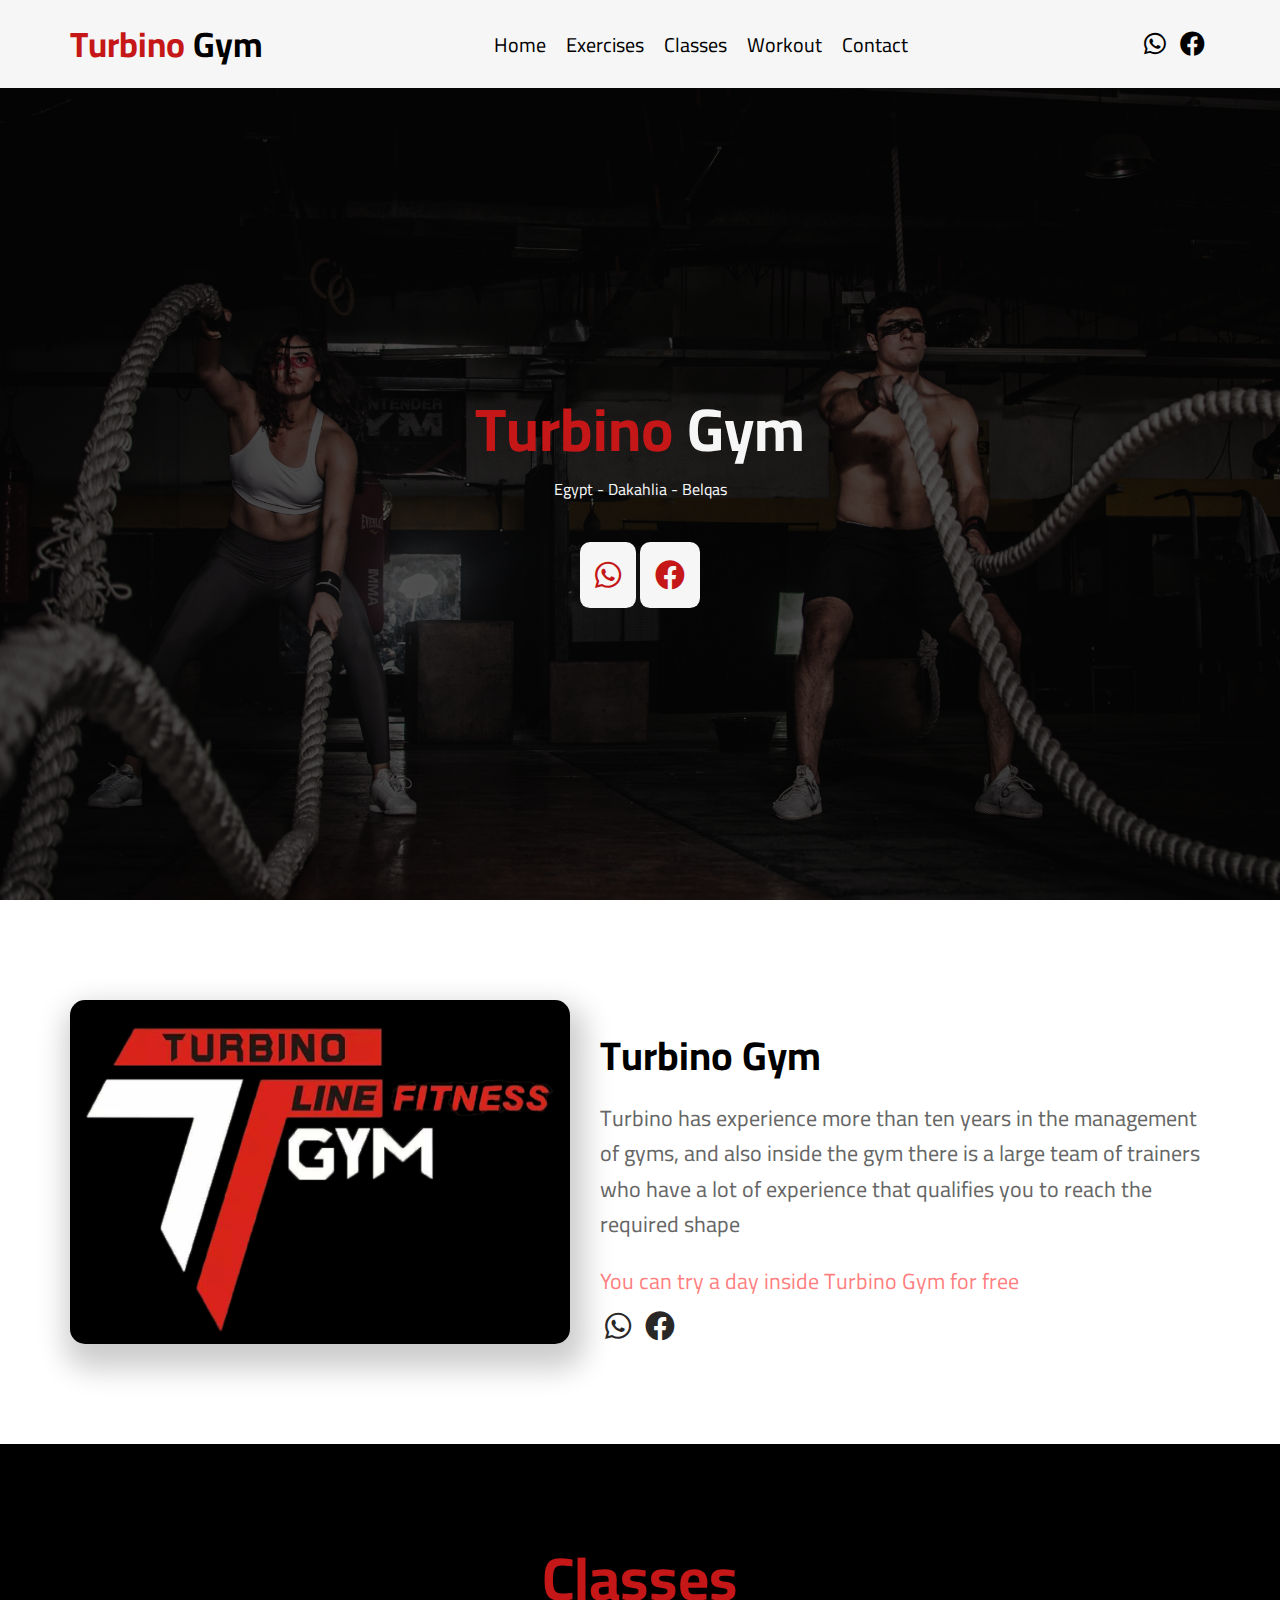
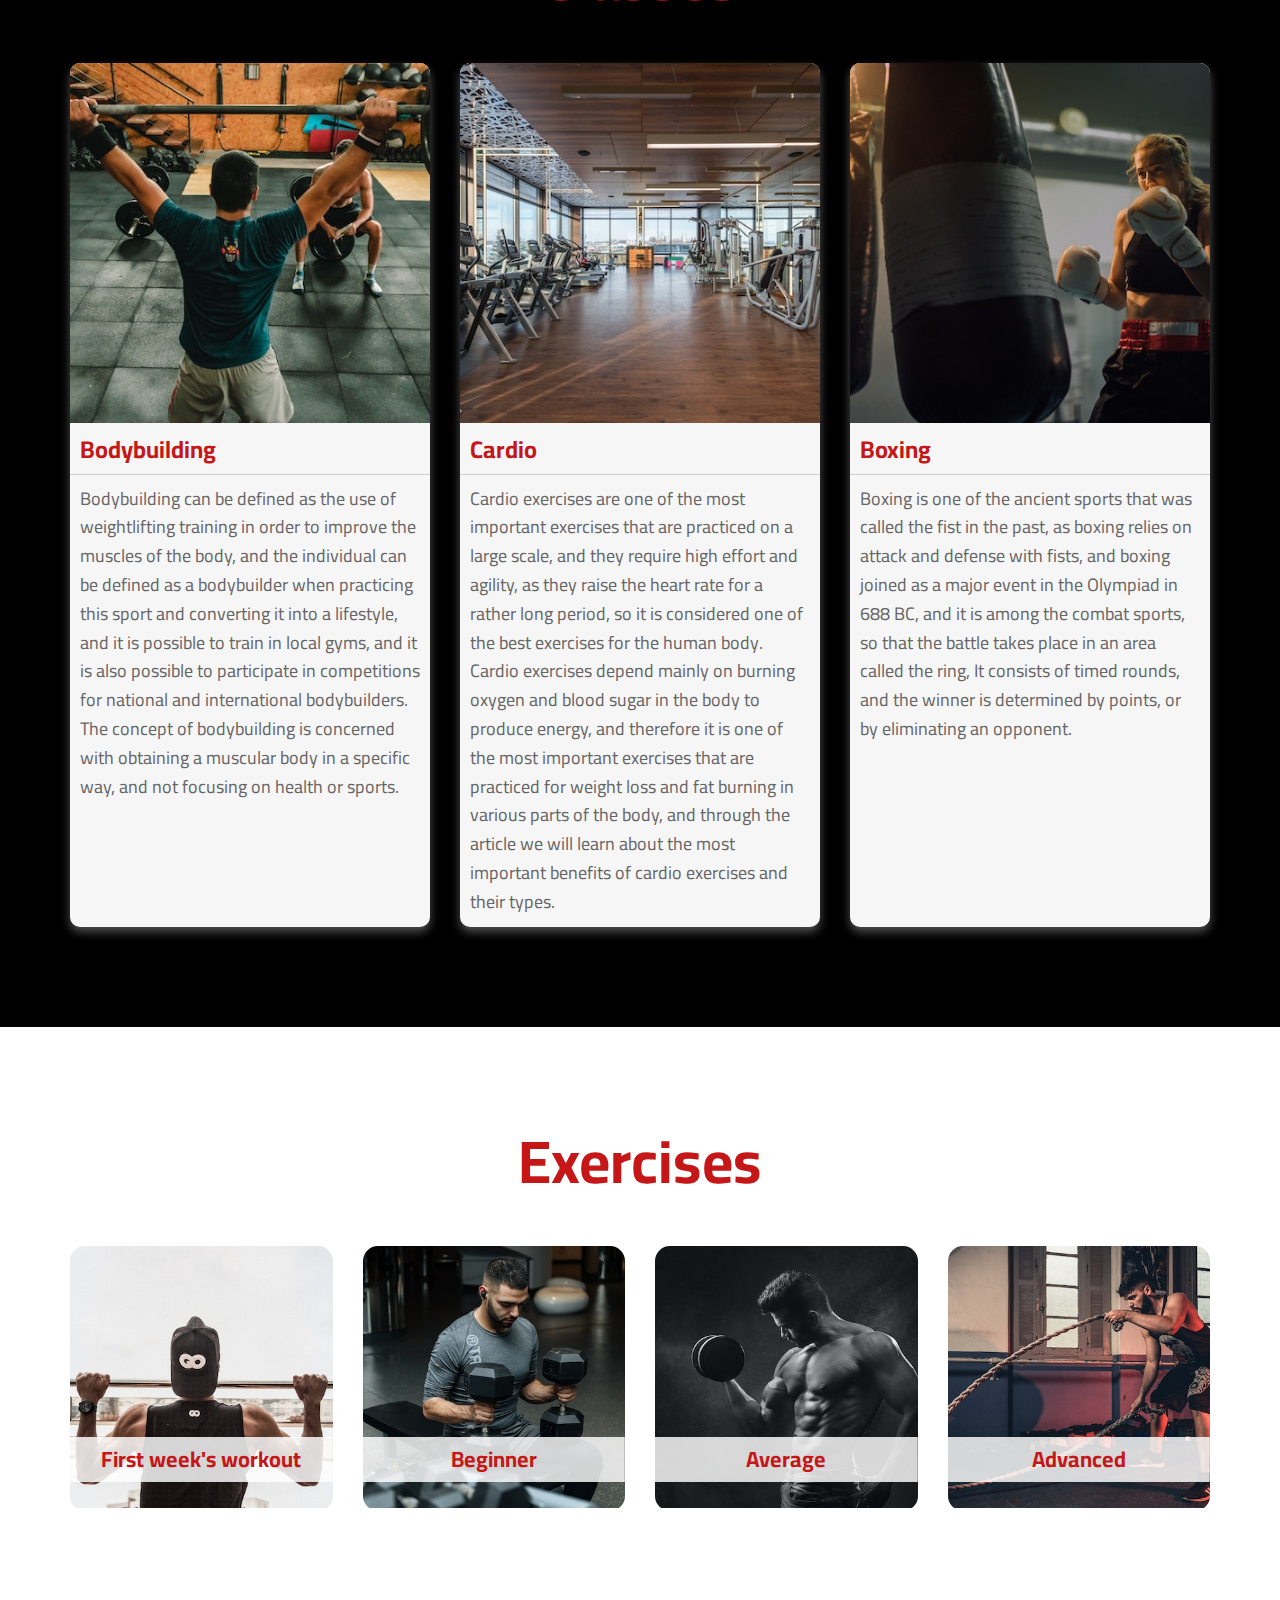
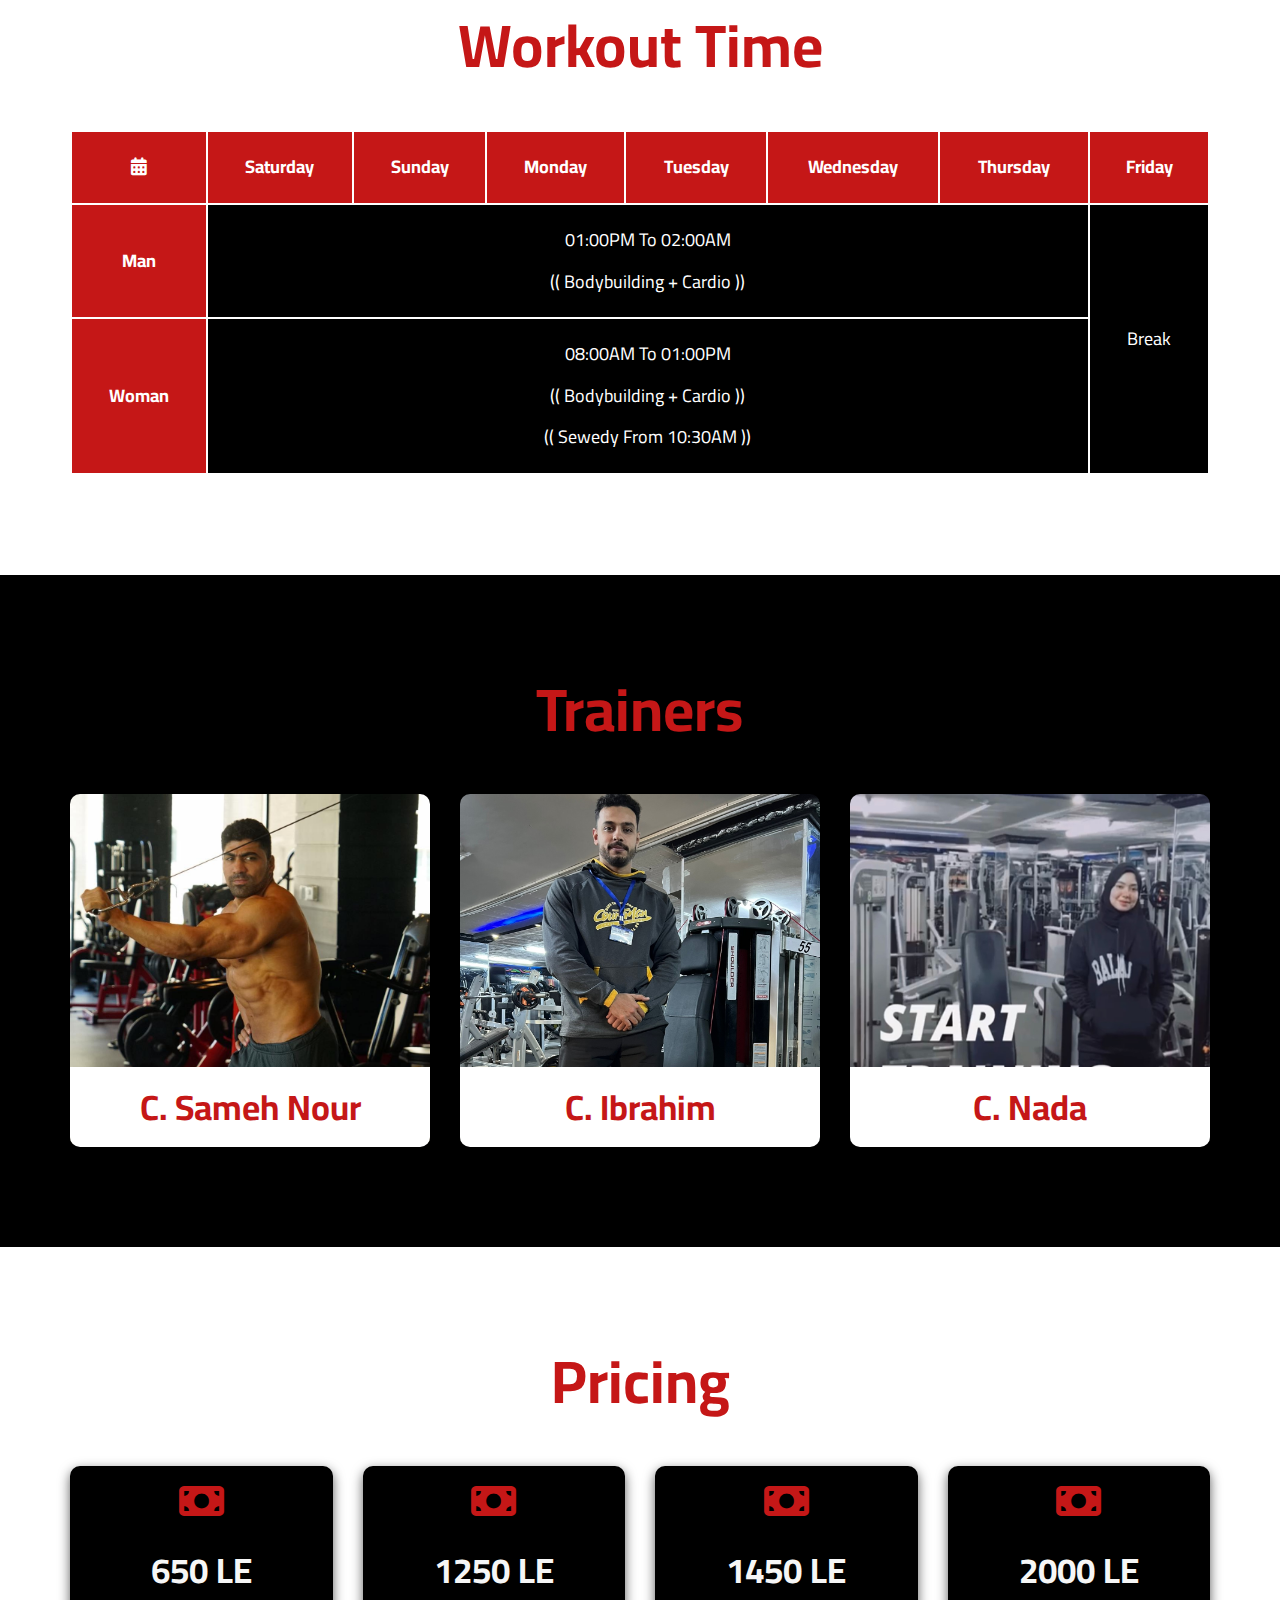
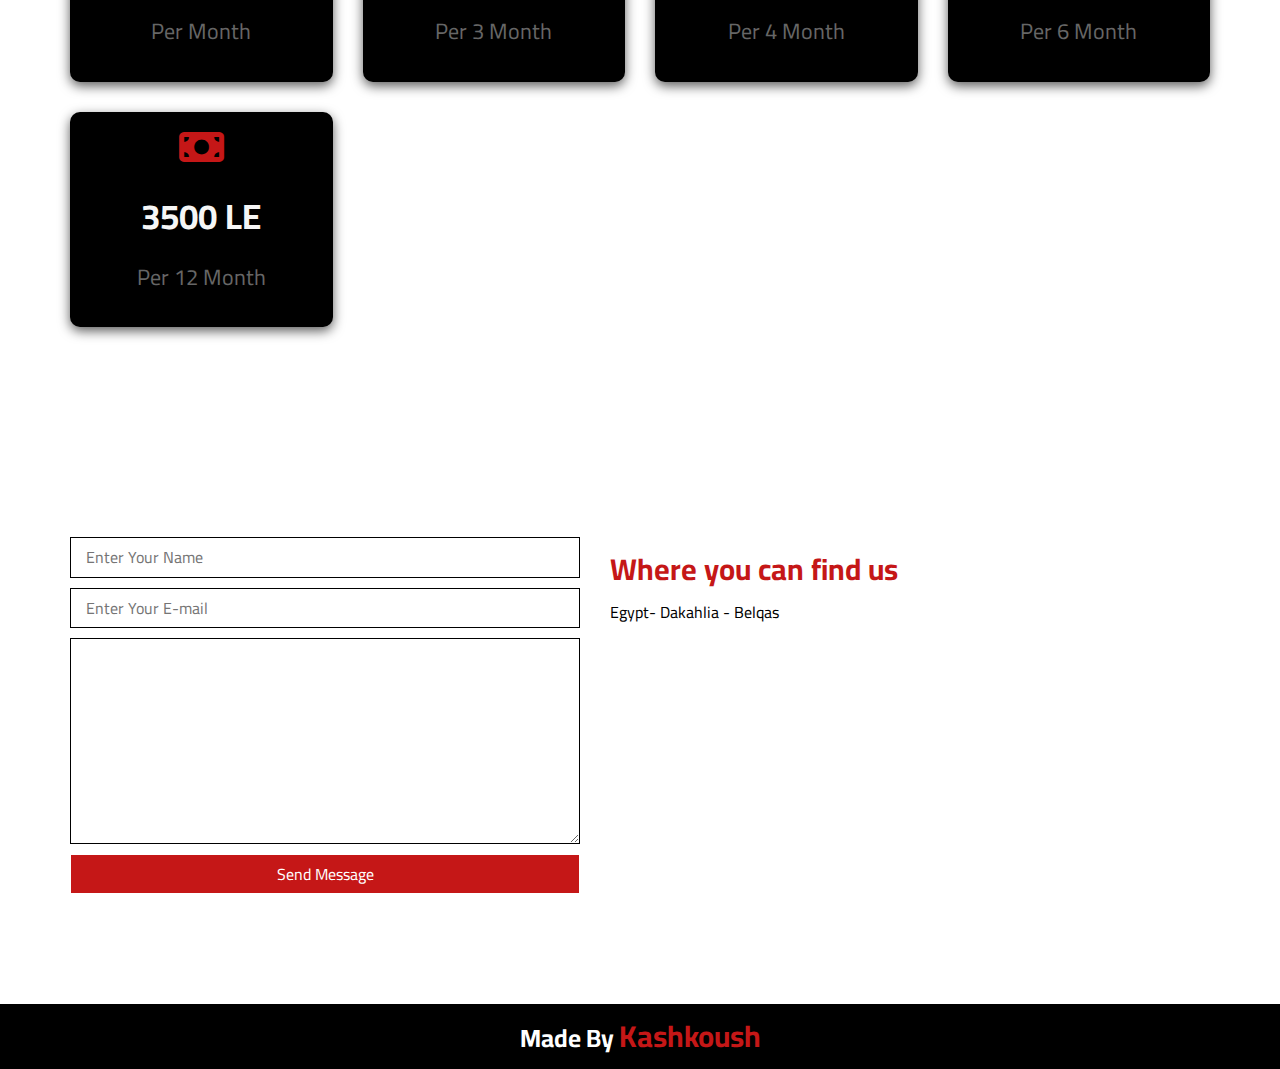
<file: index.html>
<!DOCTYPE html>
<html lang="en">
<head>
    <meta charset="UTF-8">
    <meta http-equiv="X-UA-Compatible" content="IE=edge">
    <meta name="viewport" content="width=device-width, initial-scale=1.0">
    <title>Turbino</title>
    <!-- Style Css -->
    <link rel="stylesheet" href="css/turbino.css">
    <!-- Font Awesome Iqon -->
    <link rel="stylesheet" href="css/all.min.css">
    <!-- style normalize -->
    <link rel="stylesheet" href="css/normalize.css">
    <!-- Google fonts -->
    <link rel="preconnect" href="https://fonts.googleapis.com"><link rel="preconnect" href="https://fonts.gstatic.com" crossorigin><link href="https://fonts.googleapis.com/css2?family=Cairo:wght@200;300;400;500;600;700;800;900;1000&display=swap" rel="stylesheet">
    <!-- Animation WoW -->
    <link rel="stylesheet" href="css/animate.css">
</head>
<body>
    <!-- Start Header -->
    <header>
        <section class="container">
            <section class="logo">
                <a href="index.html"><h1>Turbino <span>Gym</span></h1></a>
            </section>
            <nav>
                <ul>
                    <li><a href="index.html">Home</a></li>
                    <li><a href="#exercises">Exercises</a></li>
                    <li><a href="#classes">Classes</a></li>
                    <li><a href="#workout">Workout</a></li>
                    <li><a href="#contact">Contact</a></li>
                </ul>
            </nav>
            <section class="social">
                <a href="http://wa.me/+201111977715" target="_blank"><i class="fa-brands fa-whatsapp"></i></a>
                <a href="https://www.facebook.com/Turbino-GYM-787352821333763" target="_blank"><i class="fa-brands fa-facebook"></i></a>
            </section>
        </section>
    </header>
    <!-- End Header -->
    <!-- Start Landing -->
    <section class="landing">
        <section class="container">
            <h2>Turbino <span>Gym</span></h2>
            <p>Egypt - Dakahlia - Belqas</p>
            <section class="social">
                <a href="http://wa.me/+201111977715" target="_blank"><i class="fa-brands fa-whatsapp"></i></a>
                <a href="https://www.facebook.com/Turbino-GYM-787352821333763" target="_blank"><i class="fa-brands fa-facebook"></i></a>
            </section>
        </section>
    </section>
    <!-- End Landing -->
    <!-- Start About -->
    <section class="about" id="about">
        <section class="container">
            <img src="images/turbino.png" alt="">
            <section class="intro">
                <h2>Turbino Gym</h2>
                <p>
                    Turbino has experience more than ten years in the management of gyms, and also inside the gym there is a large team of trainers who have a lot of experience that qualifies you to reach the required shape
                </p>
                <p>
                    You can try a day inside Turbino Gym for free
                </p>
                <a href="http://wa.me/+201111977715" target="_blank"><i class="fa-brands fa-whatsapp"></i></a>
                <a href="https://www.facebook.com/Turbino-GYM-787352821333763" target="_blank"><i class="fa-brands fa-facebook"></i></a>
            </section>
        </section>
    </section>
    <!-- End About -->
    <!-- Start Classes -->
    <section class="classes" id="classes">
        <h2 class="main-header">Classes</h2>
        <section class="container">
            <section class="box">
                <img src="images/body.jpg" alt="">
                <h2>Bodybuilding</h2>
                <p>Bodybuilding can be defined as the use of weightlifting training in order to improve the muscles of the body, and the individual can be defined as a bodybuilder when practicing this sport and converting it into a lifestyle, and it is possible to train in local gyms, and it is also possible to participate in competitions for national and international bodybuilders. The concept of bodybuilding is concerned with obtaining a muscular body in a specific way, and not focusing on health or sports.</p>
            </section>
            <section class="box">
                <img src="images/cardio.jpg" alt="">
                <h2>Cardio</h2>
                <p>Cardio exercises are one of the most important exercises that are practiced on a large scale, and they require high effort and agility, as they raise the heart rate for a rather long period, so it is considered one of the best exercises for the human body. Cardio exercises depend mainly on burning oxygen and blood sugar in the body to produce energy, and therefore it is one of the most important exercises that are practiced for weight loss and fat burning in various parts of the body, and through the article we will learn about the most important benefits of cardio exercises and their types.</p>
            </section>
            <section class="box">
                <img src="images/box.jpg" alt="">
                <h2>Boxing</h2>
                <p>Boxing is one of the ancient sports that was called the fist in the past, as boxing relies on attack and defense with fists, and boxing joined as a major event in the Olympiad in 688 BC, and it is among the combat sports, so that the battle takes place in an area called the ring, It consists of timed rounds, and the winner is determined by points, or by eliminating an opponent.</p>
            </section>
        </section>
    </section>
    <!-- End Classes -->
    <!-- Start Exercises -->
    <section class="train" id="exercises">
        <h2 class="main-header">Exercises</h2>
        <section class="container">
            <section class="box">
                <a href="first-week.html">
                    <section>
                        <img src="images/weak1.jpg" alt="">
                        <h4>First week's workout</h4>
                    </section>
                </a>
                <a href="Beginner.html">
                    <section>
                        <img src="images/beginner (3).jpg" alt="">
                        <h4>Beginner</h4>
                    </section>
                </a>
                <a href="Average.html">
                    <section>
                        <img src="images/Average experience.jpg" alt="">
                        <h4>Average</h4>
                    </section>
                </a>
                <a href="Advanced.html">
                    <section>
                        <img src="images/Advanced exercise.jpg" alt="">
                        <h4>Advanced</h4>
                    </section>
                </a>
            </section>
        </section>
    </section>
    <!-- End Exercises -->
    <!-- Start Workout Timetable -->
    <section class="workout" id="workout">
        <h2 class="main-header">Workout Time   </h2>
        <section class="container">
            <table>
                <tr>
                    <th><i class="fa-solid fa-calendar-days"></i></th>
                    <th>Saturday</th>
                    <th>Sunday</th>
                    <th>Monday</th>
                    <th>Tuesday</th>
                    <th>Wednesday</th>
                    <th>Thursday</th>
                    <th>Friday</th>
                </tr>
                <tr>
                    <th>Man</th>
                    <td colspan="6">01:00PM To 02:00AM <br><br> (( Bodybuilding + Cardio ))</td>
                    <td rowspan="3">Break</td>
                </tr>
                <tr>
                    <th>Woman</th>
                    <td colspan="6">08:00AM To 01:00PM <br><br> (( Bodybuilding + Cardio )) <br><br> (( Sewedy From 10:30AM ))</td>
                </tr>
            </table>
        </section>
    </section>
    <!-- End Workout Timetable -->
    <!-- Start Trainers -->
    <section class="trainers">
        <h2 class="main-header">Trainers</h2>
        <section class="container">
            <section class="box">
                <img src="images/samehlanding.jpg" alt="image">
                <section class="text">
                    <h2>C. Sameh Nour</h2>
                </section>
            </section>
            <section class="box">
                <img src="images/ibrahim.jpeg" alt="image">
                <section class="text">
                    <h2>C. Ibrahim</h2>
                </section>
            </section>
            <section class="box">
                <img src="images/Nada.jpeg" alt="image">
                <section class="text">
                    <h2>C. Nada</h2>
                </section>
            </section>
        </section>
    </section>
    <!-- End Trainers -->
    <!-- Start Pricing -->
    <section class="pricing" id="pricing">
        <h2 class="main-header">Pricing</h2>
        <section class="container">
            <section class="box">
                <i class="fa-solid fa-money-bill"></i>
                <h2>650 LE</h2> 
                <p>Per Month</p>
            </section>
            <section class="box">
                <i class="fa-solid fa-money-bill"></i>
                <h2>1250 LE</h2> 
                <p>Per 3 Month</p>
            </section>
            <section class="box">
                <i class="fa-solid fa-money-bill"></i>
                <h2>1450 LE</h2> 
                <p>Per 4 Month</p>
            </section>
            <section class="box">
                <i class="fa-solid fa-money-bill"></i>
                <h2>2000 LE</h2> 
                <p>Per 6 Month</p>
            </section>
            <section class="box">
                <i class="fa-solid fa-money-bill"></i>
                <h2>3500 LE</h2> 
                <p>Per 12 Month</p>
            </section>
        </section>
    </section>
    <!-- End Pricing -->
    <!-- Start ContactUs -->
    <section class="contact" id="contact">
        <section class="container">
            <form action="#">
                <input type="text" placeholder="Enter Your Name">
                <input type="email" placeholder="Enter Your E-mail">
                <textarea name="" id="70" rows="10"></textarea>
                <input type="button" value="Send Message">
            </form>
            <section class="map">
                <h2>Where you can find us</h2>
                <p>Egypt- Dakahlia - Belqas</p>
                <iframe src="https://www.google.com/maps/embed?pb=!1m18!1m12!1m3!1d213.26840401468797!2d31.34986677157045!3d31.21257030833137!2m3!1f0!2f0!3f0!3m2!1i1024!2i768!4f13.1!3m3!1m2!1s0x14f773672e9a54b9%3A0xb713de641ecdb11a!2sTurbino%20GYM!5e0!3m2!1sen!2seg!4v1674038143887!5m2!1sen!2seg" width="600" height="450" style="border:0;" allowfullscreen="" loading="lazy" referrerpolicy="no-referrer-when-downgrade"></iframe>
            </section>
        </section>
    </section>
    <!-- End ContactUs -->
    <!-- Start Footer -->
    <footer>
        <h2>Made By <span>Kashkoush</span></h2>
    </footer>
    <!-- End Footer -->

    <!-- Animation WoW JS -->
    <script src="js/wow.min.js"></script>
</body>
</html>
</file>
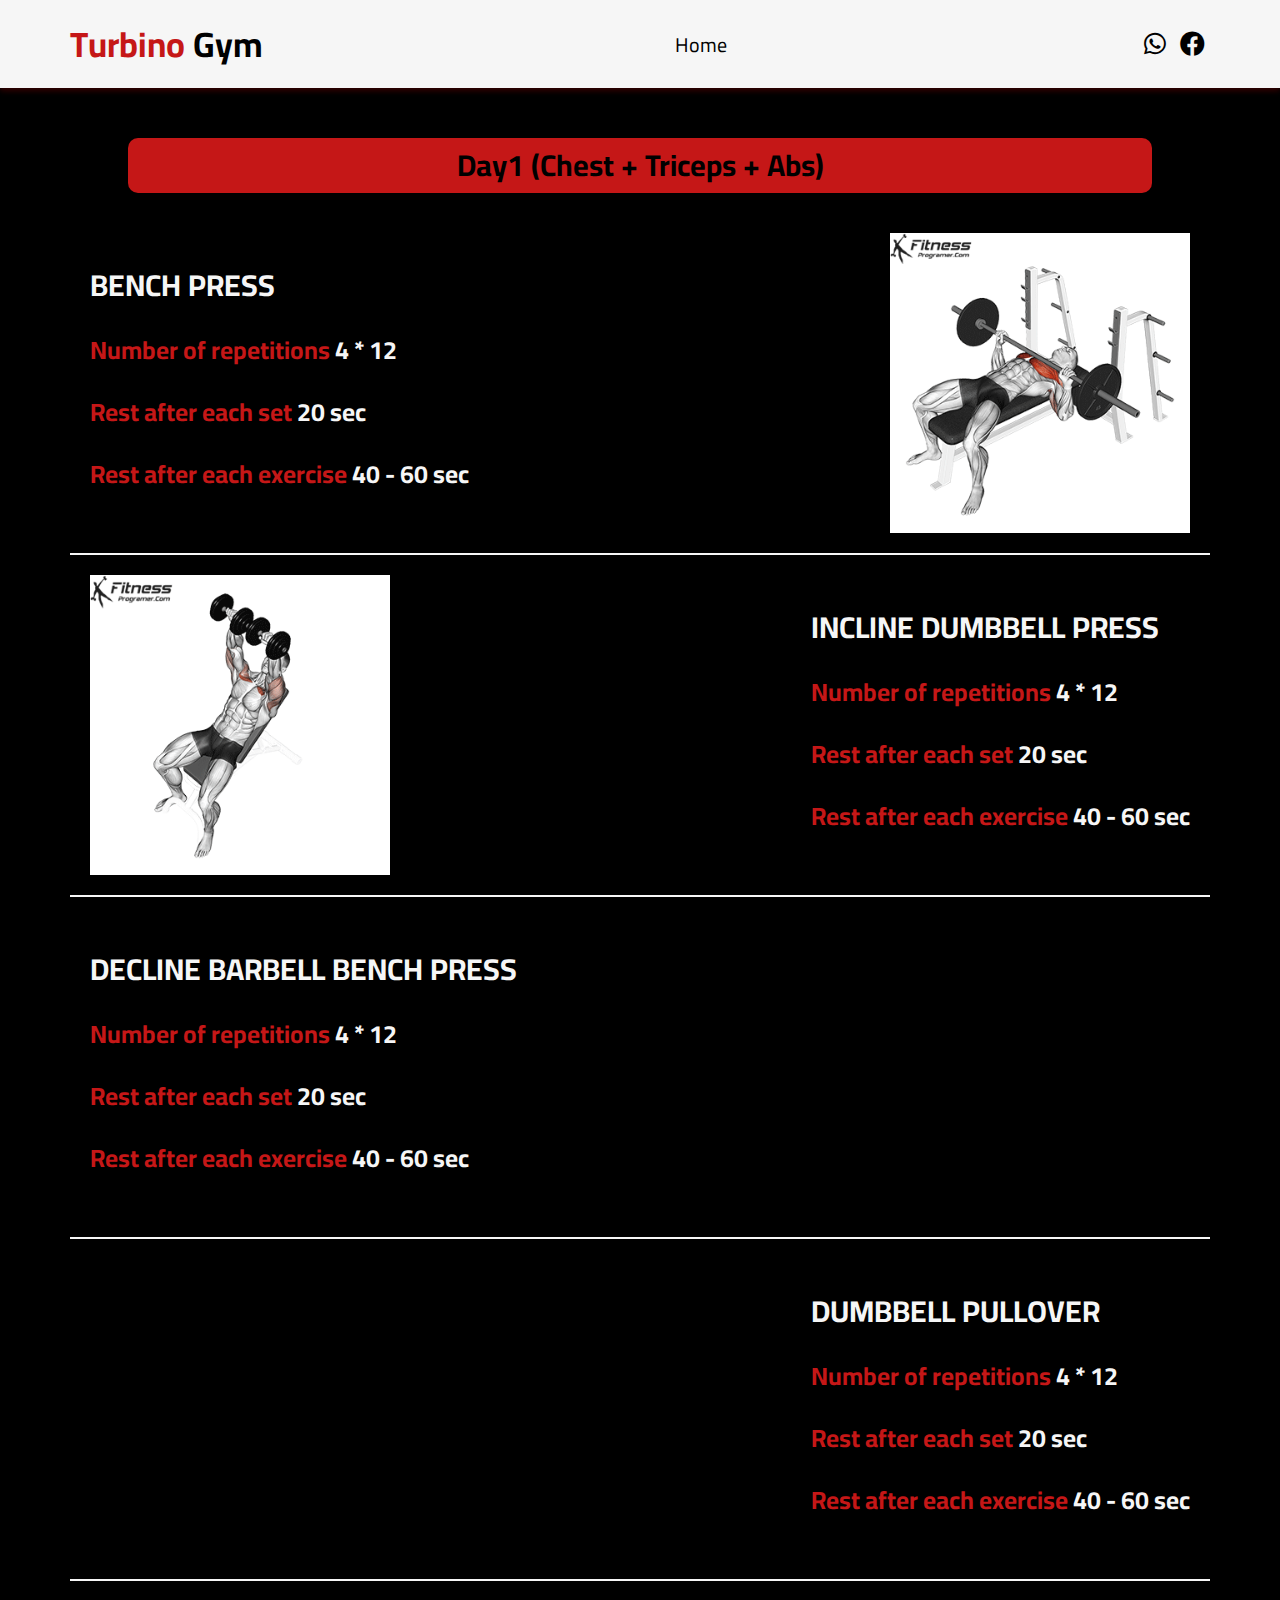
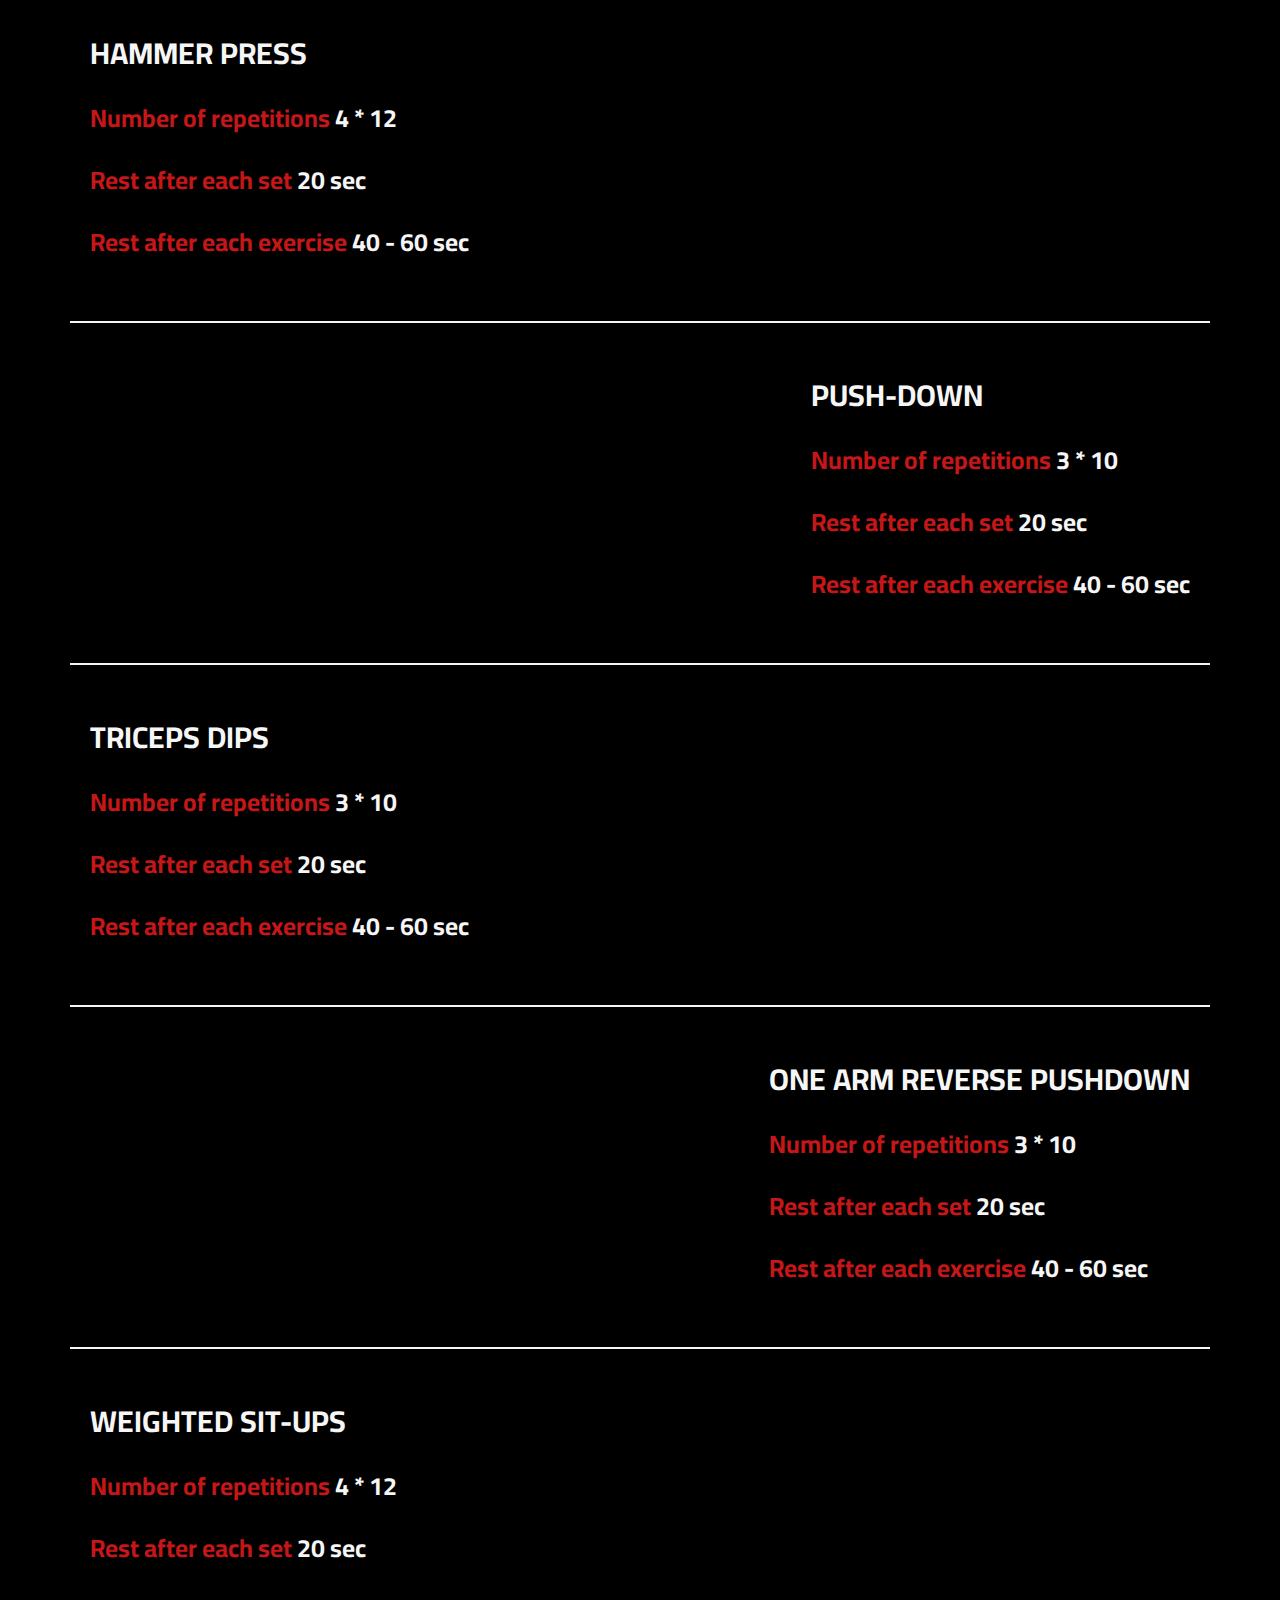
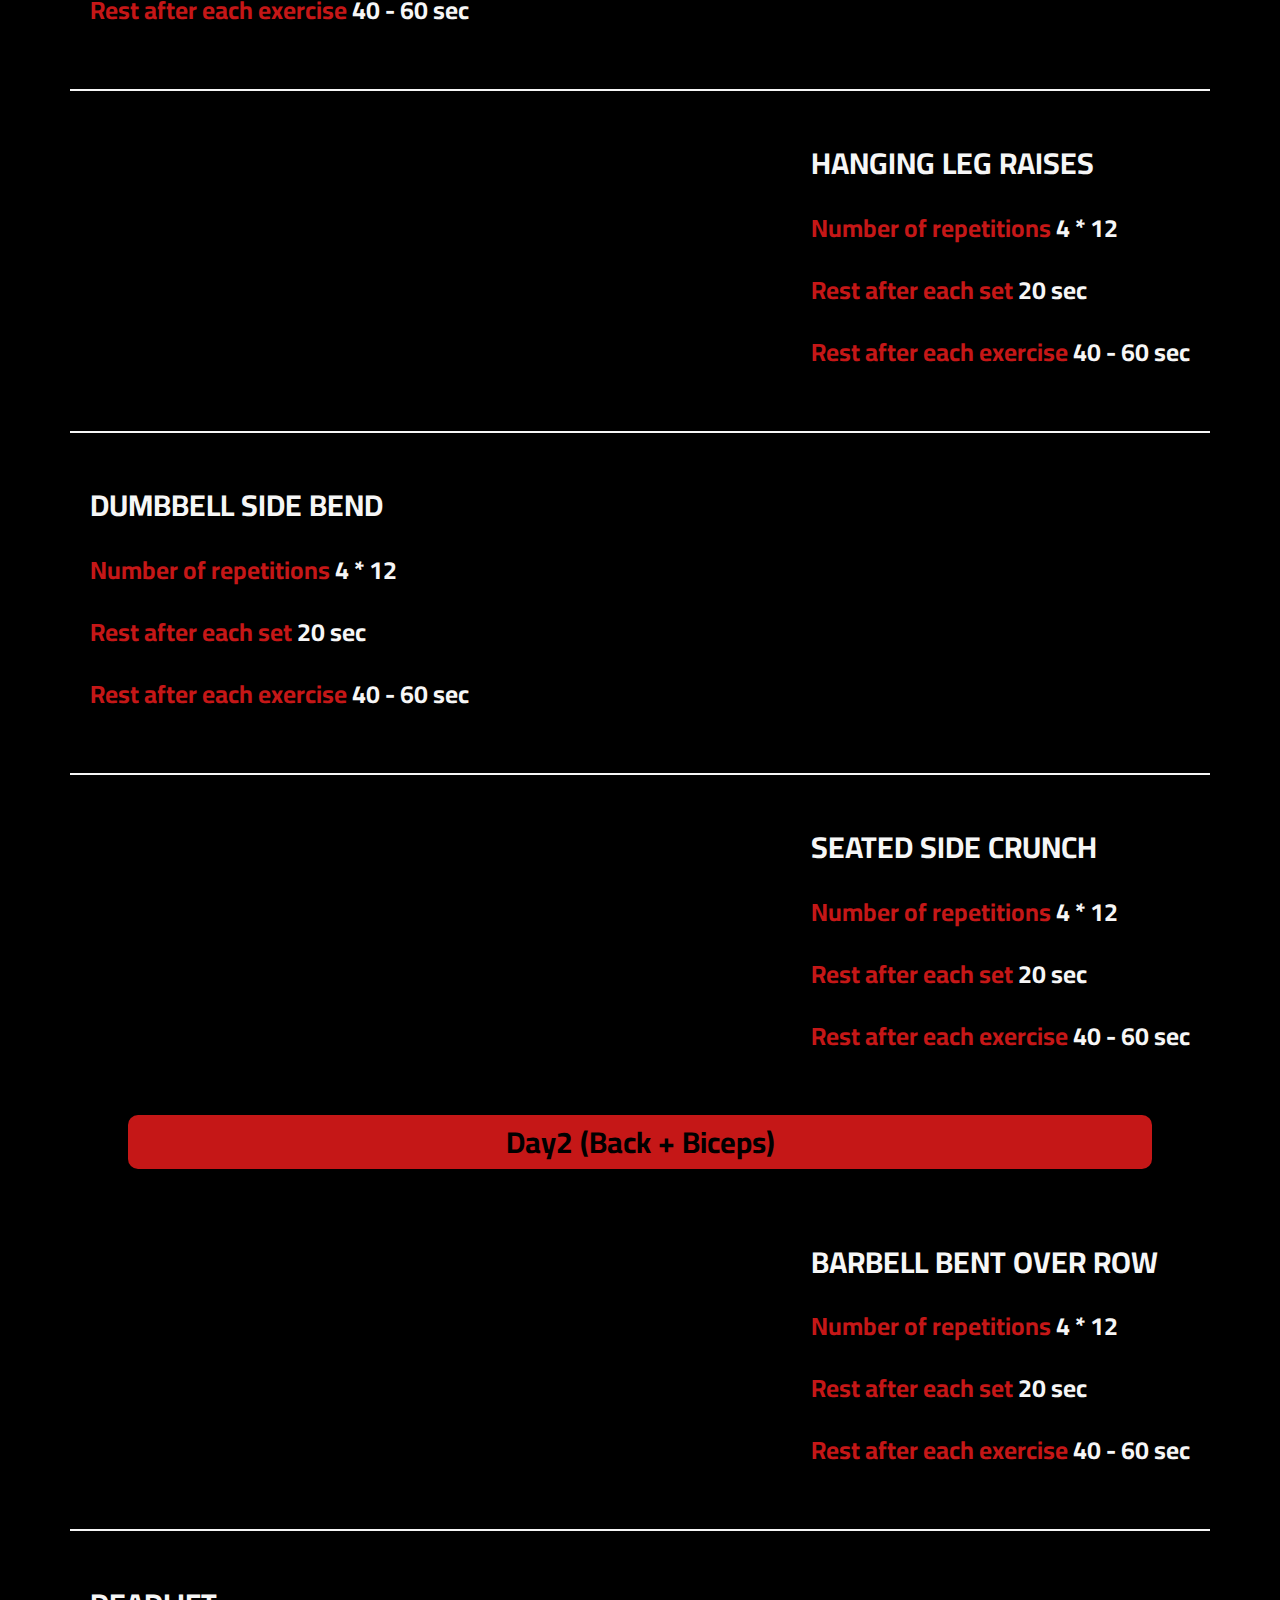
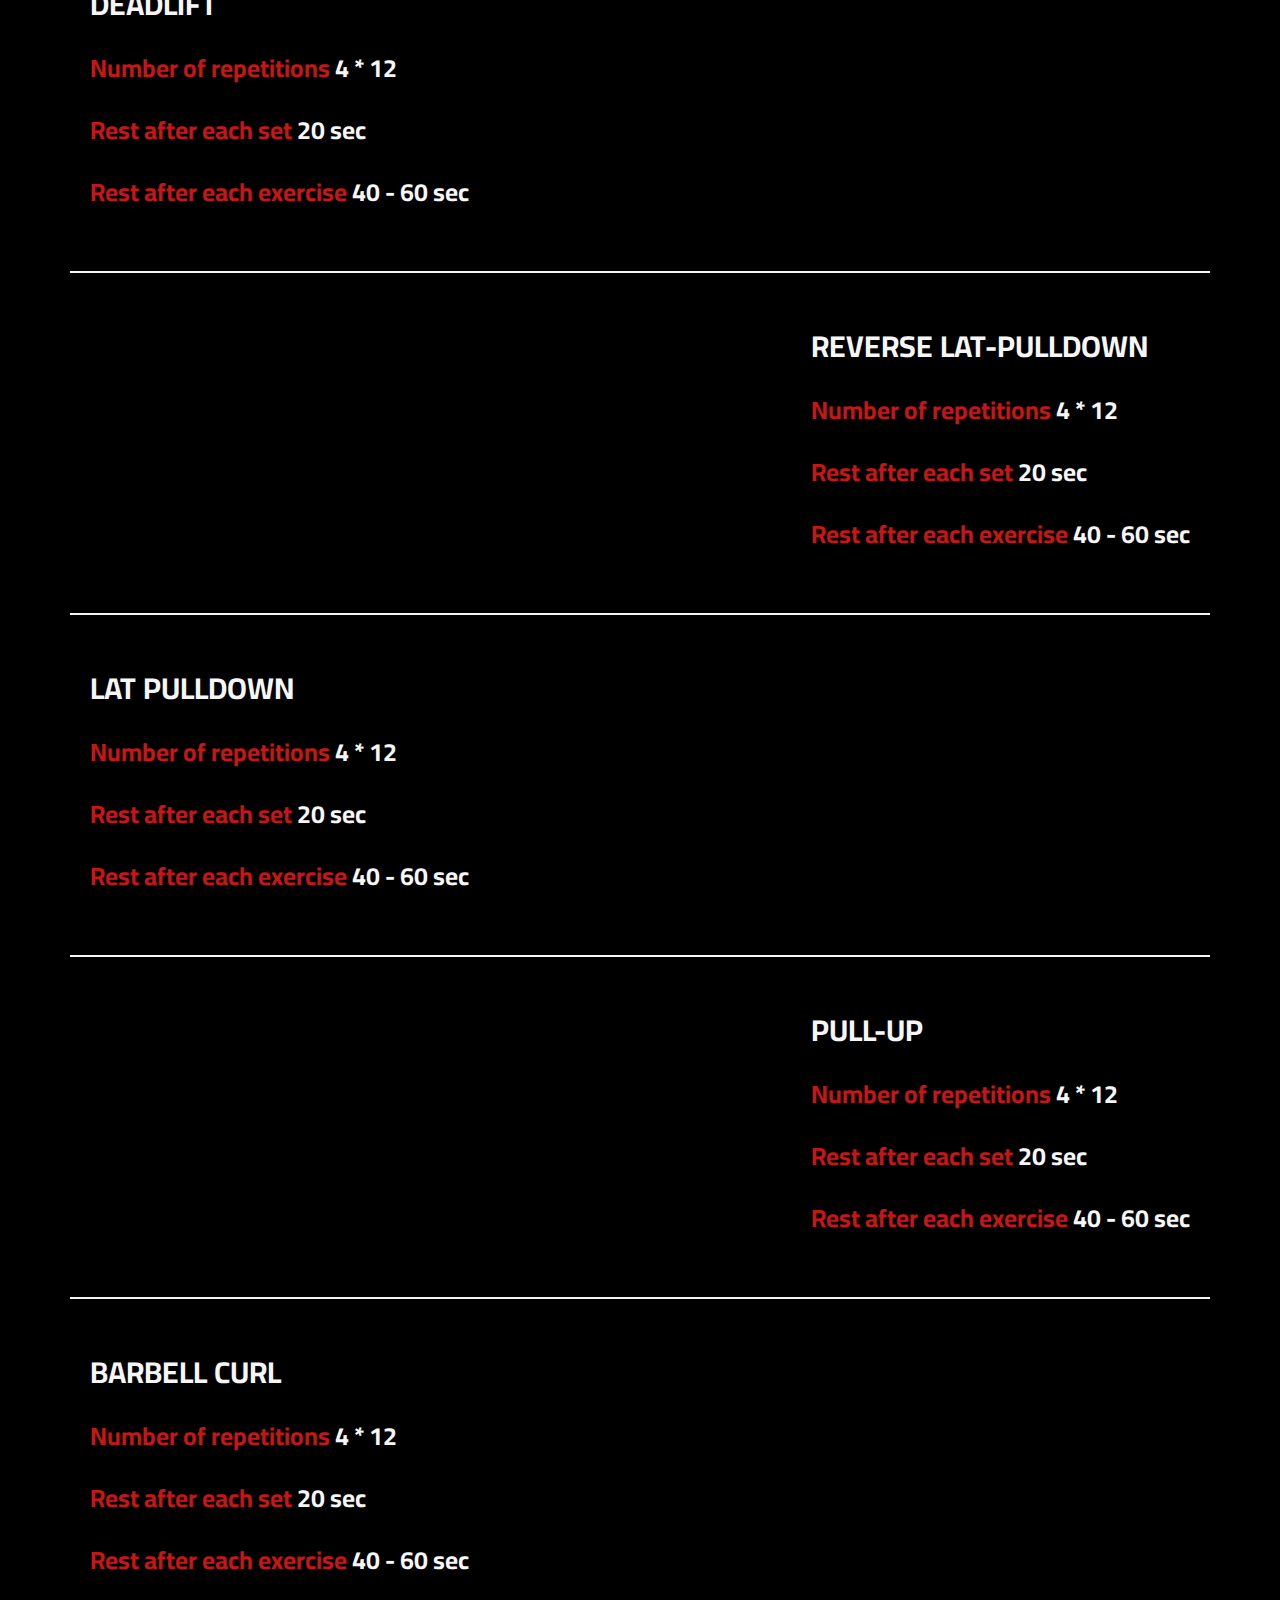
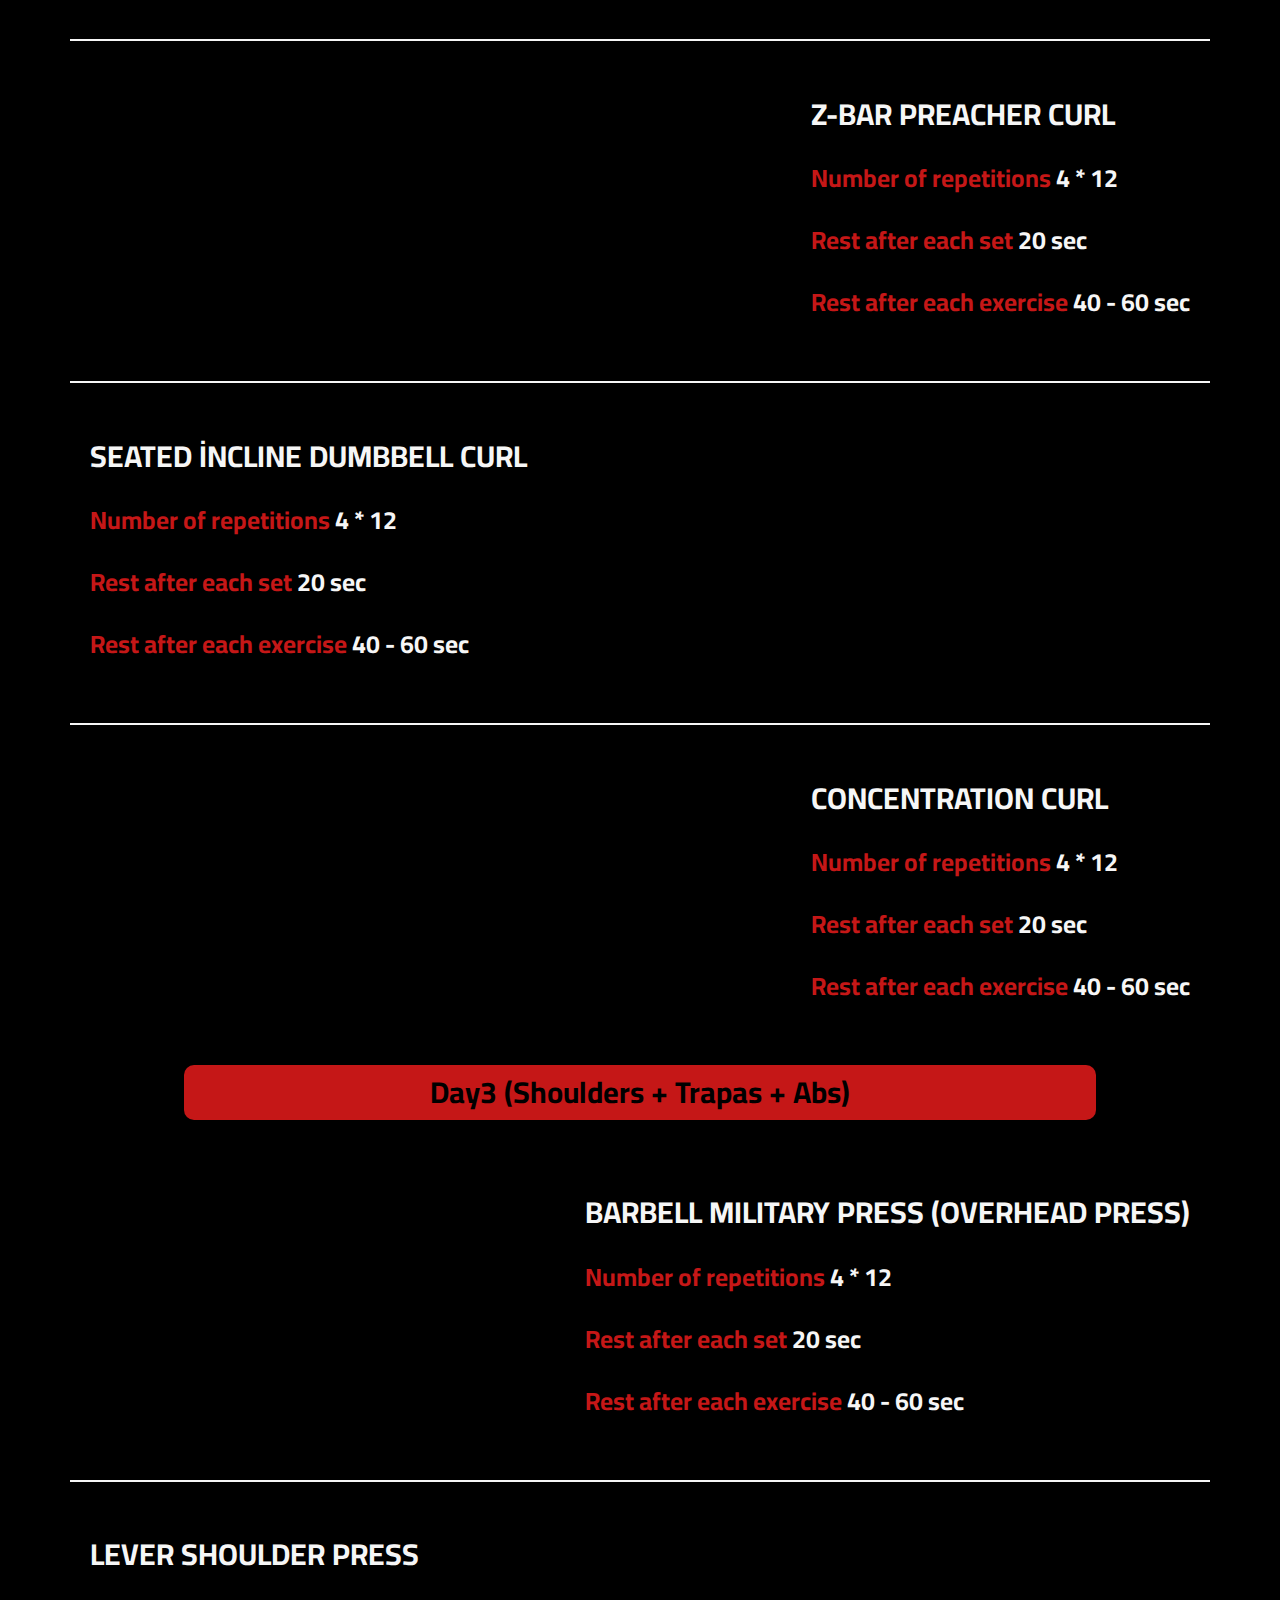
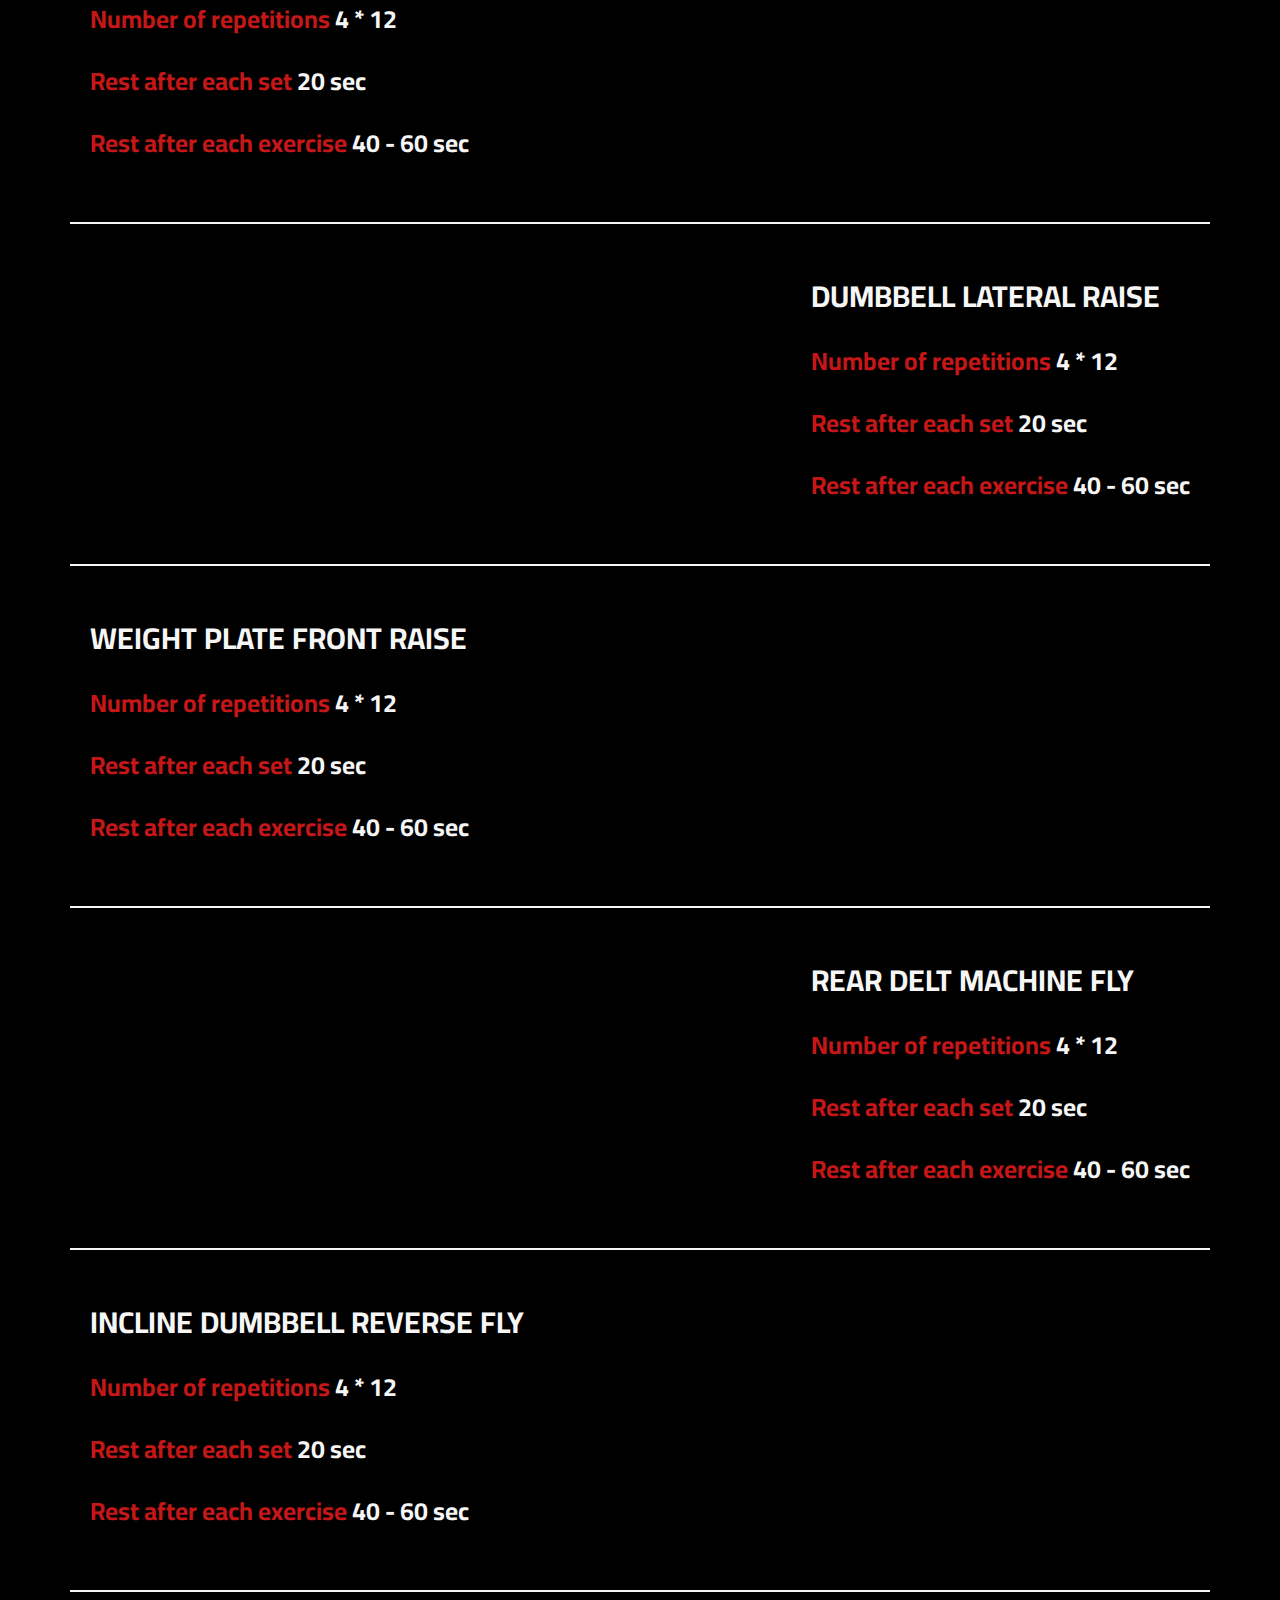
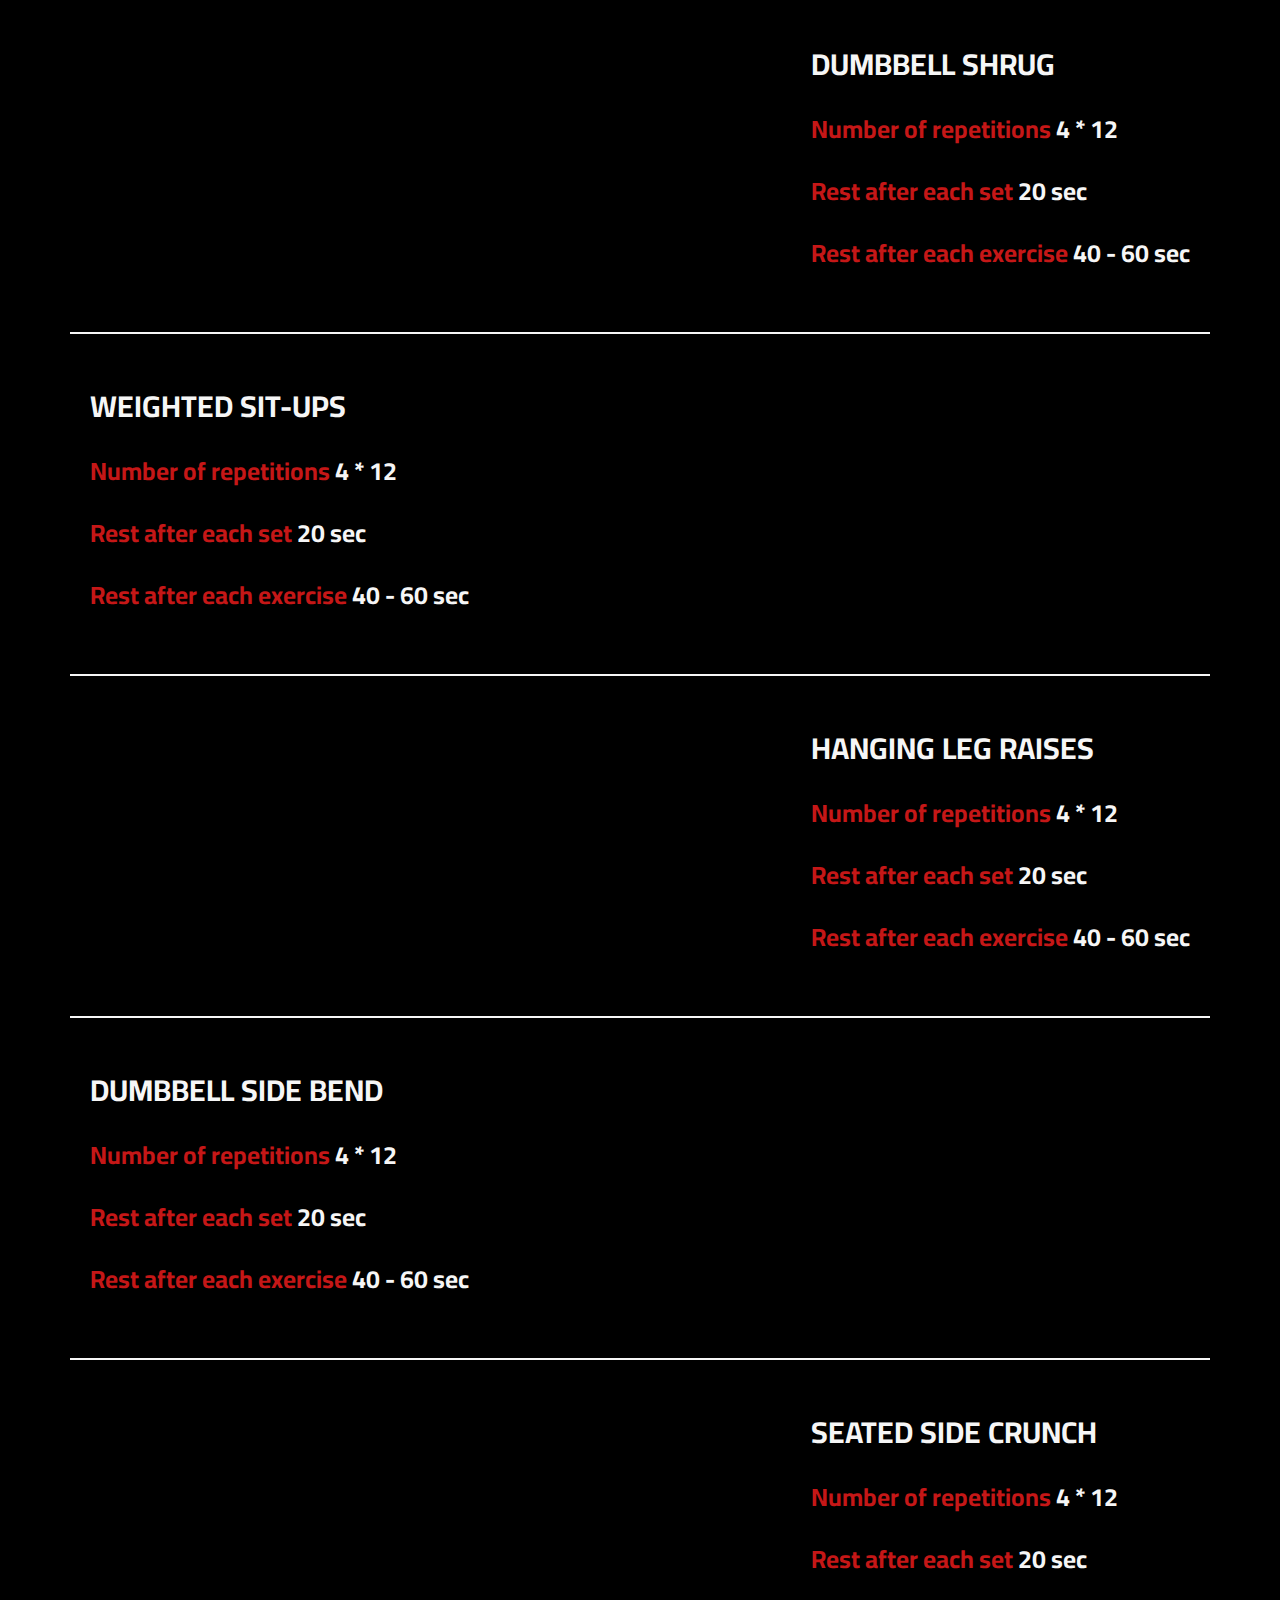
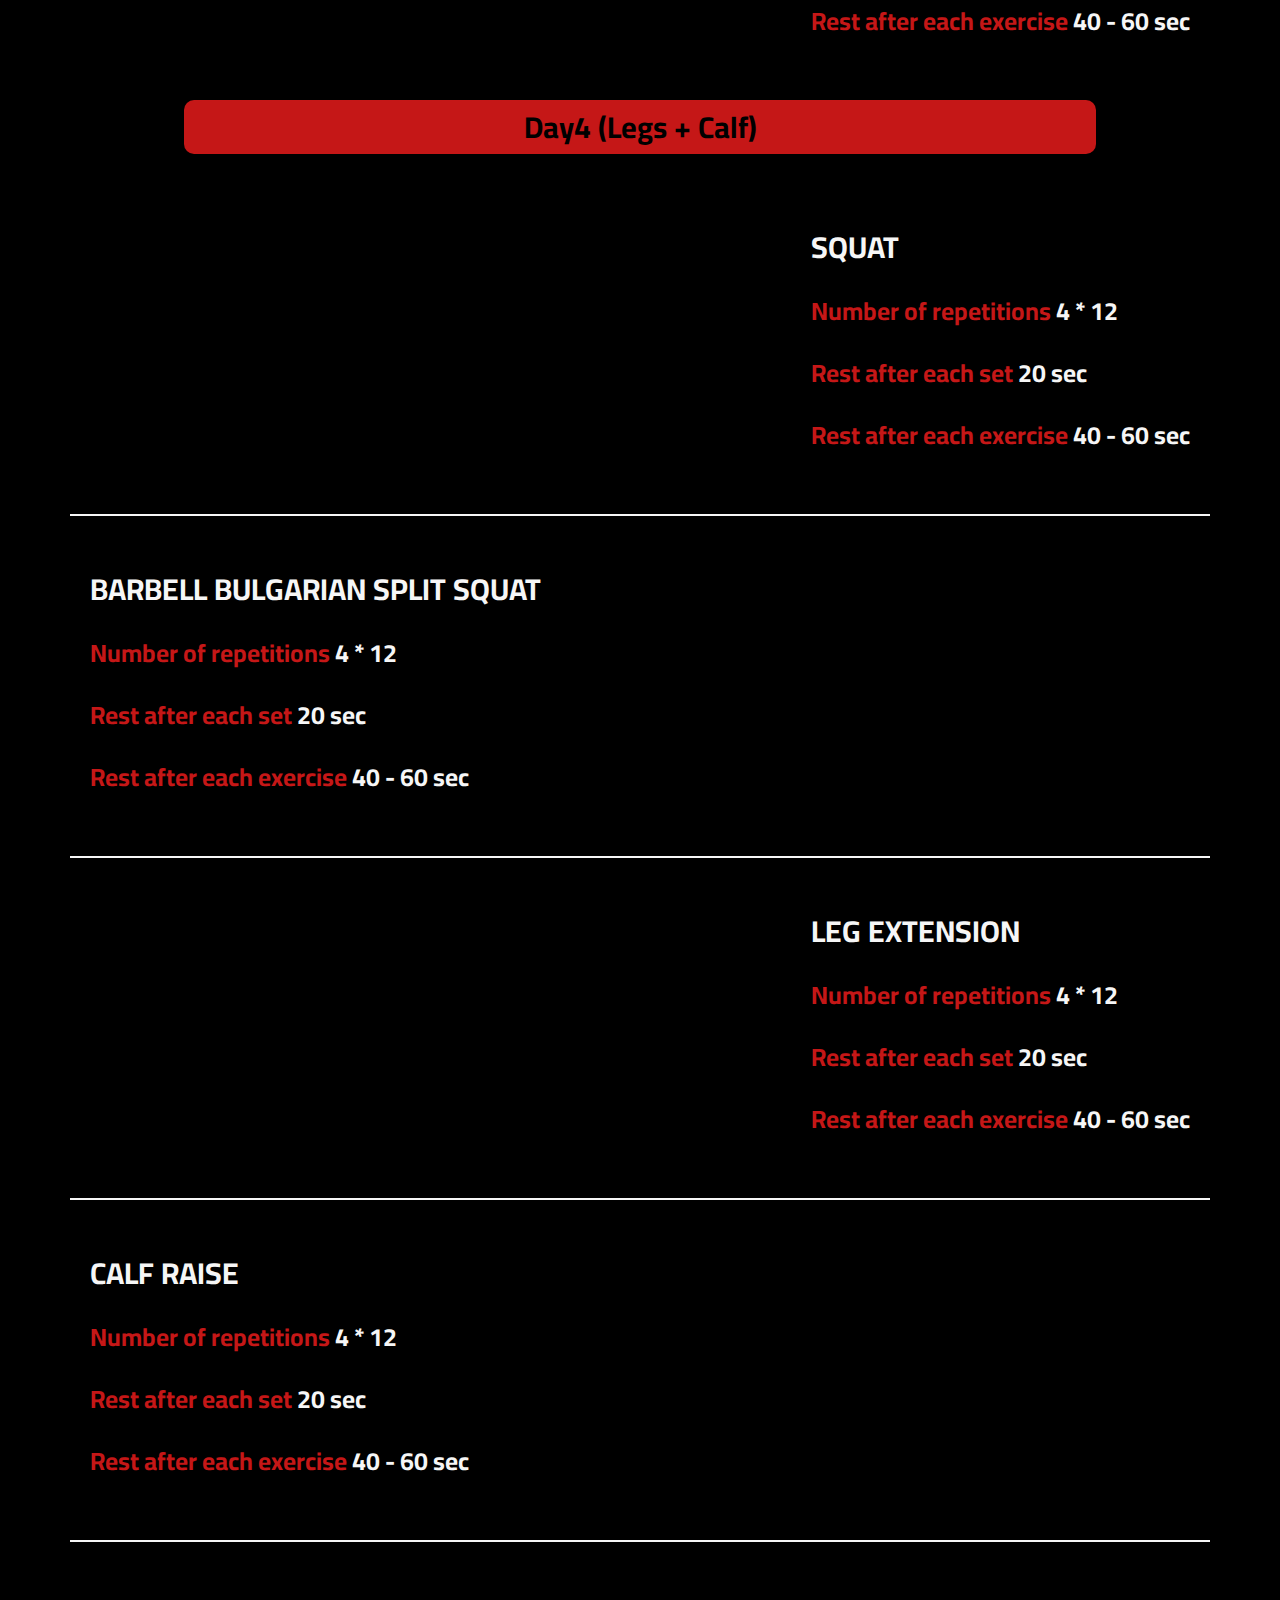
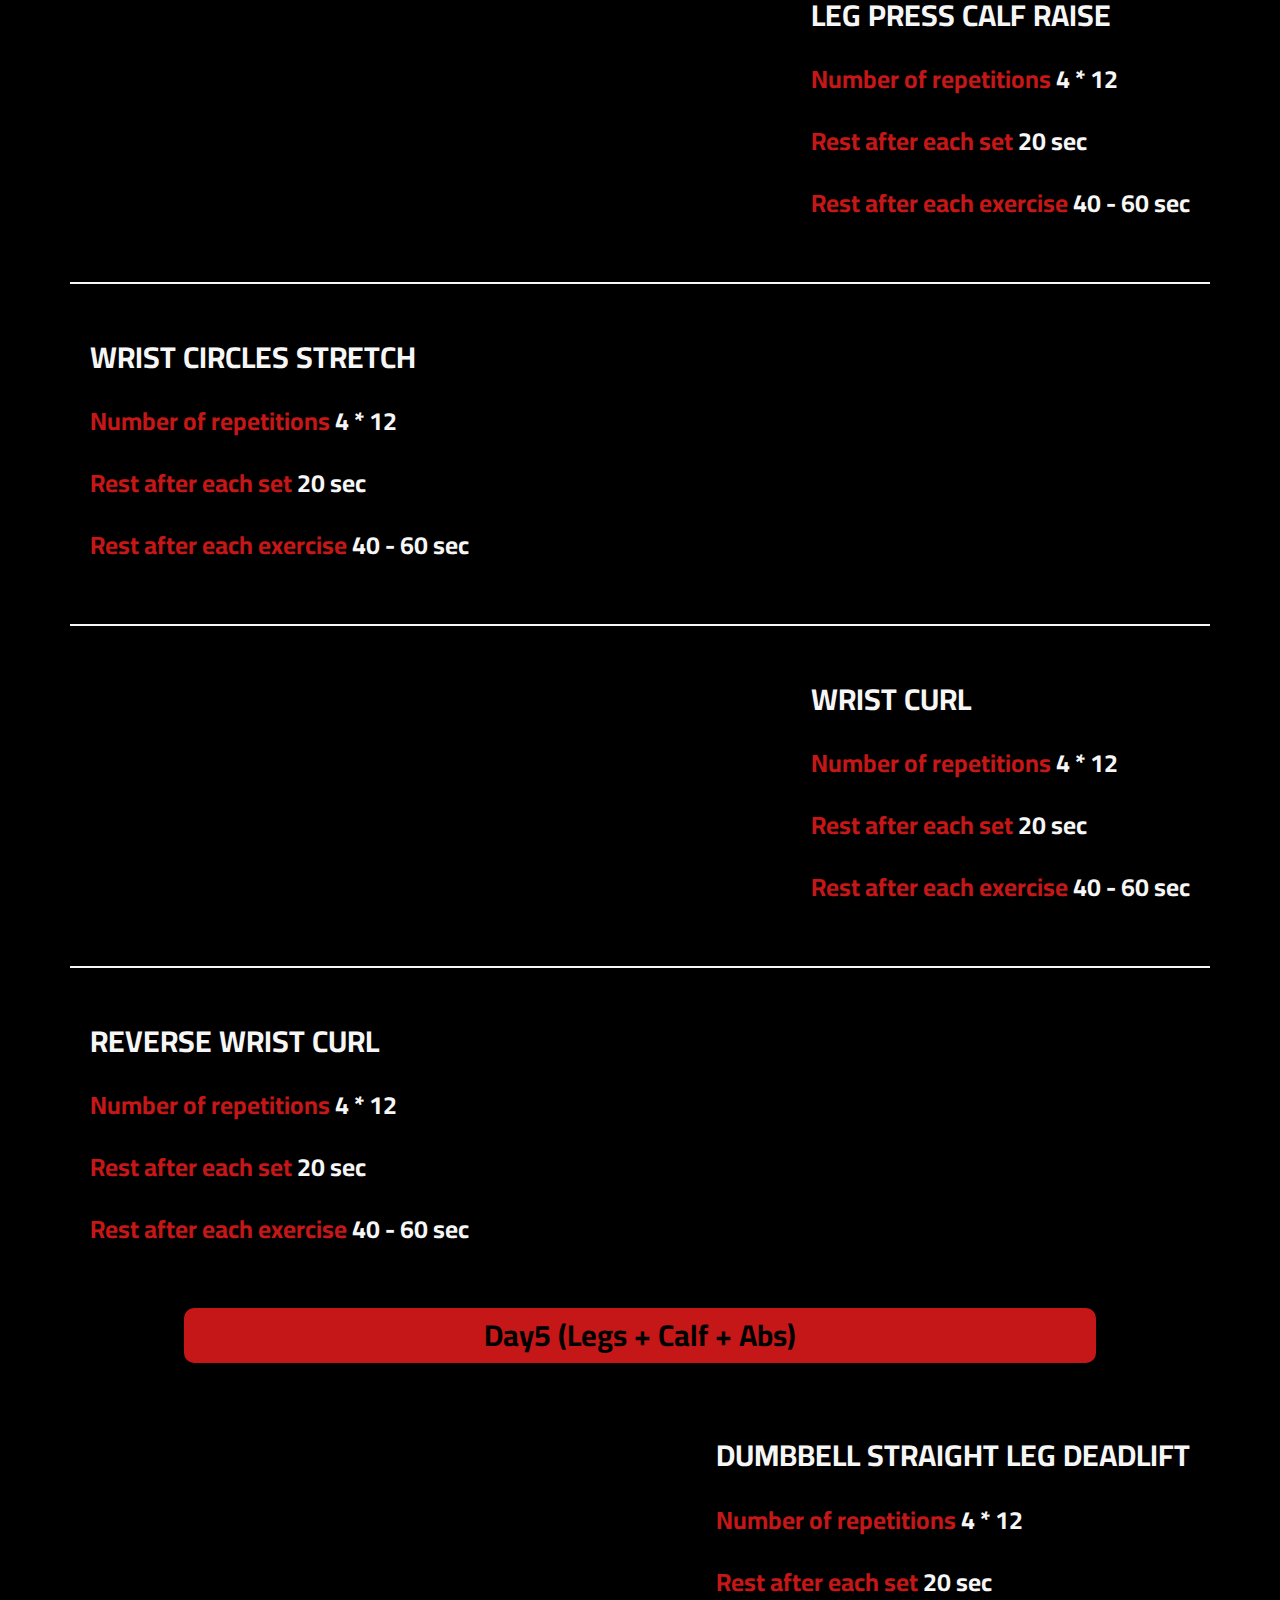
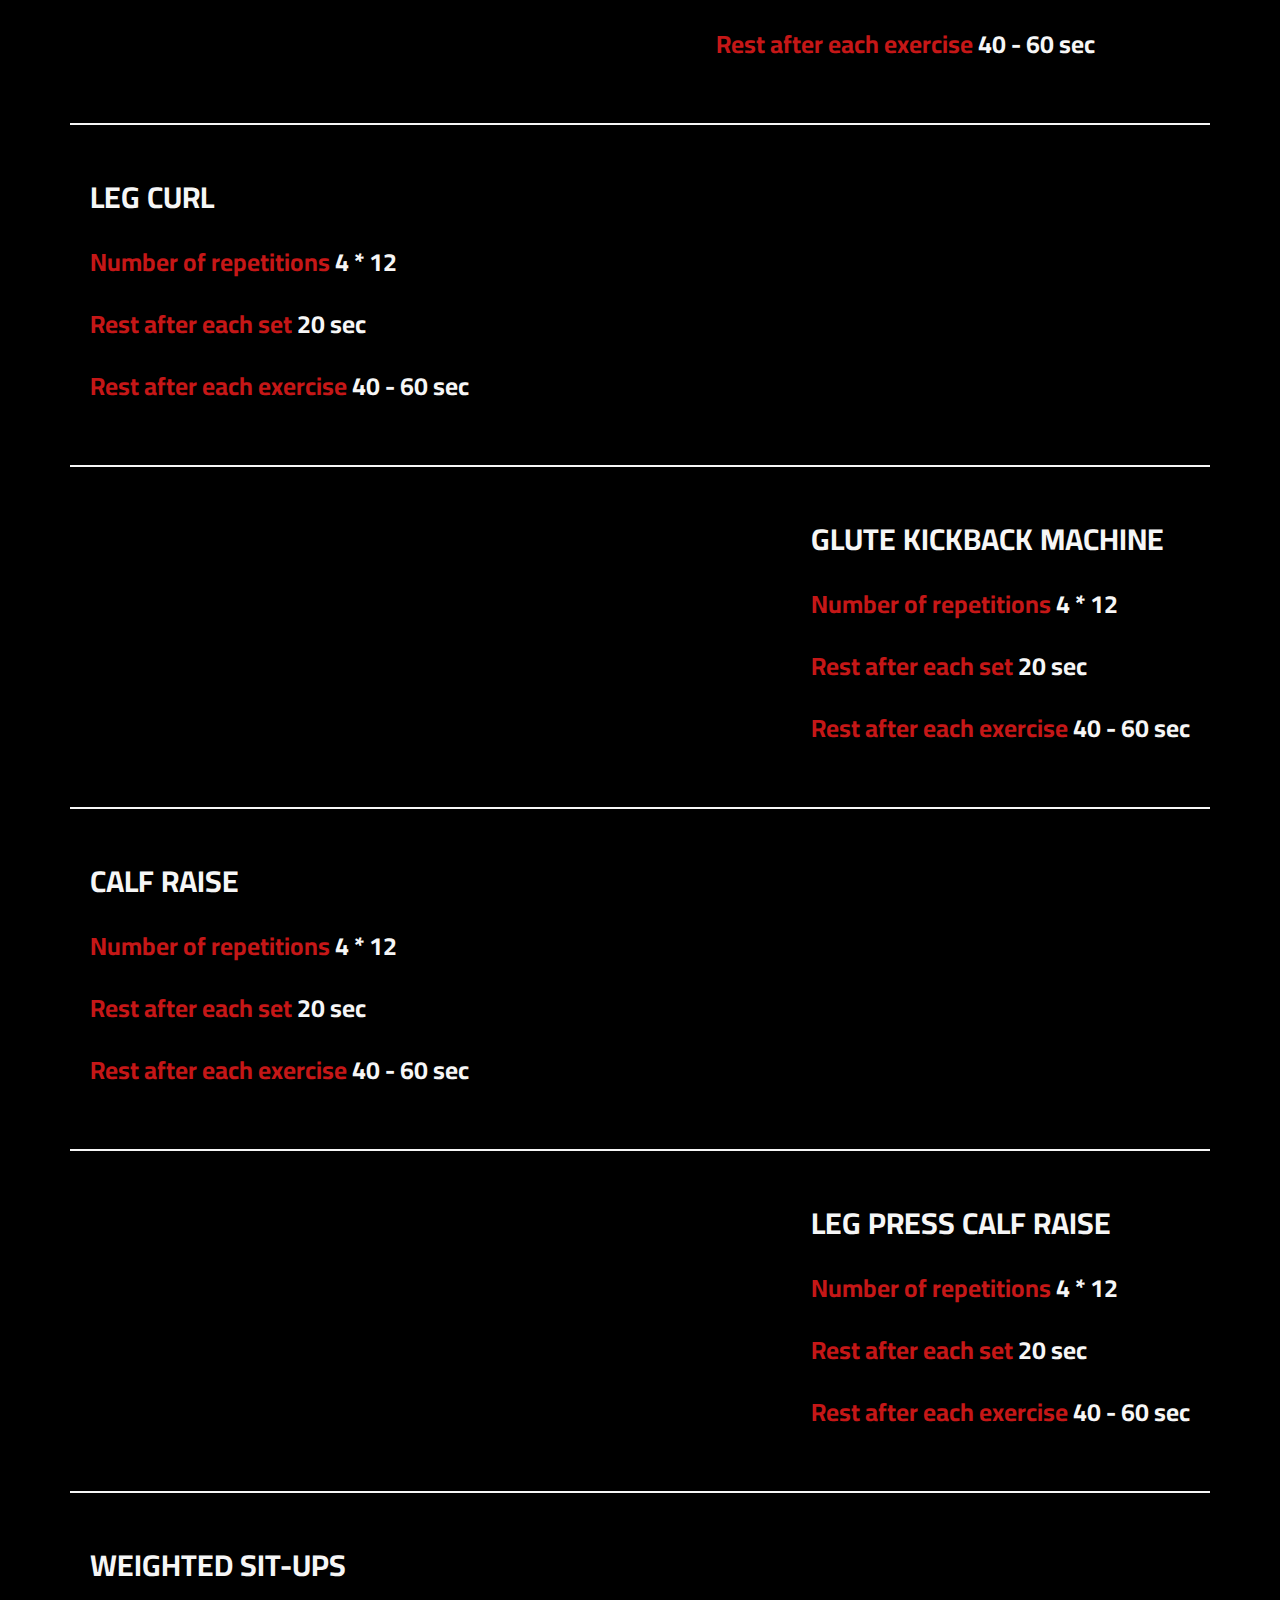
<file: Advanced.html>
<!DOCTYPE html>
<html lang="en">
    <head>
        <meta charset="UTF-8">
        <meta http-equiv="X-UA-Compatible" content="IE=edge">
        <meta name="viewport" content="width=device-width, initial-scale=1.0">
        <title>Advanced</title>
        <!-- Style Css -->
        <link rel="stylesheet" href="css/turbino.css">
        <!-- Font Awesome Iqon -->
        <link rel="stylesheet" href="css/all.min.css">
        <!-- style normalize -->
        <link rel="stylesheet" href="css/normalize.css">
        <!-- Google fonts -->
        <link rel="preconnect" href="https://fonts.googleapis.com"><link rel="preconnect" href="https://fonts.gstatic.com" crossorigin><link href="https://fonts.googleapis.com/css2?family=Cairo:wght@200;300;400;500;600;700;800;900;1000&display=swap" rel="stylesheet">
        <!-- Animation WoW -->
        <link rel="stylesheet" href="css/animate.css">
        <!-- Animation WoW JS -->
        <script src="js/wow.min.js"></script>
        <script>
            new WOW().init();
        </script>
    </head>
<body>
    <!-- Start Header -->
    <header>
        <section class="container">
            <section class="logo">
                <a href="index.html"><h1>Turbino <span>Gym</span></h1></a>
            </section>
            <nav>
                <ul>
                    <li><a href="index.html">Home</a></li>
                </ul>
            </nav>
            <section class="social">
                <a href="http://wa.me/+201111977715" target="_blank"><i class="fa-brands fa-whatsapp"></i></a>
                <a href="https://www.facebook.com/Turbino-GYM-787352821333763" target="_blank"><i class="fa-brands fa-facebook"></i></a>
            </section>
        </section>
    </header>
    <!-- End Header -->
    <section class="exercise">
        <h3 class="day-exercises">Day1 (Chest + Triceps + Abs)</h3>
        <section class="container">
            <section class="box">
                <section class="intro">
                    <h2>BENCH PRESS</h2>
                    <h4>Number of repetitions <span>4 * 12</span></h4>
                    <h4>Rest after each set <span>20 sec</span></h4>
                    <h4>Rest after each exercise <span>40 - 60 sec</span></h4>
                </section>
                <img src="images/Barbell-Bench-Press.gif" alt="" class="wow slideInRight" data-wow-duration="2s" data-wow-delay="0.3s">
            </section>
            <section class="box">
                <img src="images/INCLINE DUMBBELL PRESS.gif" alt="" class="wow slideInLeft" data-wow-duration="2s" data-wow-delay="0.3s">
                <section class="intro">
                    <h2>INCLINE DUMBBELL PRESS</h2>
                    <h4>Number of repetitions <span>4 * 12</span></h4>
                    <h4>Rest after each set <span>20 sec</span></h4>
                    <h4>Rest after each exercise <span>40 - 60 sec</span></h4>
                </section>
            </section>
            <section class="box">
                <section class="intro">
                    <h2>DECLINE BARBELL BENCH PRESS</h2>
                    <h4>Number of repetitions <span>4 * 12</span></h4>
                    <h4>Rest after each set <span>20 sec</span></h4>
                    <h4>Rest after each exercise <span>40 - 60 sec</span></h4>
                </section>
                <img src="images/DECLINE BARBELL BENCH PRESS.gif" alt="" class="wow slideInRight" data-wow-duration="2s" data-wow-delay="0.3s">
            </section>
            <section class="box">
                <img src="images/DUMBBELL PULLOVER.gif" alt="" class="wow slideInLeft" data-wow-duration="2s" data-wow-delay="0.3s">
                <section class="intro">
                    <h2>DUMBBELL PULLOVER</h2>
                    <h4>Number of repetitions <span>4 * 12</span></h4>
                    <h4>Rest after each set <span>20 sec</span></h4>
                    <h4>Rest after each exercise <span>40 - 60 sec</span></h4>
                </section>
            </section>
            <section class="box">
                <section class="intro">
                    <h2>HAMMER PRESS</h2>
                    <h4>Number of repetitions <span>4 * 12</span></h4>
                    <h4>Rest after each set <span>20 sec</span></h4>
                    <h4>Rest after each exercise <span>40 - 60 sec</span></h4>
                </section>
                <img src="images/HAMMER PRESS.gif" alt="" class="wow slideInRight" data-wow-duration="2s" data-wow-delay="0.3s">
            </section>
            <section class="box">
                <img src="images/PUSH-DOWN.gif" alt="" class="wow slideInLeft" data-wow-duration="2s" data-wow-delay="0.3s">
                <section class="intro">
                    <h2>PUSH-DOWN</h2>
                    <h4>Number of repetitions <span>3 * 10</span></h4>
                    <h4>Rest after each set <span>20 sec</span></h4>
                    <h4>Rest after each exercise <span>40 - 60 sec</span></h4>
                </section>
            </section>
            <section class="box">
                <section class="intro">
                    <h2>TRICEPS DIPS</h2>
                    <h4>Number of repetitions <span>3 * 10</span></h4>
                    <h4>Rest after each set <span>20 sec</span></h4>
                    <h4>Rest after each exercise <span>40 - 60 sec</span></h4>
                </section>
                <img src="images/TRICEPS DIPS.gif" alt="" class="wow slideInRight" data-wow-duration="2s" data-wow-delay="0.3s">
            </section>
            <section class="box">
                <img src="images/ONE ARM REVERSE PUSHDOWN.gif" alt="" class="wow slideInLeft" data-wow-duration="2s" data-wow-delay="0.3s">
                <section class="intro">
                    <h2>ONE ARM REVERSE PUSHDOWN</h2>
                    <h4>Number of repetitions <span>3 * 10</span></h4>
                    <h4>Rest after each set <span>20 sec</span></h4>
                    <h4>Rest after each exercise <span>40 - 60 sec</span></h4>
                </section>
            </section>
            <section class="box">
                <section class="intro">
                    <h2>WEIGHTED SIT-UPS</h2>
                    <h4>Number of repetitions <span>4 * 12</span></h4>
                    <h4>Rest after each set <span>20 sec</span></h4>
                    <h4>Rest after each exercise <span>40 - 60 sec</span></h4>
                </section>
                <img src="images/WEIGHTED SIT-UPS.gif" alt="" class="wow slideInRight" data-wow-duration="2s" data-wow-delay="0.3s">
            </section>
            <section class="box">
                <img src="images/HANGING LEG RAISES.gif" alt="" class="wow slideInLeft" data-wow-duration="2s" data-wow-delay="0.3s">
                <section class="intro">
                    <h2>HANGING LEG RAISES</h2>
                    <h4>Number of repetitions <span>4 * 12</span></h4>
                    <h4>Rest after each set <span>20 sec</span></h4>
                    <h4>Rest after each exercise <span>40 - 60 sec</span></h4>
                </section>
            </section>
            <section class="box">
                <section class="intro">
                    <h2>DUMBBELL SIDE BEND</h2>
                    <h4>Number of repetitions <span>4 * 12</span></h4>
                    <h4>Rest after each set <span>20 sec</span></h4>
                    <h4>Rest after each exercise <span>40 - 60 sec</span></h4>
                </section>
                <img src="images/DUMBBELL SIDE BEND.gif" alt="" class="wow slideInRight" data-wow-duration="2s" data-wow-delay="0.3s">
            </section>
            <section class="box">
                <img src="images/SEATED SIDE CRUNCH.gif" alt="" class="wow slideInLeft" data-wow-duration="2s" data-wow-delay="0.3s">
                <section class="intro">
                    <h2>SEATED SIDE CRUNCH</h2>
                    <h4>Number of repetitions <span>4 * 12</span></h4>
                    <h4>Rest after each set <span>20 sec</span></h4>
                    <h4>Rest after each exercise <span>40 - 60 sec</span></h4>
                </section>
            </section>
        </section>
        <h3 class="day-exercises">Day2 (Back + Biceps)</h3>
        <section class="container">
            <section class="box">
                <img src="images/Barbell-Bent-Over-Row.gif" alt="" class="wow slideInLeft" data-wow-duration="2s" data-wow-delay="0.3s">
                <section class="intro">
                    <h2>BARBELL BENT OVER ROW</h2>
                    <h4>Number of repetitions <span>4 * 12</span></h4>
                    <h4>Rest after each set <span>20 sec</span></h4>
                    <h4>Rest after each exercise <span>40 - 60 sec</span></h4>
                </section>
            </section>
            <section class="box">
                <section class="intro">
                    <h2>DEADLIFT</h2>
                    <h4>Number of repetitions <span>4 * 12</span></h4>
                    <h4>Rest after each set <span>20 sec</span></h4>
                    <h4>Rest after each exercise <span>40 - 60 sec</span></h4>
                </section>
                <img src="images/Barbell-Deadlift.gif" alt="" class="wow slideInRight" data-wow-duration="2s" data-wow-delay="0.3s">
            </section>
            <section class="box">
                <img src="images/REVERSE LAT-PULLDOWN.gif" alt="" class="wow slideInLeft" data-wow-duration="2s" data-wow-delay="0.3s">
                <section class="intro">
                    <h2>REVERSE LAT-PULLDOWN</h2>
                    <h4>Number of repetitions <span>4 * 12</span></h4>
                    <h4>Rest after each set <span>20 sec</span></h4>
                    <h4>Rest after each exercise <span>40 - 60 sec</span></h4>
                </section>
            </section>
            <section class="box">
                <section class="intro">
                    <h2>LAT PULLDOWN</h2>
                    <h4>Number of repetitions <span>4 * 12</span></h4>
                    <h4>Rest after each set <span>20 sec</span></h4>
                    <h4>Rest after each exercise <span>40 - 60 sec</span></h4>
                </section>
                <img src="images/Lat-Pulldown.gif" alt="" class="wow slideInRight" data-wow-duration="2s" data-wow-delay="0.3s">
            </section>
            <section class="box">
                <img src="images/Pull-up.gif" alt="" class="wow slideInLeft" data-wow-duration="2s" data-wow-delay="0.3s">
                <section class="intro">
                    <h2>PULL-UP</h2>
                    <h4>Number of repetitions <span>4 * 12</span></h4>
                    <h4>Rest after each set <span>20 sec</span></h4>
                    <h4>Rest after each exercise <span>40 - 60 sec</span></h4>
                </section>
            </section>
            <section class="box">
                <section class="intro">
                    <h2>BARBELL CURL</h2>
                    <h4>Number of repetitions <span>4 * 12</span></h4>
                    <h4>Rest after each set <span>20 sec</span></h4>
                    <h4>Rest after each exercise <span>40 - 60 sec</span></h4>
                </section>
                <img src="images/BARBELL CURL.gif" alt="" class="wow slideInRight" data-wow-duration="2s" data-wow-delay="0.3s">
            </section>
            <section class="box">
                <img src="images/Z-Bar-Preacher-Curl.gif" alt="" class="wow slideInLeft" data-wow-duration="2s" data-wow-delay="0.3s">
                <section class="intro">
                    <h2>Z-BAR PREACHER CURL</h2>
                    <h4>Number of repetitions <span>4 * 12</span></h4>
                    <h4>Rest after each set <span>20 sec</span></h4>
                    <h4>Rest after each exercise <span>40 - 60 sec</span></h4>
                </section>
            </section>
            <section class="box">
                <section class="intro">
                    <h2>SEATED İNCLINE DUMBBELL CURL</h2>
                    <h4>Number of repetitions <span>4 * 12</span></h4>
                    <h4>Rest after each set <span>20 sec</span></h4>
                    <h4>Rest after each exercise <span>40 - 60 sec</span></h4>
                </section>
                <img src="images/Seated-Incline-Dumbbell-Curl.gif" alt="" class="wow slideInRight" data-wow-duration="2s" data-wow-delay="0.3s">
            </section>
            <section class="box">
                <img src="images/CONCENTRATION CURL.gif" alt="" class="wow slideInLeft" data-wow-duration="2s" data-wow-delay="0.3s">
                <section class="intro">
                    <h2>CONCENTRATION CURL</h2>
                    <h4>Number of repetitions <span>4 * 12</span></h4>
                    <h4>Rest after each set <span>20 sec</span></h4>
                    <h4>Rest after each exercise <span>40 - 60 sec</span></h4>
                </section>
            </section>
        </section>
        <section class="container">
            <h3 class="day-exercises">Day3 (Shoulders + Trapas + Abs)</h3>
            <section class="box">
                <img src="images/BARBELL MILITARY PRESS (OVERHEAD PRESS).gif" alt="" class="wow slideInLeft" data-wow-duration="2s" data-wow-delay="0.3s">
                <section class="intro">
                    <h2>BARBELL MILITARY PRESS (OVERHEAD PRESS)</h2>
                    <h4>Number of repetitions <span>4 * 12</span></h4>
                    <h4>Rest after each set <span>20 sec</span></h4>
                    <h4>Rest after each exercise <span>40 - 60 sec</span></h4>
                </section>
            </section>
            <section class="box">
                <section class="intro">
                    <h2>LEVER SHOULDER PRESS</h2>
                    <h4>Number of repetitions <span>4 * 12</span></h4>
                    <h4>Rest after each set <span>20 sec</span></h4>
                    <h4>Rest after each exercise <span>40 - 60 sec</span></h4>
                </section>
                <img src="images/LEVER SHOULDER PRESS.gif" alt="" class="wow slideInRight" data-wow-duration="2s" data-wow-delay="0.3s">
            </section>
            <section class="box">
                <img src="images/Dumbbell-Lateral-Raise.gif" alt="" class="wow slideInLeft" data-wow-duration="2s" data-wow-delay="0.3s">
                <section class="intro">
                    <h2>DUMBBELL LATERAL RAISE</h2>
                    <h4>Number of repetitions <span>4 * 12</span></h4>
                    <h4>Rest after each set <span>20 sec</span></h4>
                    <h4>Rest after each exercise <span>40 - 60 sec</span></h4>
                </section>
            </section>
            <section class="box">
                <section class="intro">
                    <h2>WEIGHT PLATE FRONT RAISE</h2>
                    <h4>Number of repetitions <span>4 * 12</span></h4>
                    <h4>Rest after each set <span>20 sec</span></h4>
                    <h4>Rest after each exercise <span>40 - 60 sec</span></h4>
                </section>
                <img src="images/WEIGHT PLATE FRONT RAISE.gif" alt="" class="wow slideInRight" data-wow-duration="2s" data-wow-delay="0.3s">
            </section>
            <section class="box">
                <img src="images/Rear-Delt-Machine-Flys.gif" alt="" class="wow slideInLeft" data-wow-duration="2s" data-wow-delay="0.3s">
                <section class="intro">
                    <h2>REAR DELT MACHINE FLY</h2>
                    <h4>Number of repetitions <span>4 * 12</span></h4>
                    <h4>Rest after each set <span>20 sec</span></h4>
                    <h4>Rest after each exercise <span>40 - 60 sec</span></h4>
                </section>
            </section>
            <section class="box">
                <section class="intro">
                    <h2>INCLINE DUMBBELL REVERSE FLY</h2>
                    <h4>Number of repetitions <span>4 * 12</span></h4>
                    <h4>Rest after each set <span>20 sec</span></h4>
                    <h4>Rest after each exercise <span>40 - 60 sec</span></h4>
                </section>
                <img src="images/INCLINE DUMBBELL REVERSE FLY.gif" alt="" class="wow slideInRight" data-wow-duration="2s" data-wow-delay="0.3s">
            </section>
            <section class="box">
                <img src="images/DUMBBELL SHRUG.gif" alt="" class="wow slideInLeft" data-wow-duration="2s" data-wow-delay="0.3s">
                <section class="intro">
                    <h2>DUMBBELL SHRUG</h2>
                    <h4>Number of repetitions <span>4 * 12</span></h4>
                    <h4>Rest after each set <span>20 sec</span></h4>
                    <h4>Rest after each exercise <span>40 - 60 sec</span></h4>
                </section>
            </section>
            <section class="box">
                <section class="intro">
                    <h2>WEIGHTED SIT-UPS</h2>
                    <h4>Number of repetitions <span>4 * 12</span></h4>
                    <h4>Rest after each set <span>20 sec</span></h4>
                    <h4>Rest after each exercise <span>40 - 60 sec</span></h4>
                </section>
                <img src="images/WEIGHTED SIT-UPS.gif" alt="" class="wow slideInRight" data-wow-duration="2s" data-wow-delay="0.3s">
            </section>
            <section class="box">
                <img src="images/HANGING LEG RAISES.gif" alt="" class="wow slideInLeft" data-wow-duration="2s" data-wow-delay="0.3s">
                <section class="intro">
                    <h2>HANGING LEG RAISES</h2>
                    <h4>Number of repetitions <span>4 * 12</span></h4>
                    <h4>Rest after each set <span>20 sec</span></h4>
                    <h4>Rest after each exercise <span>40 - 60 sec</span></h4>
                </section>
            </section>
            <section class="box">
                <section class="intro">
                    <h2>DUMBBELL SIDE BEND</h2>
                    <h4>Number of repetitions <span>4 * 12</span></h4>
                    <h4>Rest after each set <span>20 sec</span></h4>
                    <h4>Rest after each exercise <span>40 - 60 sec</span></h4>
                </section>
                <img src="images/DUMBBELL SIDE BEND.gif" alt="" class="wow slideInRight" data-wow-duration="2s" data-wow-delay="0.3s">
            </section>
            <section class="box">
                <img src="images/SEATED SIDE CRUNCH.gif" alt="" class="wow slideInLeft" data-wow-duration="2s" data-wow-delay="0.3s">
                <section class="intro">
                    <h2>SEATED SIDE CRUNCH</h2>
                    <h4>Number of repetitions <span>4 * 12</span></h4>
                    <h4>Rest after each set <span>20 sec</span></h4>
                    <h4>Rest after each exercise <span>40 - 60 sec</span></h4>
                </section>
            </section>
        </section>
        <section class="container">
            <h3 class="day-exercises">Day4 (Legs + Calf)</h3>
            <section class="box">
                <img src="images/BARBELL-SQUAT.gif" alt="" class="wow slideInLeft" data-wow-duration="2s" data-wow-delay="0.3s">
                <section class="intro">
                    <h2>SQUAT</h2>
                    <h4>Number of repetitions <span>4 * 12</span></h4>
                    <h4>Rest after each set <span>20 sec</span></h4>
                    <h4>Rest after each exercise <span>40 - 60 sec</span></h4>
                </section>
            </section>
            <section class="box">
                <section class="intro">
                    <h2>BARBELL BULGARIAN SPLIT SQUAT</h2>
                    <h4>Number of repetitions <span>4 * 12</span></h4>
                    <h4>Rest after each set <span>20 sec</span></h4>
                    <h4>Rest after each exercise <span>40 - 60 sec</span></h4>
                </section>
                <img src="images/BARBELL BULGARIAN SPLIT SQUAT.gif" alt="" class="wow slideInRight" data-wow-duration="2s" data-wow-delay="0.3s">
            </section>
            <section class="box">
                <img src="images/LEG-EXTENSION.gif" alt="" class="wow slideInLeft" data-wow-duration="2s" data-wow-delay="0.3s">
                <section class="intro">
                    <h2>LEG EXTENSION</h2>
                    <h4>Number of repetitions <span>4 * 12</span></h4>
                    <h4>Rest after each set <span>20 sec</span></h4>
                    <h4>Rest after each exercise <span>40 - 60 sec</span></h4>
                </section>
            </section>
            <section class="box">
                <section class="intro">
                    <h2>CALF RAISE</h2>
                    <h4>Number of repetitions <span>4 * 12</span></h4>
                    <h4>Rest after each set <span>20 sec</span></h4>
                    <h4>Rest after each exercise <span>40 - 60 sec</span></h4>
                </section>
                <img src="images/CALF RAISE.gif" alt="" class="wow slideInRight" data-wow-duration="2s" data-wow-delay="0.3s">
            </section>
            <section class="box">
                <img src="images/LEG PRESS CALF RAISE.gif" alt="" class="wow slideInLeft" data-wow-duration="2s" data-wow-delay="0.3s">
                <section class="intro">
                    <h2>LEG PRESS CALF RAISE</h2>
                    <h4>Number of repetitions <span>4 * 12</span></h4>
                    <h4>Rest after each set <span>20 sec</span></h4>
                    <h4>Rest after each exercise <span>40 - 60 sec</span></h4>
                </section>
            </section>
            <section class="box">
                <section class="intro">
                    <h2>WRIST CIRCLES STRETCH</h2>
                    <h4>Number of repetitions <span>4 * 12</span></h4>
                    <h4>Rest after each set <span>20 sec</span></h4>
                    <h4>Rest after each exercise <span>40 - 60 sec</span></h4>
                </section>
                <img src="images/WRIST CIRCLES STRETCH.gif" alt="" class="wow slideInRight" data-wow-duration="2s" data-wow-delay="0.3s">
            </section>
            <section class="box">
                <img src="images/WRIST CURL.gif" alt="" class="wow slideInLeft" data-wow-duration="2s" data-wow-delay="0.3s">
                <section class="intro">
                    <h2>WRIST CURL</h2>
                    <h4>Number of repetitions <span>4 * 12</span></h4>
                    <h4>Rest after each set <span>20 sec</span></h4>
                    <h4>Rest after each exercise <span>40 - 60 sec</span></h4>
                </section>
            </section>
            <section class="box">
                <section class="intro">
                    <h2>REVERSE WRIST CURL</h2>
                    <h4>Number of repetitions <span>4 * 12</span></h4>
                    <h4>Rest after each set <span>20 sec</span></h4>
                    <h4>Rest after each exercise <span>40 - 60 sec</span></h4>
                </section>
                <img src="images/REVERSE WRIST CURL.gif" alt="" class="wow slideInRight" data-wow-duration="2s" data-wow-delay="0.3s">
            </section>
        </section>
        <section class="container">
            <h3 class="day-exercises">Day5 (Legs + Calf + Abs)</h3>
            <section class="box">
                <img src="images/DUMBBELL STRAIGHT LEG DEADLIFT.gif" alt="" class="wow slideInLeft" data-wow-duration="2s" data-wow-delay="0.3s">
                <section class="intro">
                    <h2>DUMBBELL STRAIGHT LEG DEADLIFT</h2>
                    <h4>Number of repetitions <span>4 * 12</span></h4>
                    <h4>Rest after each set <span>20 sec</span></h4>
                    <h4>Rest after each exercise <span>40 - 60 sec</span></h4>
                </section>
            </section>
            <section class="box">
                <section class="intro">
                    <h2>LEG CURL</h2>
                    <h4>Number of repetitions <span>4 * 12</span></h4>
                    <h4>Rest after each set <span>20 sec</span></h4>
                    <h4>Rest after each exercise <span>40 - 60 sec</span></h4>
                </section>
                <img src="images/Leg-Curl.gif" alt="" class="wow slideInRight" data-wow-duration="2s" data-wow-delay="0.3s">
            </section>
            <section class="box">
                <img src="images/GLUTE KICKBACK MACHINE.gif" alt="" class="wow slideInLeft" data-wow-duration="2s" data-wow-delay="0.3s">
                <section class="intro">
                    <h2>GLUTE KICKBACK MACHINE</h2>
                    <h4>Number of repetitions <span>4 * 12</span></h4>
                    <h4>Rest after each set <span>20 sec</span></h4>
                    <h4>Rest after each exercise <span>40 - 60 sec</span></h4>
                </section>
            </section>
            <section class="box">
                <section class="intro">
                    <h2>CALF RAISE</h2>
                    <h4>Number of repetitions <span>4 * 12</span></h4>
                    <h4>Rest after each set <span>20 sec</span></h4>
                    <h4>Rest after each exercise <span>40 - 60 sec</span></h4>
                </section>
                <img src="images/CALF RAISE.gif" alt="" class="wow slideInRight" data-wow-duration="2s" data-wow-delay="0.3s">
            </section>
            <section class="box">
                <img src="images/LEG PRESS CALF RAISE.gif" alt="" class="wow slideInLeft" data-wow-duration="2s" data-wow-delay="0.3s">
                <section class="intro">
                    <h2>LEG PRESS CALF RAISE</h2>
                    <h4>Number of repetitions <span>4 * 12</span></h4>
                    <h4>Rest after each set <span>20 sec</span></h4>
                    <h4>Rest after each exercise <span>40 - 60 sec</span></h4>
                </section>
            </section>
            <section class="box">
                <section class="intro">
                    <h2>WEIGHTED SIT-UPS</h2>
                    <h4>Number of repetitions <span>4 * 12</span></h4>
                    <h4>Rest after each set <span>20 sec</span></h4>
                    <h4>Rest after each exercise <span>40 - 60 sec</span></h4>
                </section>
                <img src="images/WEIGHTED SIT-UPS.gif" alt="" class="wow slideInRight" data-wow-duration="2s" data-wow-delay="0.3s">
            </section>
            <section class="box">
                <img src="images/HANGING LEG RAISES.gif" alt="" class="wow slideInLeft" data-wow-duration="2s" data-wow-delay="0.3s">
                <section class="intro">
                    <h2>HANGING LEG RAISES</h2>
                    <h4>Number of repetitions <span>4 * 12</span></h4>
                    <h4>Rest after each set <span>20 sec</span></h4>
                    <h4>Rest after each exercise <span>40 - 60 sec</span></h4>
                </section>
            </section>
            <section class="box">
                <section class="intro">
                    <h2>DUMBBELL SIDE BEND</h2>
                    <h4>Number of repetitions <span>4 * 12</span></h4>
                    <h4>Rest after each set <span>20 sec</span></h4>
                    <h4>Rest after each exercise <span>40 - 60 sec</span></h4>
                </section>
                <img src="images/DUMBBELL SIDE BEND.gif" alt="" class="wow slideInRight" data-wow-duration="2s" data-wow-delay="0.3s">
            </section>
            <section class="box">
                <img src="images/SEATED SIDE CRUNCH.gif" alt="" class="wow slideInLeft" data-wow-duration="2s" data-wow-delay="0.3s">
                <section class="intro">
                    <h2>SEATED SIDE CRUNCH</h2>
                    <h4>Number of repetitions <span>4 * 12</span></h4>
                    <h4>Rest after each set <span>20 sec</span></h4>
                    <h4>Rest after each exercise <span>40 - 60 sec</span></h4>
                </section>
            </section>
        </section>
    </section>
</body>
</html>
</file>
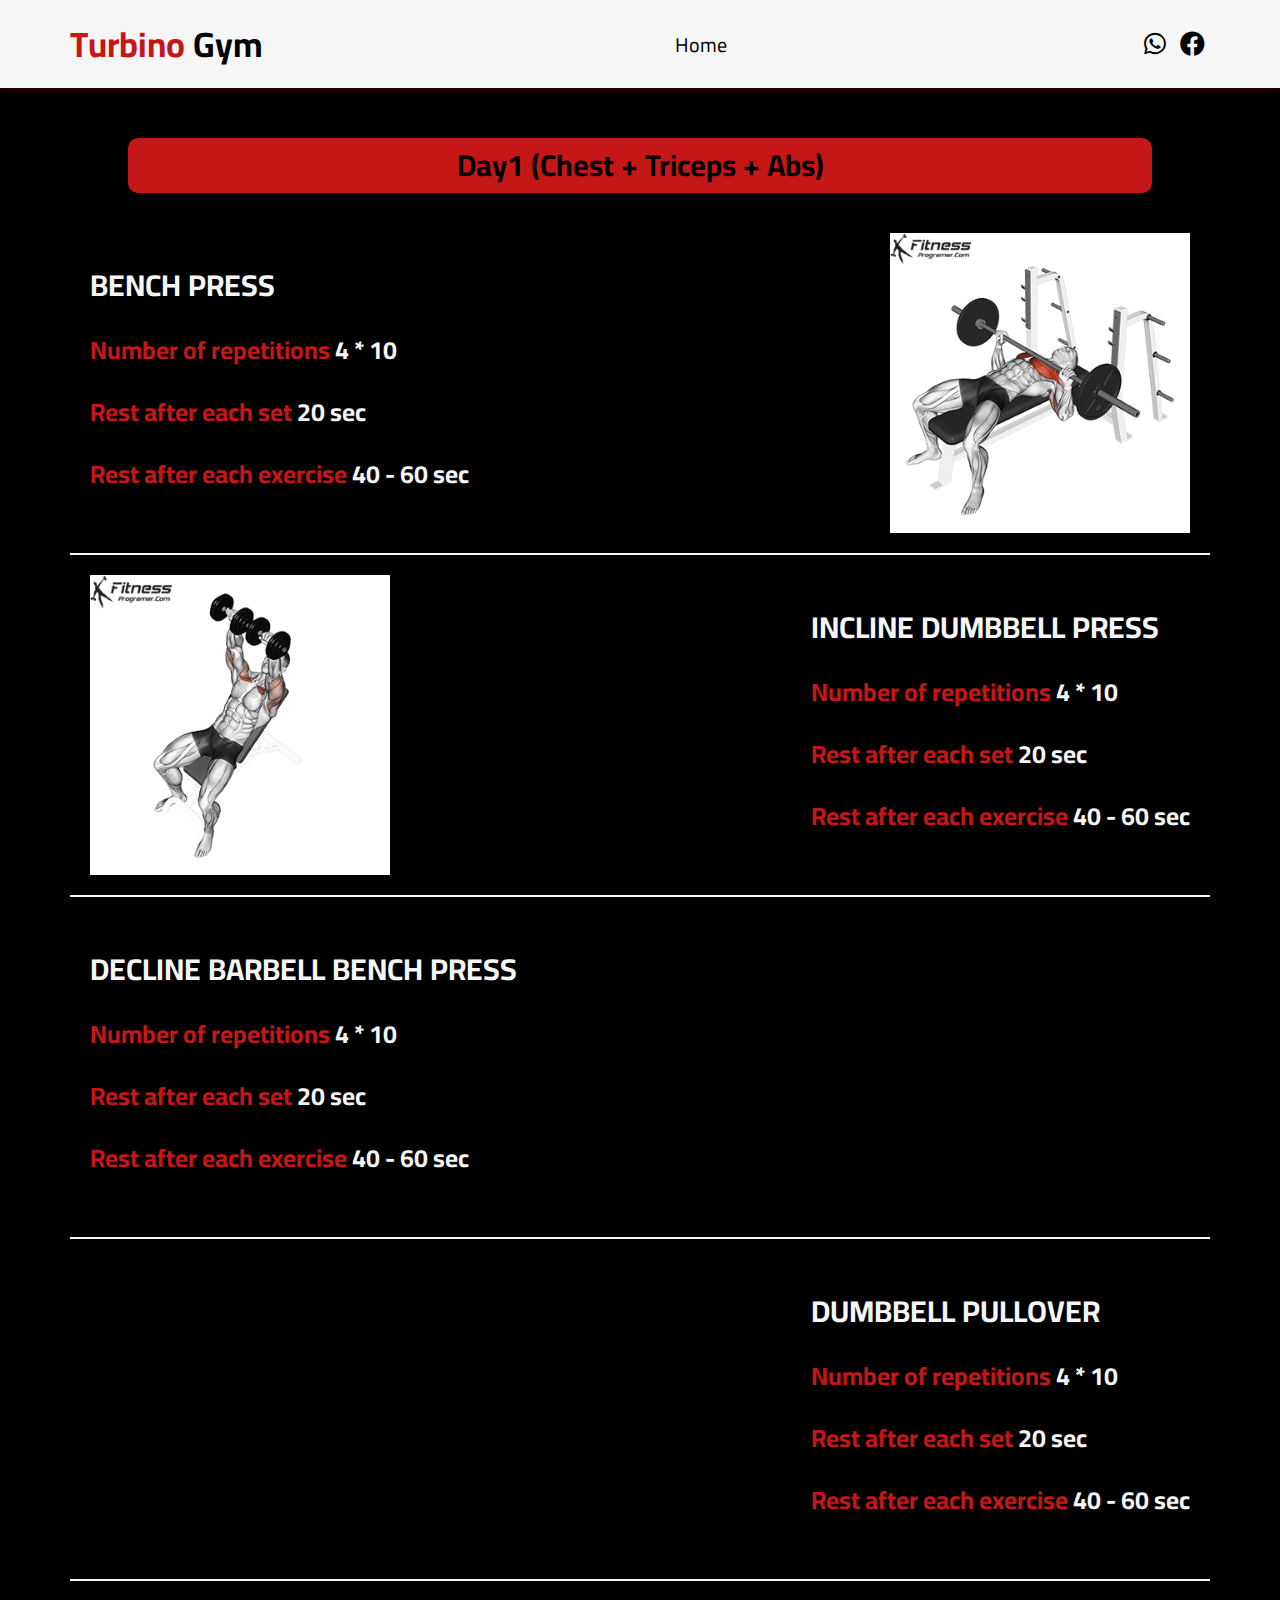
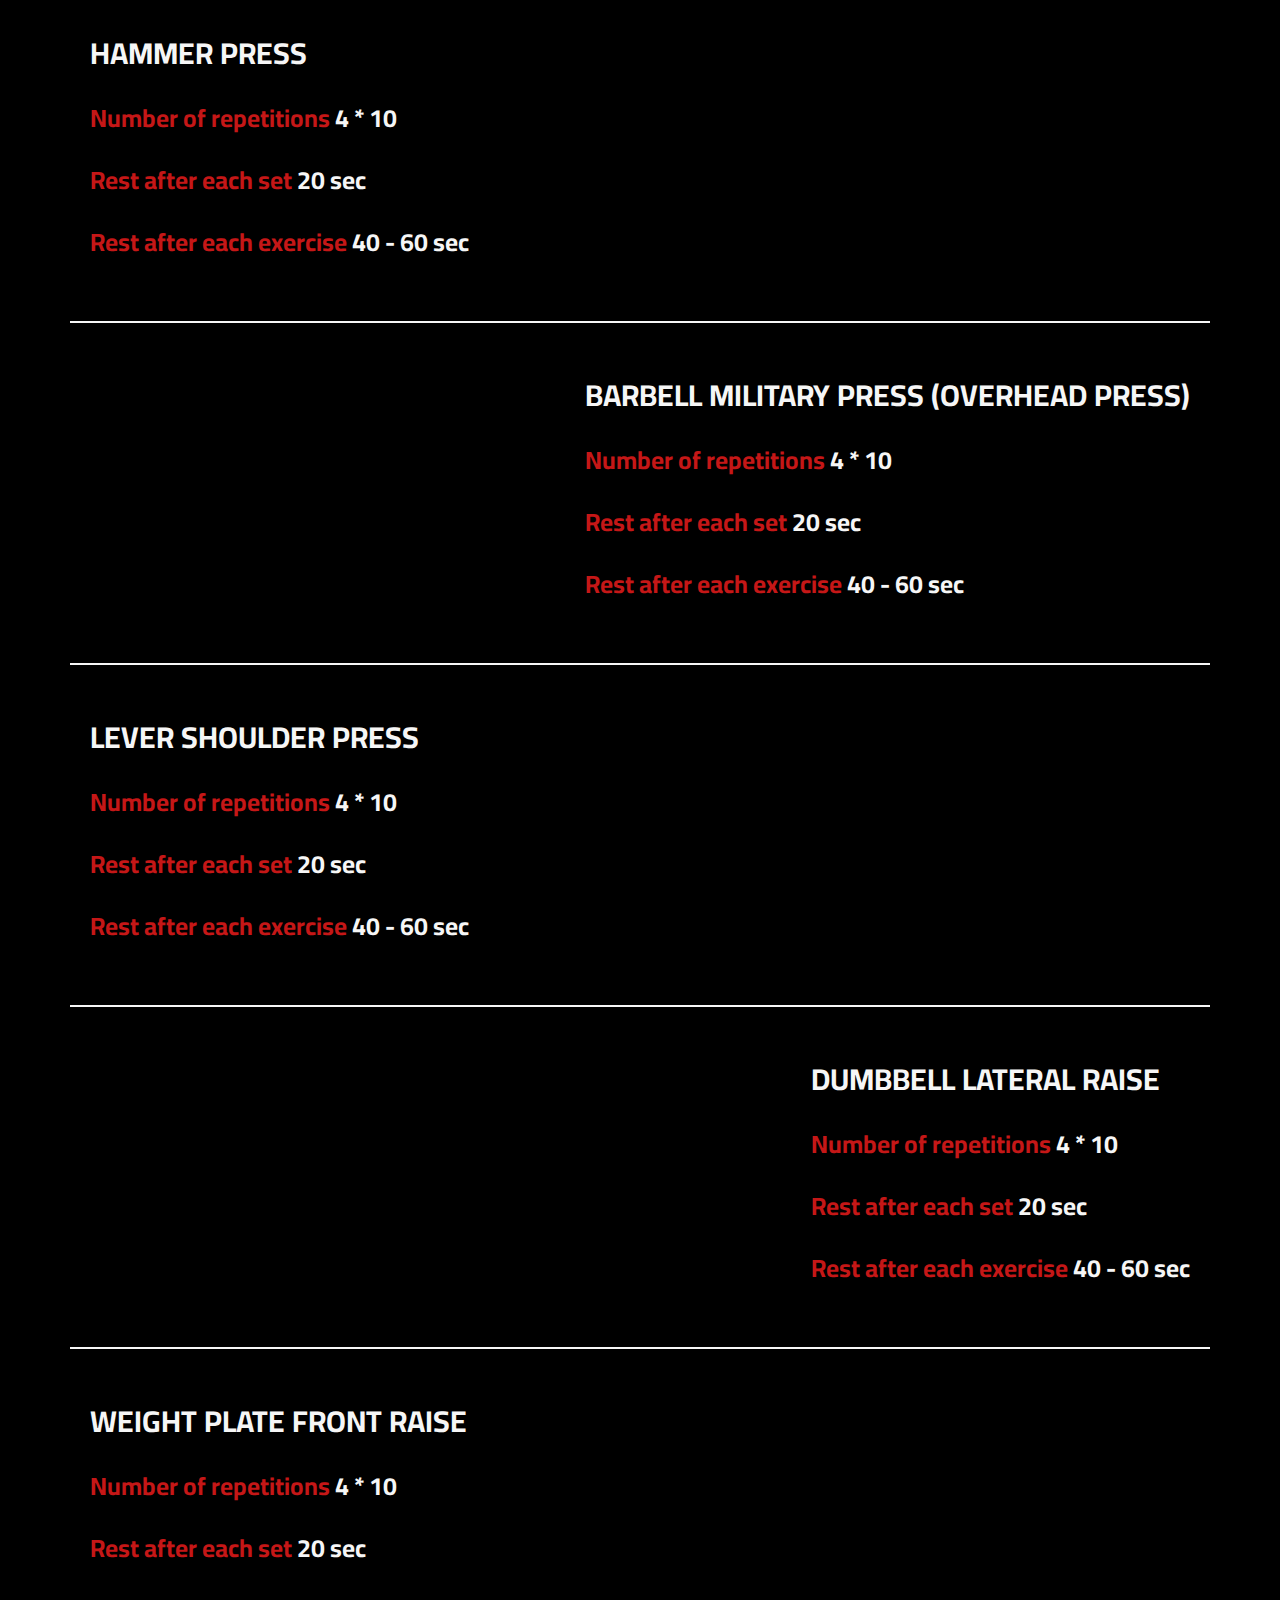
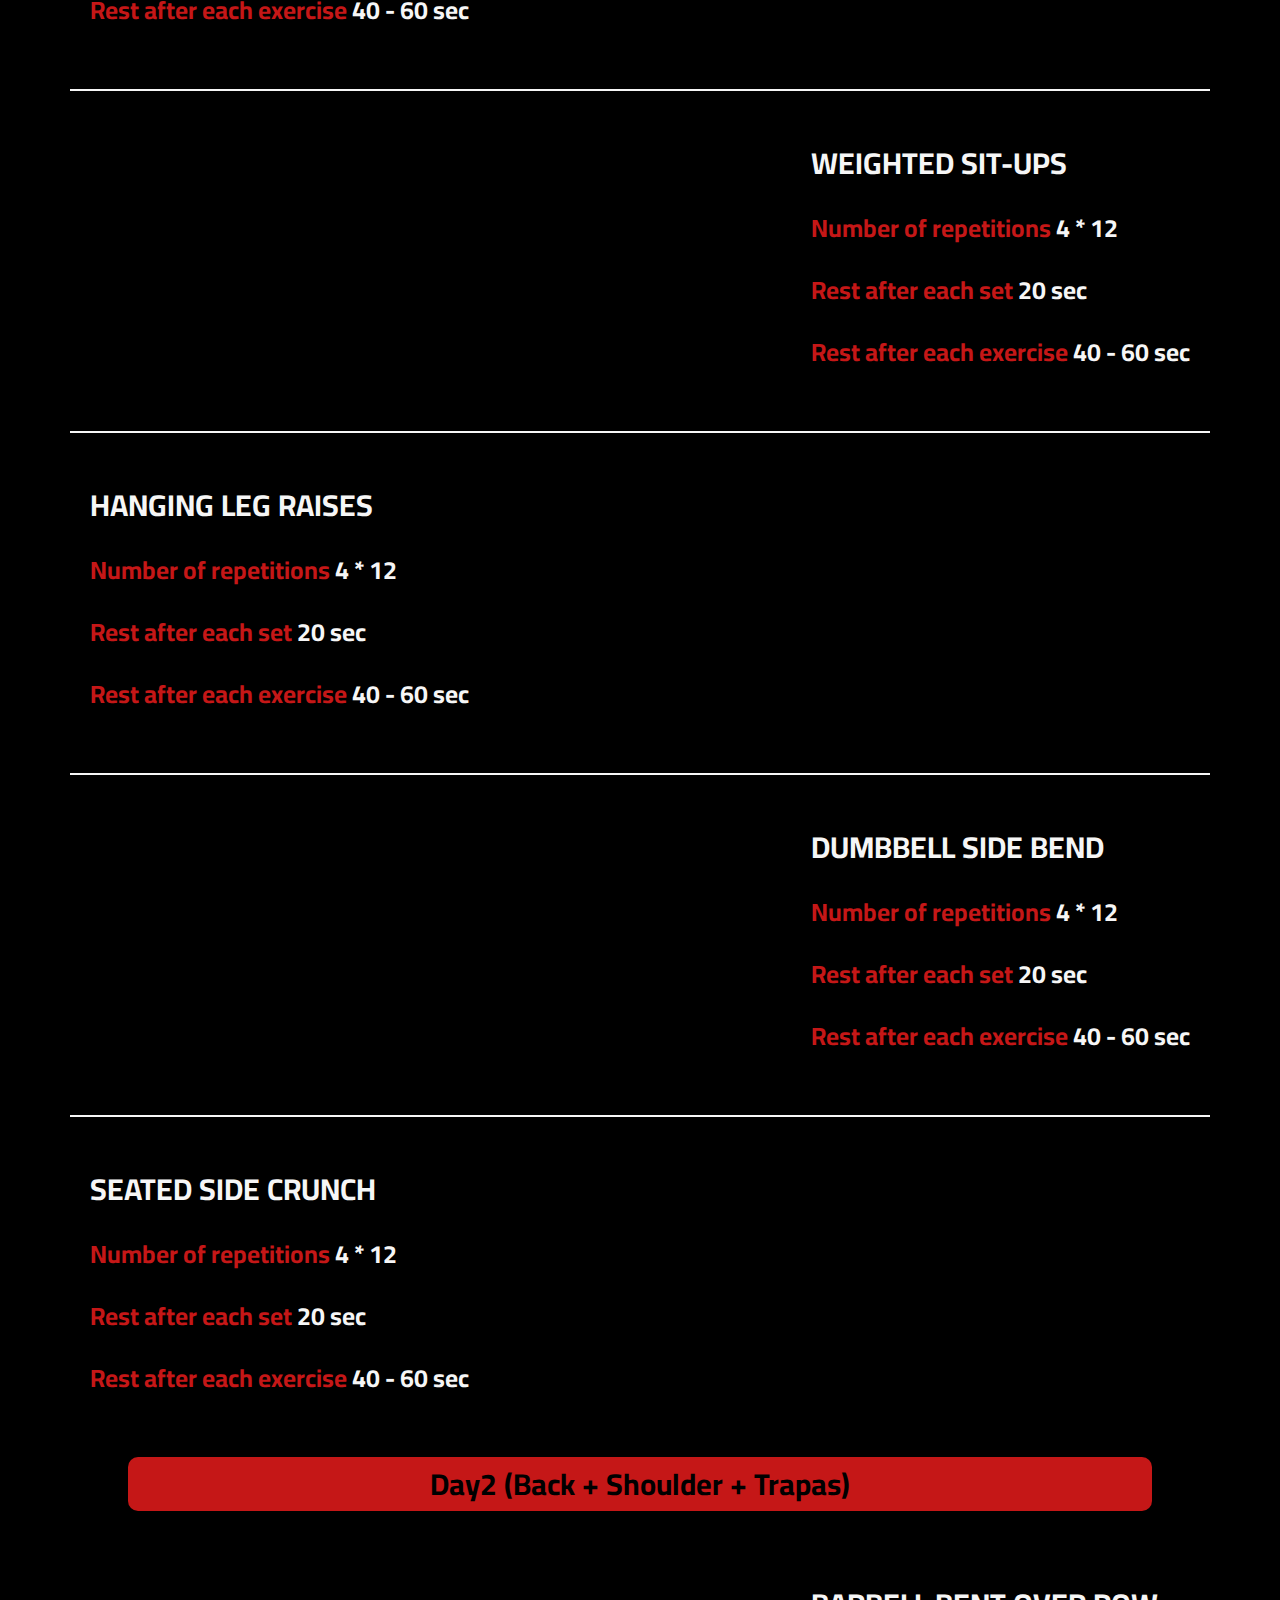
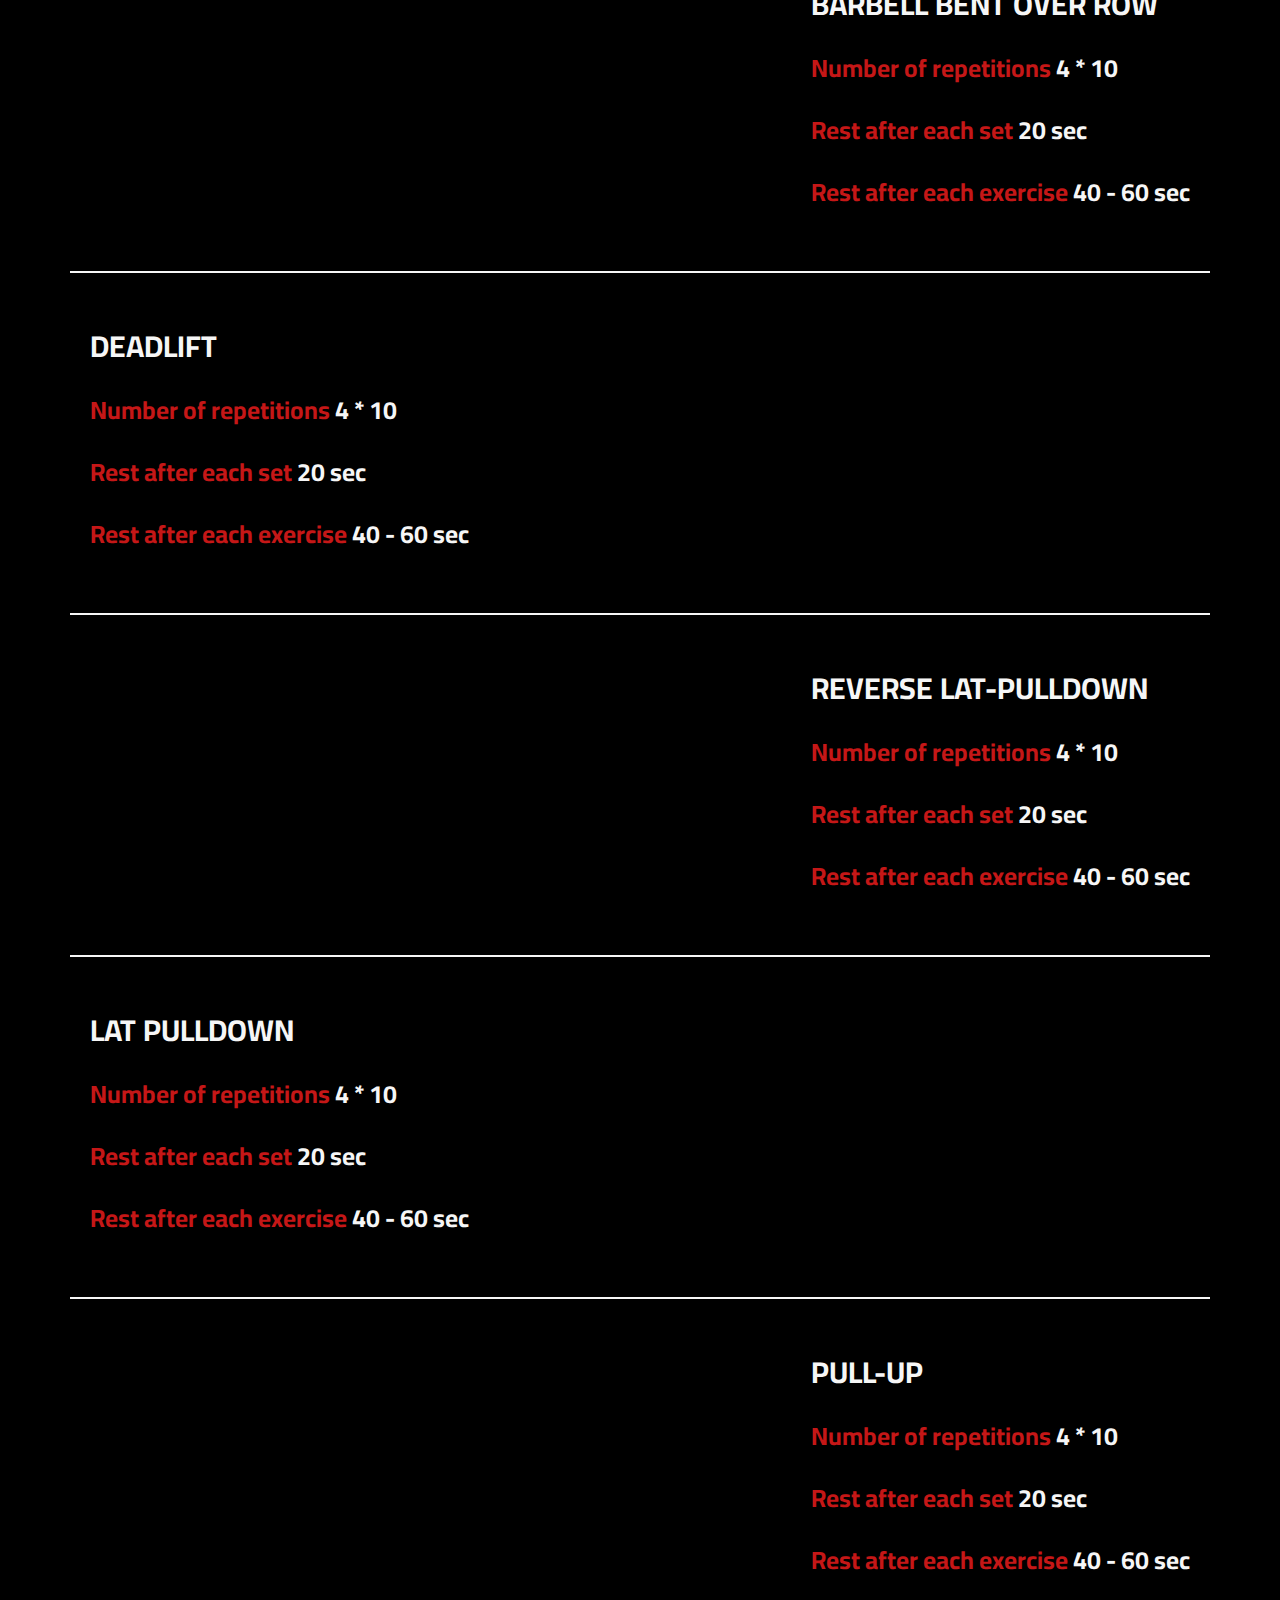
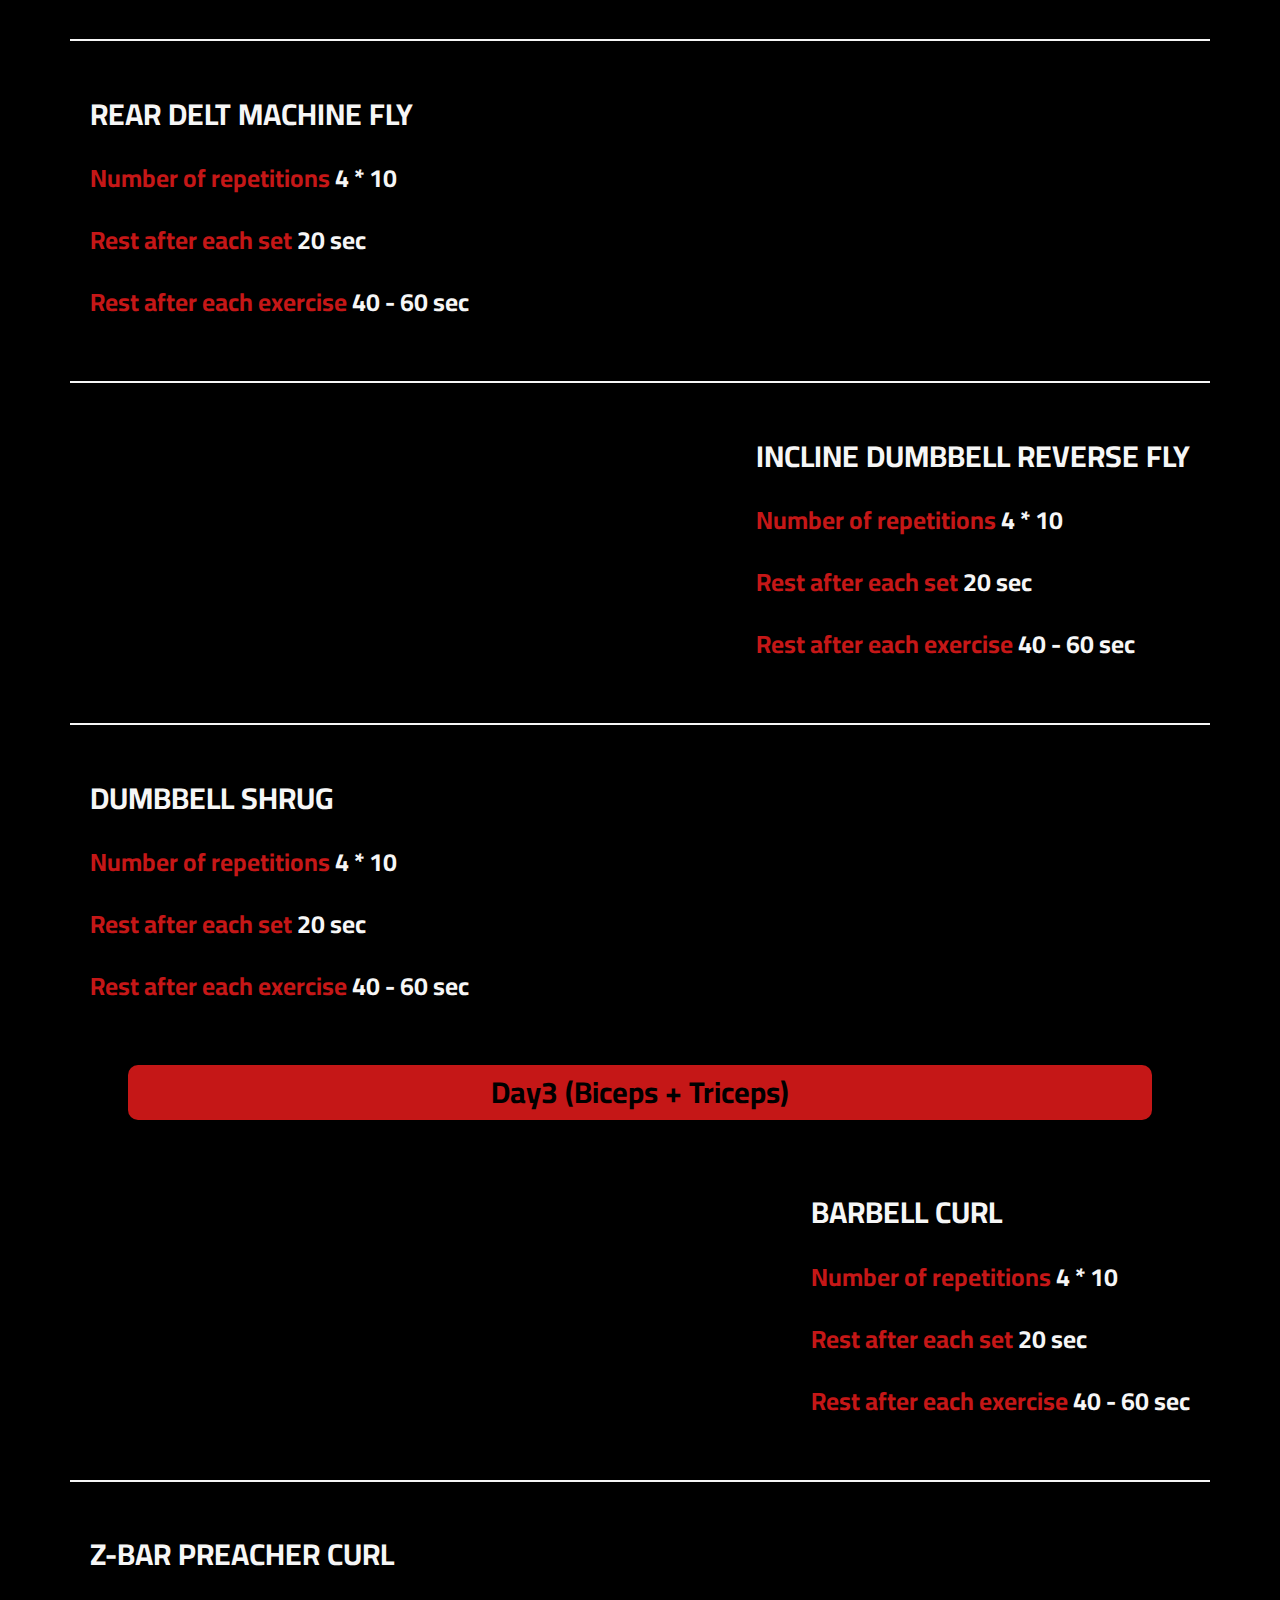
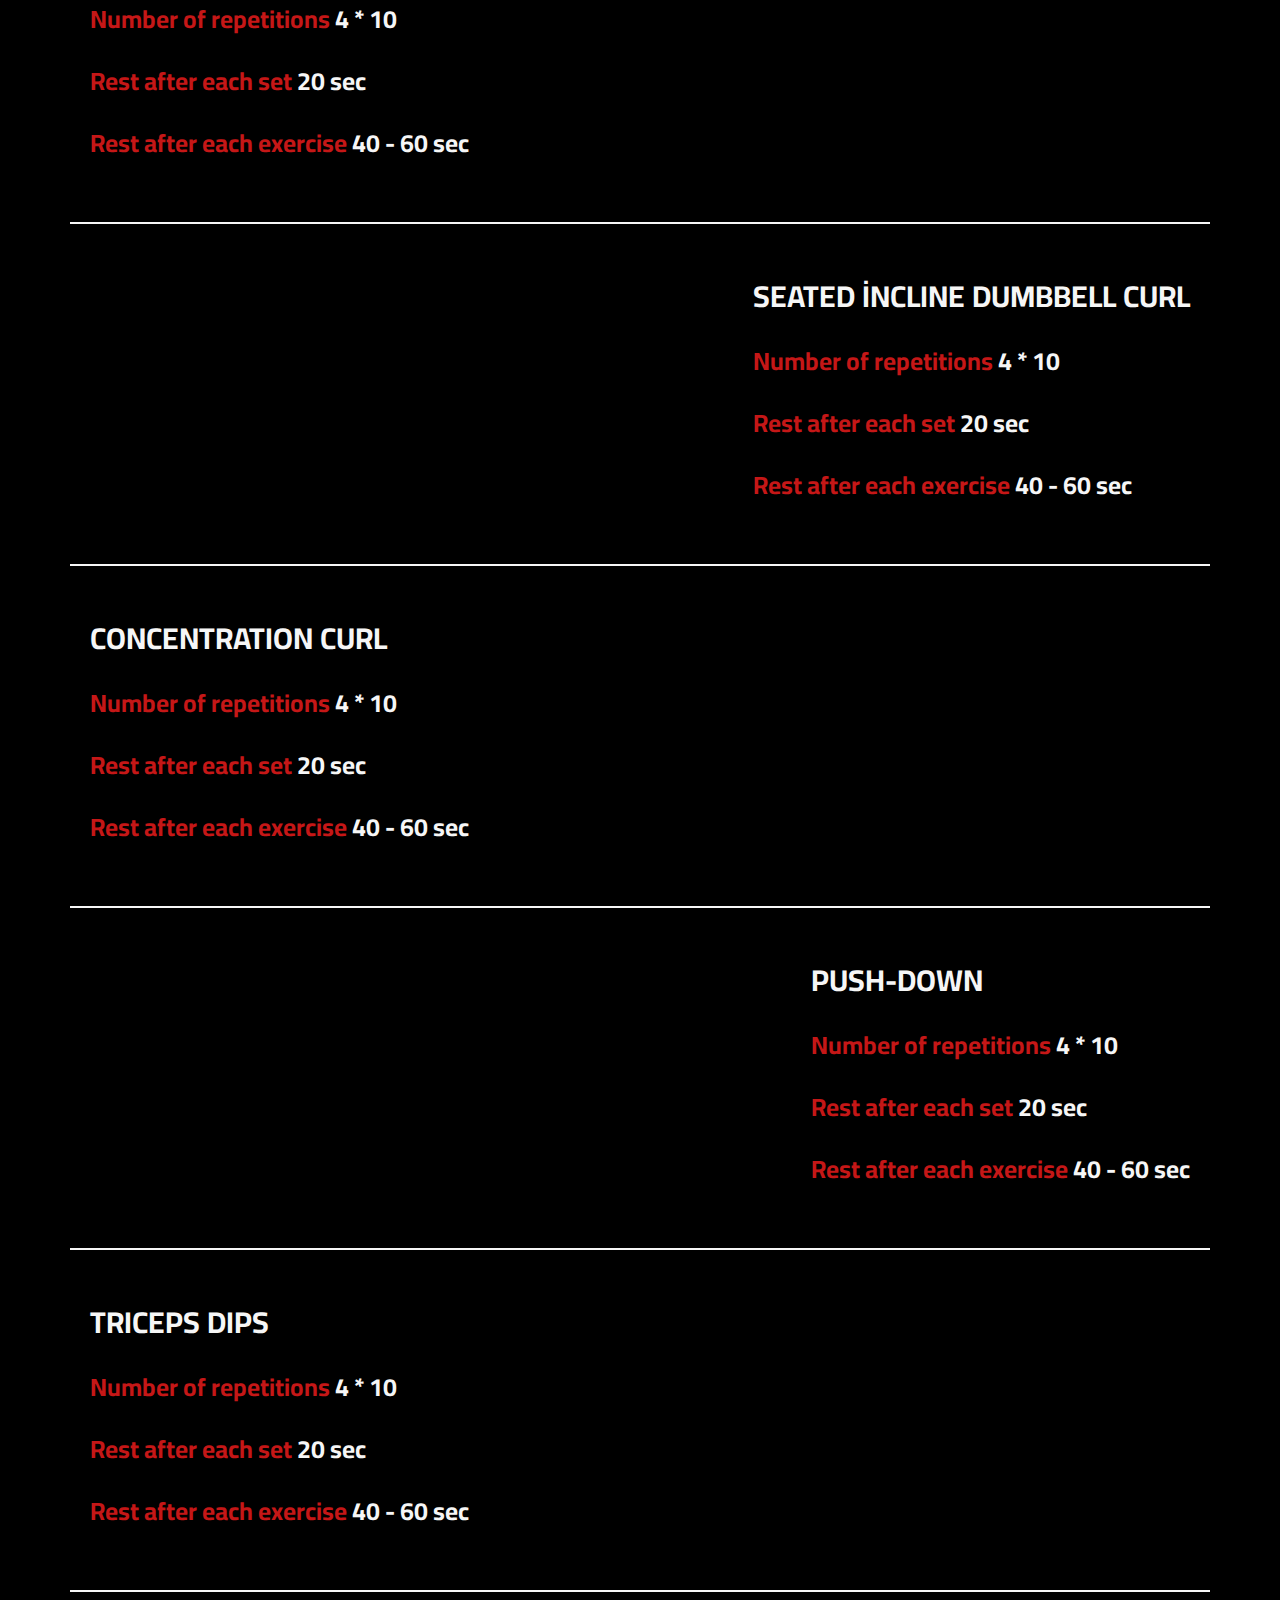
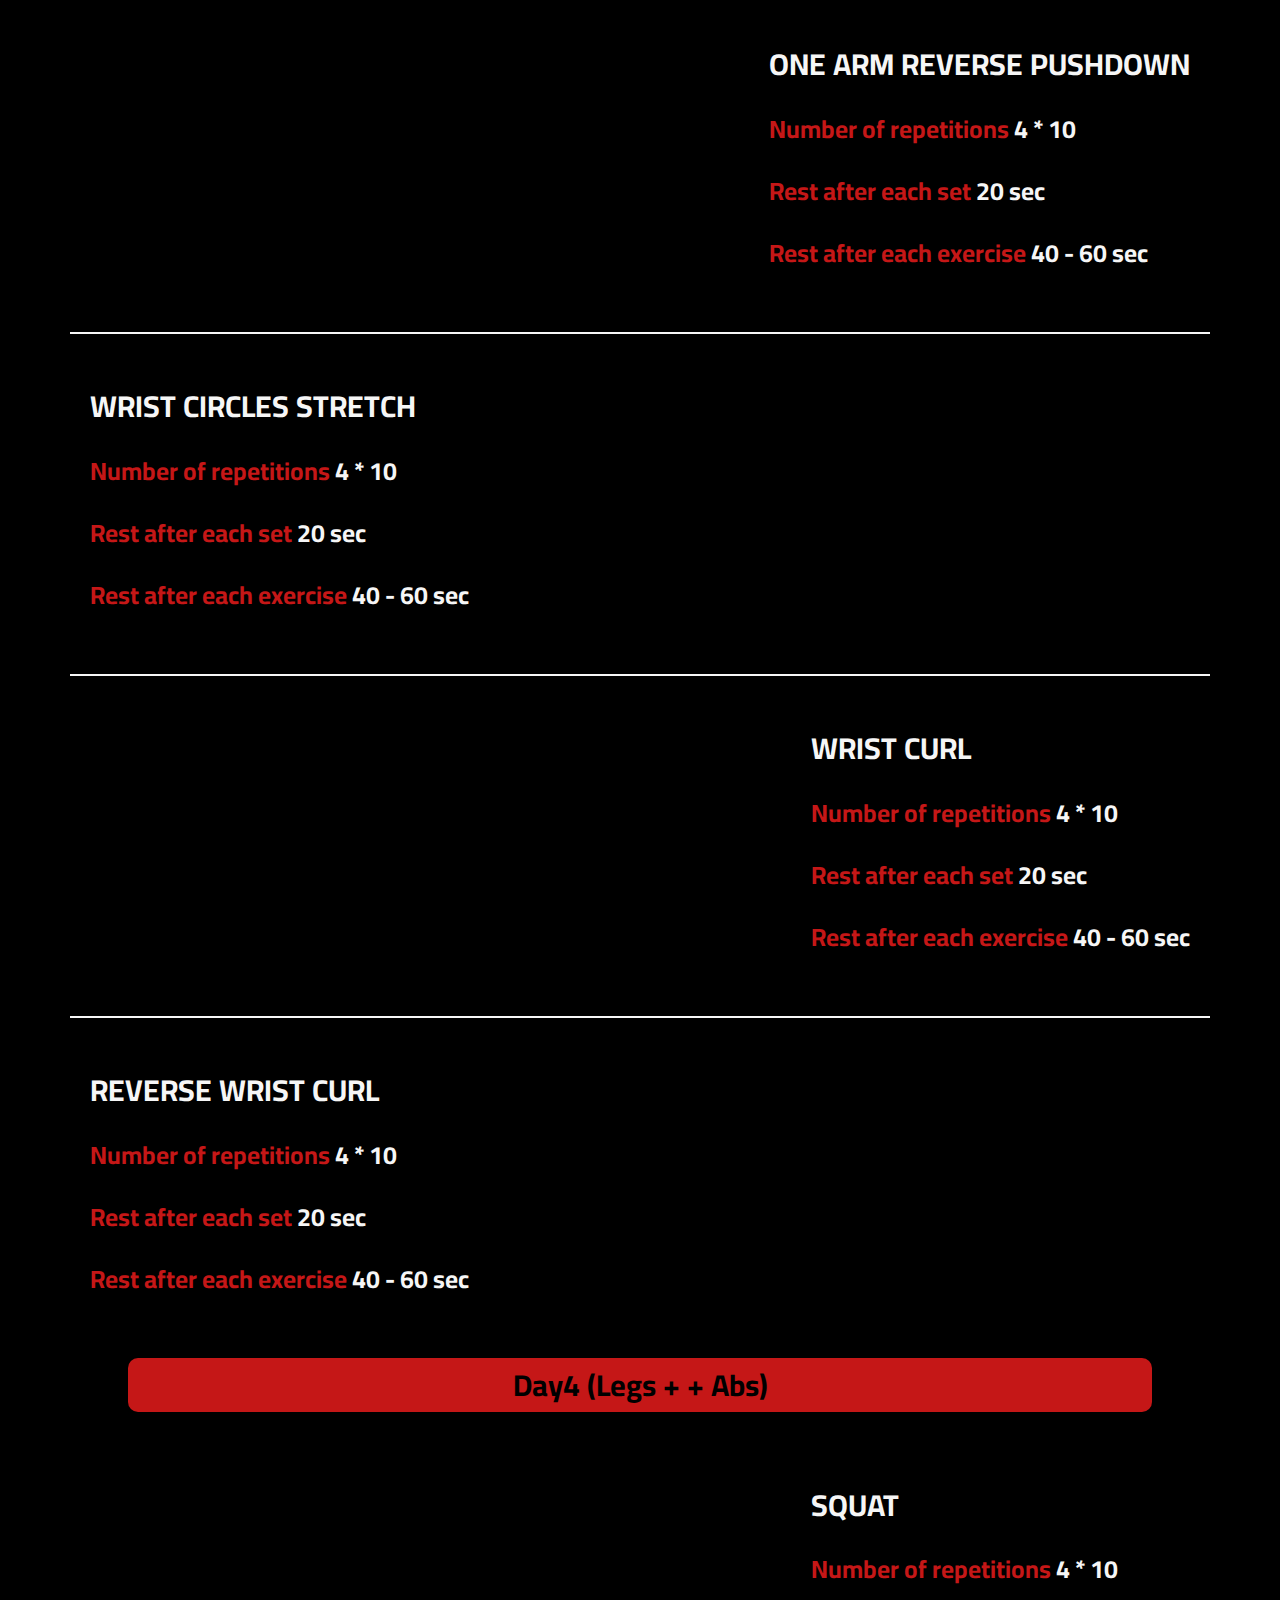
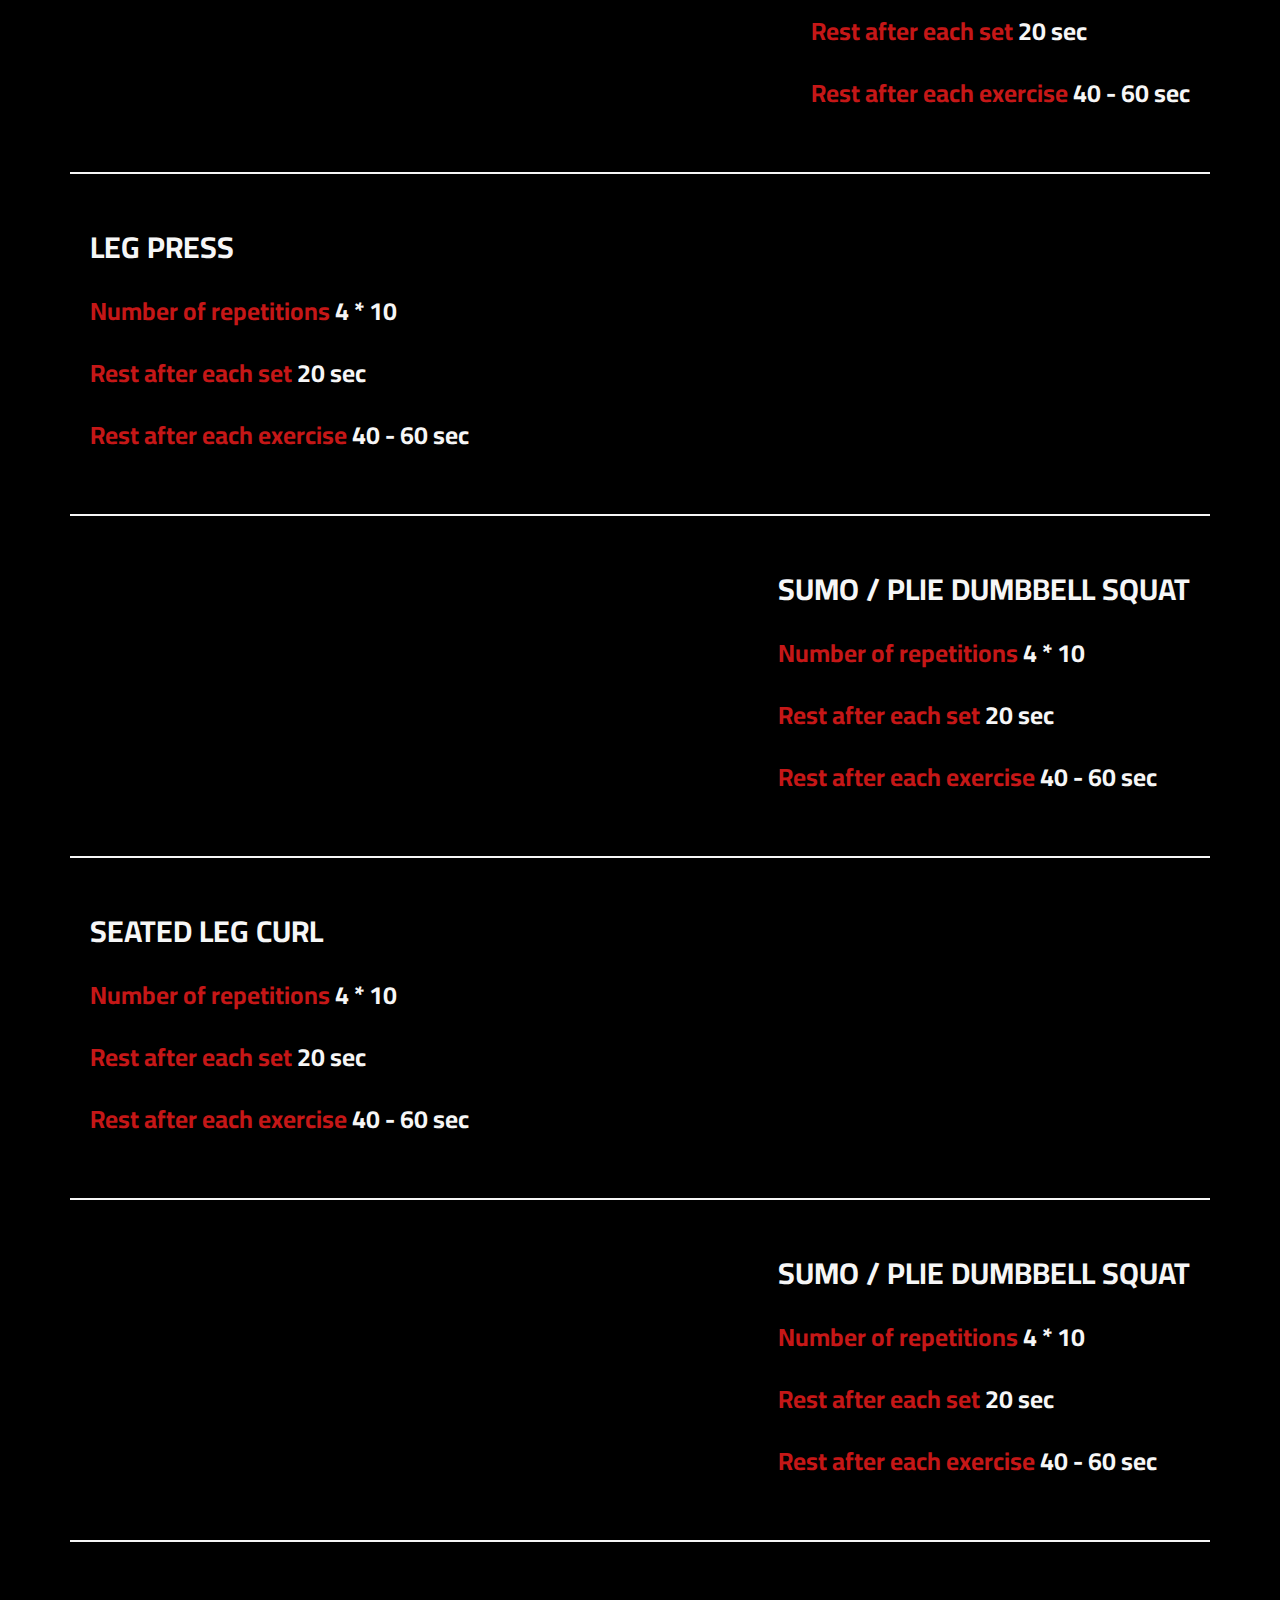
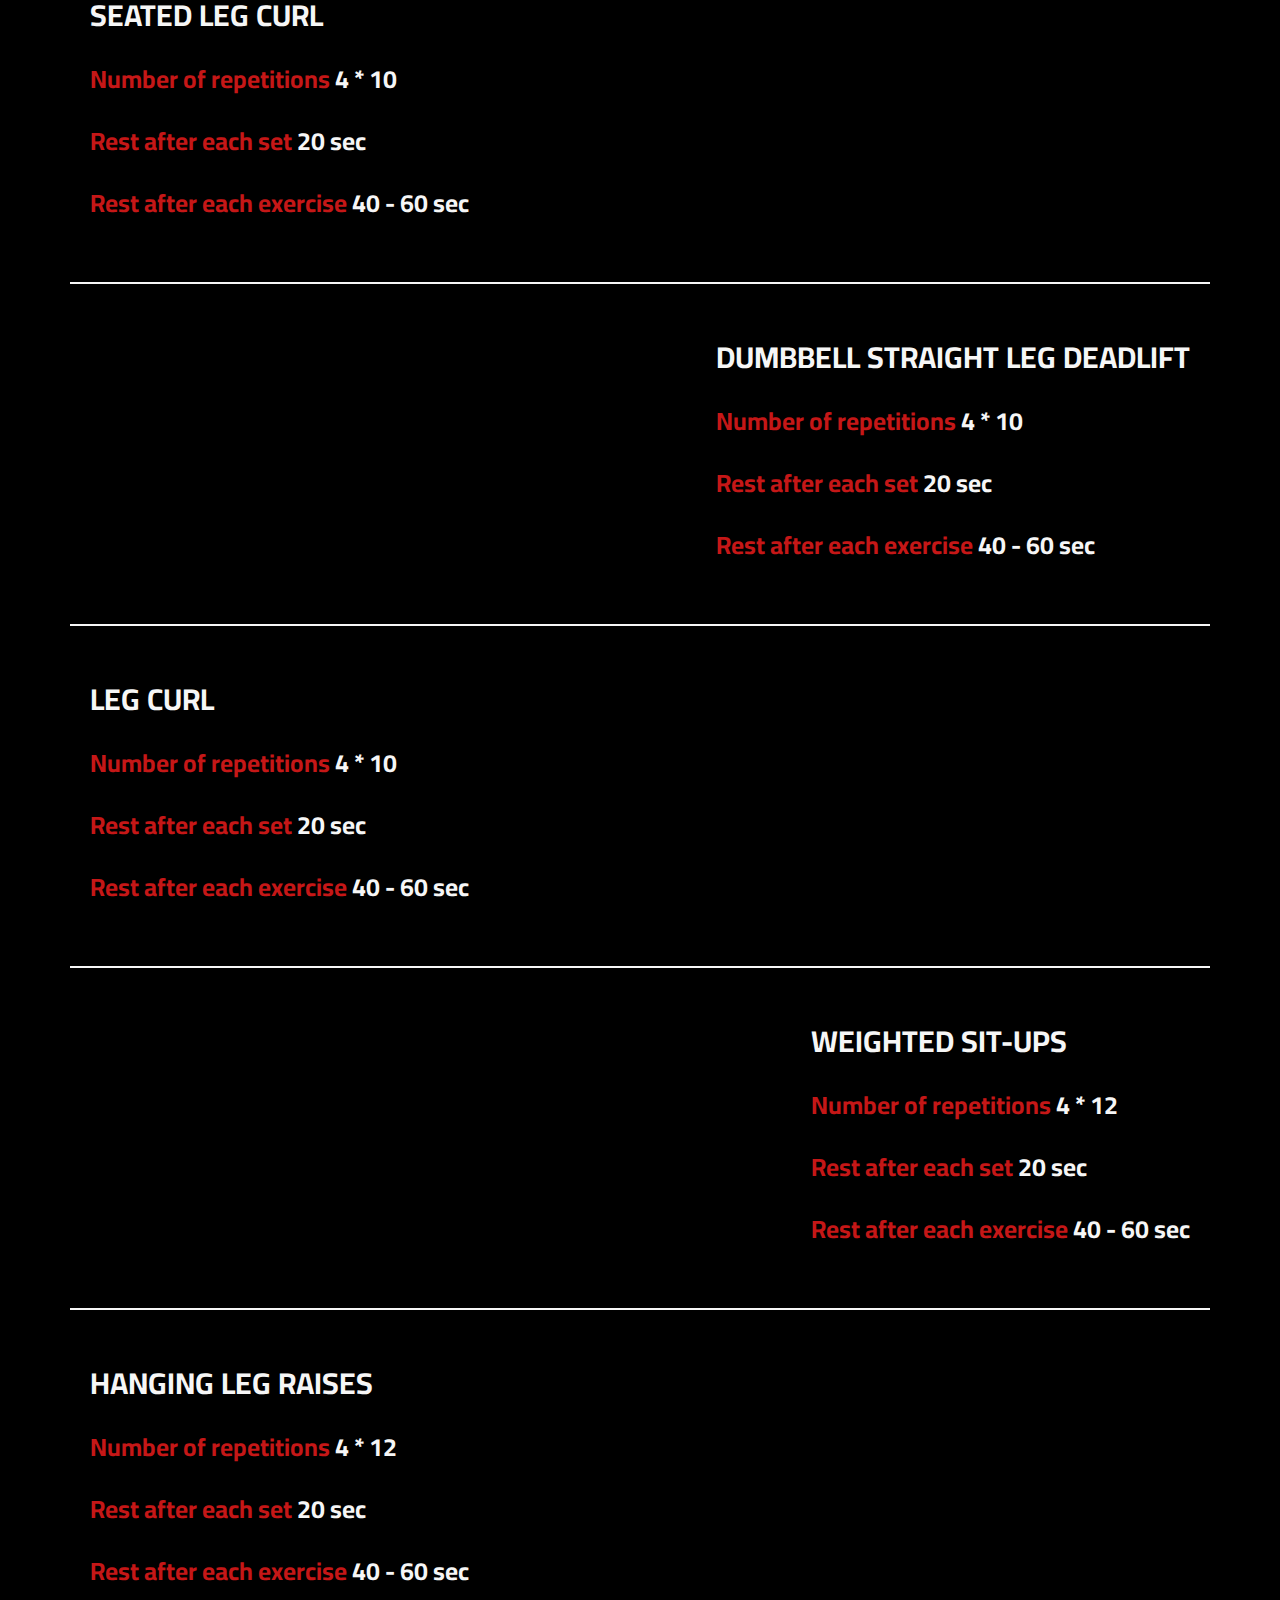
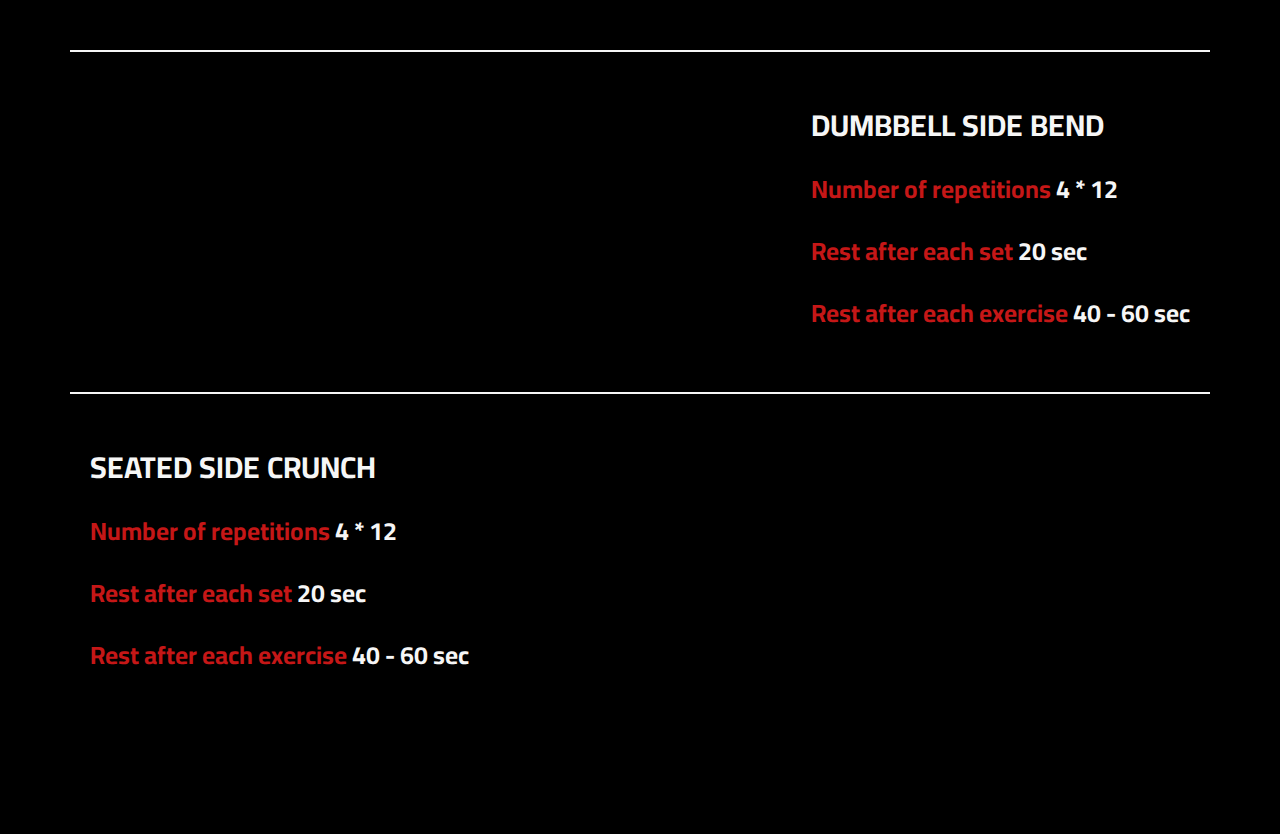
<file: Average.html>
<!DOCTYPE html>
<html lang="en">
    <head>
        <meta charset="UTF-8">
        <meta http-equiv="X-UA-Compatible" content="IE=edge">
        <meta name="viewport" content="width=device-width, initial-scale=1.0">
        <title>Average</title>
        <!-- Style Css -->
        <link rel="stylesheet" href="css/turbino.css">
        <!-- Font Awesome Iqon -->
        <link rel="stylesheet" href="css/all.min.css">
        <!-- style normalize -->
        <link rel="stylesheet" href="css/normalize.css">
        <!-- Google fonts -->
        <link rel="preconnect" href="https://fonts.googleapis.com"><link rel="preconnect" href="https://fonts.gstatic.com" crossorigin><link href="https://fonts.googleapis.com/css2?family=Cairo:wght@200;300;400;500;600;700;800;900;1000&display=swap" rel="stylesheet">
        <!-- Animation WoW -->
        <link rel="stylesheet" href="css/animate.css">
        <!-- Animation WoW JS -->
        <script src="js/wow.min.js"></script>
        <script>
            new WOW().init();
        </script>
    </head>
<body>
    <!-- Start Header -->
    <header>
        <section class="container">
            <section class="logo">
                <a href="index.html"><h1>Turbino <span>Gym</span></h1></a>
            </section>
            <nav>
                <ul>
                    <li><a href="index.html">Home</a></li>
                </ul>
            </nav>
            <section class="social">
                <a href="http://wa.me/+201111977715" target="_blank"><i class="fa-brands fa-whatsapp"></i></a>
                <a href="https://www.facebook.com/Turbino-GYM-787352821333763" target="_blank"><i class="fa-brands fa-facebook"></i></a>
            </section>
        </section>
    </header>
    <!-- End Header -->
    <section class="exercise">
        <h3 class="day-exercises">Day1 (Chest + Triceps + Abs)</h3>
        <section class="container">
            <section class="box">
                <section class="intro">
                    <h2>BENCH PRESS</h2>
                    <h4>Number of repetitions <span>4 * 10</span></h4>
                    <h4>Rest after each set <span>20 sec</span></h4>
                    <h4>Rest after each exercise <span>40 - 60 sec</span></h4>
                </section>
                <img src="images/Barbell-Bench-Press.gif" alt="" class="wow slideInRight" data-wow-duration="2s" data-wow-delay="0.3s">
            </section>
            <section class="box">
                <img src="images/INCLINE DUMBBELL PRESS.gif" alt="" class="wow slideInLeft" data-wow-duration="2s" data-wow-delay="0.3s">
                <section class="intro">
                    <h2>INCLINE DUMBBELL PRESS</h2>
                    <h4>Number of repetitions <span>4 * 10</span></h4>
                    <h4>Rest after each set <span>20 sec</span></h4>
                    <h4>Rest after each exercise <span>40 - 60 sec</span></h4>
                </section>
            </section>
            <section class="box">
                <section class="intro">
                    <h2>DECLINE BARBELL BENCH PRESS</h2>
                    <h4>Number of repetitions <span>4 * 10</span></h4>
                    <h4>Rest after each set <span>20 sec</span></h4>
                    <h4>Rest after each exercise <span>40 - 60 sec</span></h4>
                </section>
                <img src="images/DECLINE BARBELL BENCH PRESS.gif" alt="" class="wow slideInRight" data-wow-duration="2s" data-wow-delay="0.3s">
            </section>
            <section class="box">
                <img src="images/DUMBBELL PULLOVER.gif" alt="" class="wow slideInLeft" data-wow-duration="2s" data-wow-delay="0.3s">
                <section class="intro">
                    <h2>DUMBBELL PULLOVER</h2>
                    <h4>Number of repetitions <span>4 * 10</span></h4>
                    <h4>Rest after each set <span>20 sec</span></h4>
                    <h4>Rest after each exercise <span>40 - 60 sec</span></h4>
                </section>
            </section>
            <section class="box">
                <section class="intro">
                    <h2>HAMMER PRESS</h2>
                    <h4>Number of repetitions <span>4 * 10</span></h4>
                    <h4>Rest after each set <span>20 sec</span></h4>
                    <h4>Rest after each exercise <span>40 - 60 sec</span></h4>
                </section>
                <img src="images/HAMMER PRESS.gif" alt="" class="wow slideInRight" data-wow-duration="2s" data-wow-delay="0.3s">
            </section>
            <section class="box">
                <img src="images/BARBELL MILITARY PRESS (OVERHEAD PRESS).gif" alt="" class="wow slideInLeft" data-wow-duration="2s" data-wow-delay="0.3s">
                <section class="intro">
                    <h2>BARBELL MILITARY PRESS (OVERHEAD PRESS)</h2>
                    <h4>Number of repetitions <span>4 * 10</span></h4>
                    <h4>Rest after each set <span>20 sec</span></h4>
                    <h4>Rest after each exercise <span>40 - 60 sec</span></h4>
                </section>
            </section>
            <section class="box">
                <section class="intro">
                    <h2>LEVER SHOULDER PRESS</h2>
                    <h4>Number of repetitions <span>4 * 10</span></h4>
                    <h4>Rest after each set <span>20 sec</span></h4>
                    <h4>Rest after each exercise <span>40 - 60 sec</span></h4>
                </section>
                <img src="images/LEVER SHOULDER PRESS.gif" alt="" class="wow slideInRight" data-wow-duration="2s" data-wow-delay="0.3s">
            </section>
            <section class="box">
                <img src="images/Dumbbell-Lateral-Raise.gif" alt="" class="wow slideInLeft" data-wow-duration="2s" data-wow-delay="0.3s">
                <section class="intro">
                    <h2>DUMBBELL LATERAL RAISE</h2>
                    <h4>Number of repetitions <span>4 * 10</span></h4>
                    <h4>Rest after each set <span>20 sec</span></h4>
                    <h4>Rest after each exercise <span>40 - 60 sec</span></h4>
                </section>
            </section>
            <section class="box">
                <section class="intro">
                    <h2>WEIGHT PLATE FRONT RAISE</h2>
                    <h4>Number of repetitions <span>4 * 10</span></h4>
                    <h4>Rest after each set <span>20 sec</span></h4>
                    <h4>Rest after each exercise <span>40 - 60 sec</span></h4>
                </section>
                <img src="images/WEIGHT PLATE FRONT RAISE.gif" alt="" class="wow slideInRight" data-wow-duration="2s" data-wow-delay="0.3s">
            </section>
            <section class="box">
                <img src="images/WEIGHTED SIT-UPS.gif" alt="" class="wow slideInRight" data-wow-duration="2s" data-wow-delay="0.3s">
                <section class="intro">
                    <h2>WEIGHTED SIT-UPS</h2>
                    <h4>Number of repetitions <span>4 * 12</span></h4>
                    <h4>Rest after each set <span>20 sec</span></h4>
                    <h4>Rest after each exercise <span>40 - 60 sec</span></h4>
                </section>
            </section>
            <section class="box">
                <section class="intro">
                    <h2>HANGING LEG RAISES</h2>
                    <h4>Number of repetitions <span>4 * 12</span></h4>
                    <h4>Rest after each set <span>20 sec</span></h4>
                    <h4>Rest after each exercise <span>40 - 60 sec</span></h4>
                </section>
                <img src="images/HANGING LEG RAISES.gif" alt="" class="wow slideInLeft" data-wow-duration="2s" data-wow-delay="0.3s">
            </section>
            <section class="box">
                <img src="images/DUMBBELL SIDE BEND.gif" alt="" class="wow slideInRight" data-wow-duration="2s" data-wow-delay="0.3s">
                <section class="intro">
                    <h2>DUMBBELL SIDE BEND</h2>
                    <h4>Number of repetitions <span>4 * 12</span></h4>
                    <h4>Rest after each set <span>20 sec</span></h4>
                    <h4>Rest after each exercise <span>40 - 60 sec</span></h4>
                </section>
            </section>
            <section class="box">
                <section class="intro">
                    <h2>SEATED SIDE CRUNCH</h2>
                    <h4>Number of repetitions <span>4 * 12</span></h4>
                    <h4>Rest after each set <span>20 sec</span></h4>
                    <h4>Rest after each exercise <span>40 - 60 sec</span></h4>
                </section>
                <img src="images/SEATED SIDE CRUNCH.gif" alt="" class="wow slideInLeft" data-wow-duration="2s" data-wow-delay="0.3s">
            </section>
        </section>
        <h3 class="day-exercises">Day2 (Back + Shoulder + Trapas)</h3>
        <section class="container">
            <section class="box">
                <img src="images/Barbell-Bent-Over-Row.gif" alt="" class="wow slideInLeft" data-wow-duration="2s" data-wow-delay="0.3s">
                <section class="intro">
                    <h2>BARBELL BENT OVER ROW</h2>
                    <h4>Number of repetitions <span>4 * 10</span></h4>
                    <h4>Rest after each set <span>20 sec</span></h4>
                    <h4>Rest after each exercise <span>40 - 60 sec</span></h4>
                </section>
            </section>
            <section class="box">
                <section class="intro">
                    <h2>DEADLIFT</h2>
                    <h4>Number of repetitions <span>4 * 10</span></h4>
                    <h4>Rest after each set <span>20 sec</span></h4>
                    <h4>Rest after each exercise <span>40 - 60 sec</span></h4>
                </section>
                <img src="images/Barbell-Deadlift.gif" alt="" class="wow slideInRight" data-wow-duration="2s" data-wow-delay="0.3s">
            </section>
            <section class="box">
                <img src="images/REVERSE LAT-PULLDOWN.gif" alt="" class="wow slideInLeft" data-wow-duration="2s" data-wow-delay="0.3s">
                <section class="intro">
                    <h2>REVERSE LAT-PULLDOWN</h2>
                    <h4>Number of repetitions <span>4 * 10</span></h4>
                    <h4>Rest after each set <span>20 sec</span></h4>
                    <h4>Rest after each exercise <span>40 - 60 sec</span></h4>
                </section>
            </section>
            <section class="box">
                <section class="intro">
                    <h2>LAT PULLDOWN</h2>
                    <h4>Number of repetitions <span>4 * 10</span></h4>
                    <h4>Rest after each set <span>20 sec</span></h4>
                    <h4>Rest after each exercise <span>40 - 60 sec</span></h4>
                </section>
                <img src="images/Lat-Pulldown.gif" alt="" class="wow slideInRight" data-wow-duration="2s" data-wow-delay="0.3s">
            </section>
            <section class="box">
                <img src="images/Pull-up.gif" alt="" class="wow slideInLeft" data-wow-duration="2s" data-wow-delay="0.3s">
                <section class="intro">
                    <h2>PULL-UP</h2>
                    <h4>Number of repetitions <span>4 * 10</span></h4>
                    <h4>Rest after each set <span>20 sec</span></h4>
                    <h4>Rest after each exercise <span>40 - 60 sec</span></h4>
                </section>
            </section>
            <section class="box">
                <section class="intro">
                    <h2>REAR DELT MACHINE FLY</h2>
                    <h4>Number of repetitions <span>4 * 10</span></h4>
                    <h4>Rest after each set <span>20 sec</span></h4>
                    <h4>Rest after each exercise <span>40 - 60 sec</span></h4>
                </section>
                <img src="images/Rear-Delt-Machine-Flys.gif" alt="" class="wow slideInRight" data-wow-duration="2s" data-wow-delay="0.3s">
            </section>
            <section class="box">
                <img src="images/INCLINE DUMBBELL REVERSE FLY.gif" alt="" class="wow slideInLeft" data-wow-duration="2s" data-wow-delay="0.3s">
                <section class="intro">
                    <h2>INCLINE DUMBBELL REVERSE FLY</h2>
                    <h4>Number of repetitions <span>4 * 10</span></h4>
                    <h4>Rest after each set <span>20 sec</span></h4>
                    <h4>Rest after each exercise <span>40 - 60 sec</span></h4>
                </section>
            </section>
            <section class="box">
                <section class="intro">
                    <h2>DUMBBELL SHRUG</h2>
                    <h4>Number of repetitions <span>4 * 10</span></h4>
                    <h4>Rest after each set <span>20 sec</span></h4>
                    <h4>Rest after each exercise <span>40 - 60 sec</span></h4>
                </section>
                <img src="images/DUMBBELL SHRUG.gif" alt="" class="wow slideInRight" data-wow-duration="2s" data-wow-delay="0.3s">
            </section>
        </section>
        <h3 class="day-exercises">Day3 (Biceps + Triceps)</h3>
        <section class="container">
            <section class="box">
                <img src="images/BARBELL CURL.gif" alt="" class="wow slideInLeft" data-wow-duration="2s" data-wow-delay="0.3s">
                <section class="intro">
                    <h2>BARBELL CURL</h2>
                    <h4>Number of repetitions <span>4 * 10</span></h4>
                    <h4>Rest after each set <span>20 sec</span></h4>
                    <h4>Rest after each exercise <span>40 - 60 sec</span></h4>
                </section>
            </section>
            <section class="box">
                <section class="intro">
                    <h2>Z-BAR PREACHER CURL</h2>
                    <h4>Number of repetitions <span>4 * 10</span></h4>
                    <h4>Rest after each set <span>20 sec</span></h4>
                    <h4>Rest after each exercise <span>40 - 60 sec</span></h4>
                </section>
                <img src="images/Z-Bar-Preacher-Curl.gif" alt="" class="wow slideInRight" data-wow-duration="2s" data-wow-delay="0.3s">
            </section>
            <section class="box">
                <img src="images/Seated-Incline-Dumbbell-Curl.gif" alt="" class="wow slideInLeft" data-wow-duration="2s" data-wow-delay="0.3s">
                <section class="intro">
                    <h2>SEATED İNCLINE DUMBBELL CURL</h2>
                    <h4>Number of repetitions <span>4 * 10</span></h4>
                    <h4>Rest after each set <span>20 sec</span></h4>
                    <h4>Rest after each exercise <span>40 - 60 sec</span></h4>
                </section>
            </section>
            <section class="box">
                <section class="intro">
                    <h2>CONCENTRATION CURL</h2>
                    <h4>Number of repetitions <span>4 * 10</span></h4>
                    <h4>Rest after each set <span>20 sec</span></h4>
                    <h4>Rest after each exercise <span>40 - 60 sec</span></h4>
                </section>
                <img src="images/CONCENTRATION CURL.gif" alt="" class="wow slideInRight" data-wow-duration="2s" data-wow-delay="0.3s">
            </section>
            <section class="box">
                <img src="images/PUSH-DOWN.gif" alt="" class="wow slideInLeft" data-wow-duration="2s" data-wow-delay="0.3s">
                <section class="intro">
                    <h2>PUSH-DOWN</h2>
                    <h4>Number of repetitions <span>4 * 10</span></h4>
                    <h4>Rest after each set <span>20 sec</span></h4>
                    <h4>Rest after each exercise <span>40 - 60 sec</span></h4>
                </section>
            </section>
            <section class="box">
                <section class="intro">
                    <h2>TRICEPS DIPS</h2>
                    <h4>Number of repetitions <span>4 * 10</span></h4>
                    <h4>Rest after each set <span>20 sec</span></h4>
                    <h4>Rest after each exercise <span>40 - 60 sec</span></h4>
                </section>
                <img src="images/TRICEPS DIPS.gif" alt="" class="wow slideInRight" data-wow-duration="2s" data-wow-delay="0.3s">
            </section>
            <section class="box">
                <img src="images/ONE ARM REVERSE PUSHDOWN.gif" alt="" class="wow slideInLeft" data-wow-duration="2s" data-wow-delay="0.3s">
                <section class="intro">
                    <h2>ONE ARM REVERSE PUSHDOWN</h2>
                    <h4>Number of repetitions <span>4 * 10</span></h4>
                    <h4>Rest after each set <span>20 sec</span></h4>
                    <h4>Rest after each exercise <span>40 - 60 sec</span></h4>
                </section>
            </section>
            <section class="box">
                <section class="intro">
                    <h2>WRIST CIRCLES STRETCH</h2>
                    <h4>Number of repetitions <span>4 * 10</span></h4>
                    <h4>Rest after each set <span>20 sec</span></h4>
                    <h4>Rest after each exercise <span>40 - 60 sec</span></h4>
                </section>
                <img src="images/WRIST CIRCLES STRETCH.gif" alt="" class="wow slideInRight" data-wow-duration="2s" data-wow-delay="0.3s">
            </section>
            <section class="box">
                <img src="images/WRIST CURL.gif" alt="" class="wow slideInLeft" data-wow-duration="2s" data-wow-delay="0.3s">
                <section class="intro">
                    <h2>WRIST CURL</h2>
                    <h4>Number of repetitions <span>4 * 10</span></h4>
                    <h4>Rest after each set <span>20 sec</span></h4>
                    <h4>Rest after each exercise <span>40 - 60 sec</span></h4>
                </section>
            </section>
            <section class="box">
                <section class="intro">
                    <h2>REVERSE WRIST CURL</h2>
                    <h4>Number of repetitions <span>4 * 10</span></h4>
                    <h4>Rest after each set <span>20 sec</span></h4>
                    <h4>Rest after each exercise <span>40 - 60 sec</span></h4>
                </section>
                <img src="images/REVERSE WRIST CURL.gif" alt="" class="wow slideInRight" data-wow-duration="2s" data-wow-delay="0.3s">
            </section>
        </section>
        <h3 class="day-exercises">Day4 (Legs + + Abs)</h3>
        <section class="container">
            <section class="box">
                <img src="images/BARBELL-SQUAT.gif" alt="" class="wow slideInRight" data-wow-duration="2s" data-wow-delay="0.3s">
                <section class="intro">
                    <h2>SQUAT</h2>
                    <h4>Number of repetitions <span>4 * 10</span></h4>
                    <h4>Rest after each set <span>20 sec</span></h4>
                    <h4>Rest after each exercise <span>40 - 60 sec</span></h4>
                </section>
            </section>
            <section class="box">
                <section class="intro">
                    <h2>LEG PRESS</h2>
                    <h4>Number of repetitions <span>4 * 10</span></h4>
                    <h4>Rest after each set <span>20 sec</span></h4>
                    <h4>Rest after each exercise <span>40 - 60 sec</span></h4>
                </section>
                <img src="images/Leg-Press.gif" alt="" class="wow slideInLeft" data-wow-duration="2s" data-wow-delay="0.3s">
            </section>
            <section class="box">
                <img src="images/Sumo-Plie-Dumbbell-Squat.gif" alt="" class="wow slideInRight" data-wow-duration="2s" data-wow-delay="0.3s">
                <section class="intro">
                    <h2>SUMO / PLIE DUMBBELL SQUAT</h2>
                    <h4>Number of repetitions <span>4 * 10</span></h4>
                    <h4>Rest after each set <span>20 sec</span></h4>
                    <h4>Rest after each exercise <span>40 - 60 sec</span></h4>
                </section>
            </section>
            <section class="box">
                <section class="intro">
                    <h2>SEATED LEG CURL</h2>
                    <h4>Number of repetitions <span>4 * 10</span></h4>
                    <h4>Rest after each set <span>20 sec</span></h4>
                    <h4>Rest after each exercise <span>40 - 60 sec</span></h4>
                </section>
                <img src="images/SEATED LEG CURL.gif" alt="" class="wow slideInLeft" data-wow-duration="2s" data-wow-delay="0.3s">
            </section>
            <section class="box">
                <img src="images/Sumo-Plie-Dumbbell-Squat.gif" alt="" class="wow slideInRight" data-wow-duration="2s" data-wow-delay="0.3s">
                <section class="intro">
                    <h2>SUMO / PLIE DUMBBELL SQUAT</h2>
                    <h4>Number of repetitions <span>4 * 10</span></h4>
                    <h4>Rest after each set <span>20 sec</span></h4>
                    <h4>Rest after each exercise <span>40 - 60 sec</span></h4>
                </section>
            </section>
            <section class="box">
                <section class="intro">
                    <h2>SEATED LEG CURL</h2>
                    <h4>Number of repetitions <span>4 * 10</span></h4>
                    <h4>Rest after each set <span>20 sec</span></h4>
                    <h4>Rest after each exercise <span>40 - 60 sec</span></h4>
                </section>
                <img src="images/SEATED LEG CURL.gif" alt="" class="wow slideInLeft" data-wow-duration="2s" data-wow-delay="0.3s">
            </section>
            <section class="box">
                <img src="images/DUMBBELL STRAIGHT LEG DEADLIFT.gif" alt="" class="wow slideInLeft" data-wow-duration="2s" data-wow-delay="0.3s">
                <section class="intro">
                    <h2>DUMBBELL STRAIGHT LEG DEADLIFT</h2>
                    <h4>Number of repetitions <span>4 * 10</span></h4>
                    <h4>Rest after each set <span>20 sec</span></h4>
                    <h4>Rest after each exercise <span>40 - 60 sec</span></h4>
                </section>
            </section>
            <section class="box">
                <section class="intro">
                    <h2>LEG CURL</h2>
                    <h4>Number of repetitions <span>4 * 10</span></h4>
                    <h4>Rest after each set <span>20 sec</span></h4>
                    <h4>Rest after each exercise <span>40 - 60 sec</span></h4>
                </section>
                <img src="images/Leg-Curl.gif" alt="" class="wow slideInRight" data-wow-duration="2s" data-wow-delay="0.3s">
            </section>
            <section class="box">
                <img src="images/WEIGHTED SIT-UPS.gif" alt="" class="wow slideInRight" data-wow-duration="2s" data-wow-delay="0.3s">
                <section class="intro">
                    <h2>WEIGHTED SIT-UPS</h2>
                    <h4>Number of repetitions <span>4 * 12</span></h4>
                    <h4>Rest after each set <span>20 sec</span></h4>
                    <h4>Rest after each exercise <span>40 - 60 sec</span></h4>
                </section>
            </section>
            <section class="box">
                <section class="intro">
                    <h2>HANGING LEG RAISES</h2>
                    <h4>Number of repetitions <span>4 * 12</span></h4>
                    <h4>Rest after each set <span>20 sec</span></h4>
                    <h4>Rest after each exercise <span>40 - 60 sec</span></h4>
                </section>
                <img src="images/HANGING LEG RAISES.gif" alt="" class="wow slideInLeft" data-wow-duration="2s" data-wow-delay="0.3s">
            </section>
            <section class="box">
                <img src="images/DUMBBELL SIDE BEND.gif" alt="" class="wow slideInRight" data-wow-duration="2s" data-wow-delay="0.3s">
                <section class="intro">
                    <h2>DUMBBELL SIDE BEND</h2>
                    <h4>Number of repetitions <span>4 * 12</span></h4>
                    <h4>Rest after each set <span>20 sec</span></h4>
                    <h4>Rest after each exercise <span>40 - 60 sec</span></h4>
                </section>
            </section>
            <section class="box">
                <section class="intro">
                    <h2>SEATED SIDE CRUNCH</h2>
                    <h4>Number of repetitions <span>4 * 12</span></h4>
                    <h4>Rest after each set <span>20 sec</span></h4>
                    <h4>Rest after each exercise <span>40 - 60 sec</span></h4>
                </section>
                <img src="images/SEATED SIDE CRUNCH.gif" alt="" class="wow slideInLeft" data-wow-duration="2s" data-wow-delay="0.3s">
            </section>
        </section>
    </section>
</body>
</html>
</file>
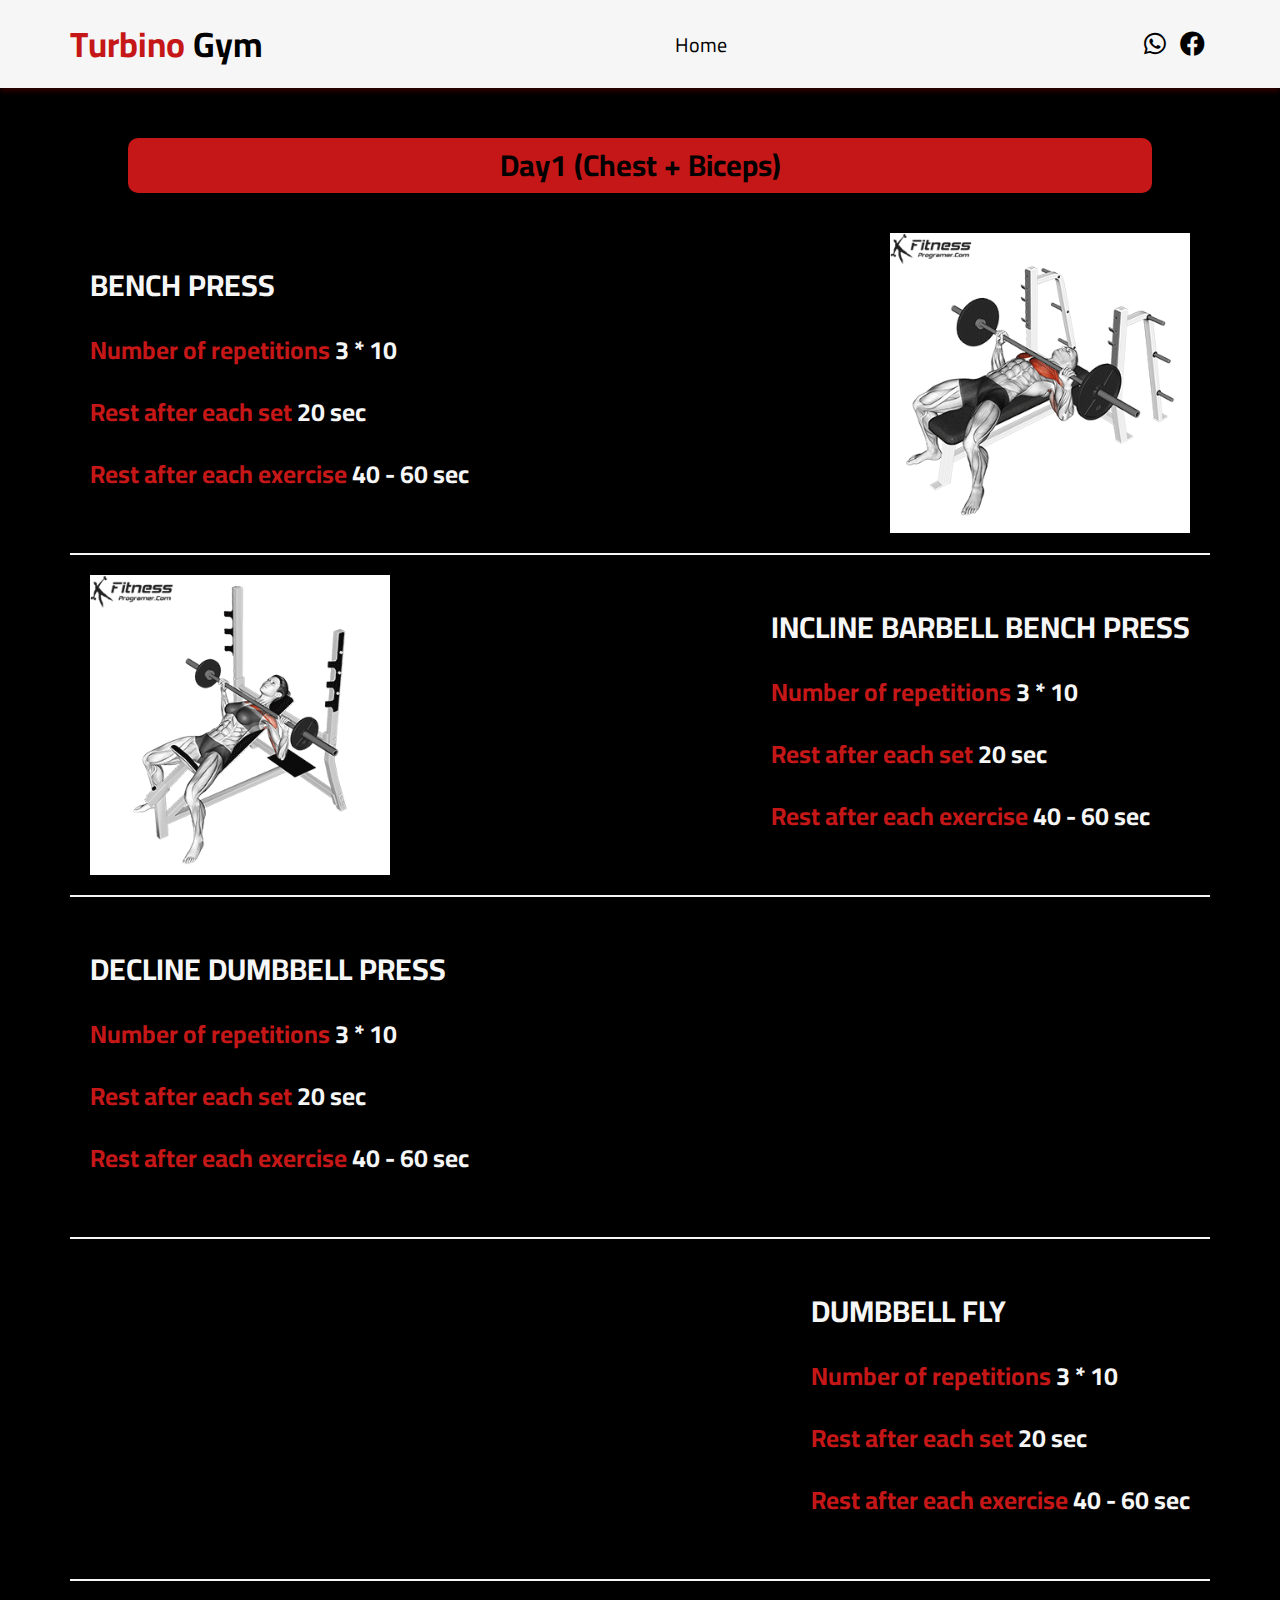
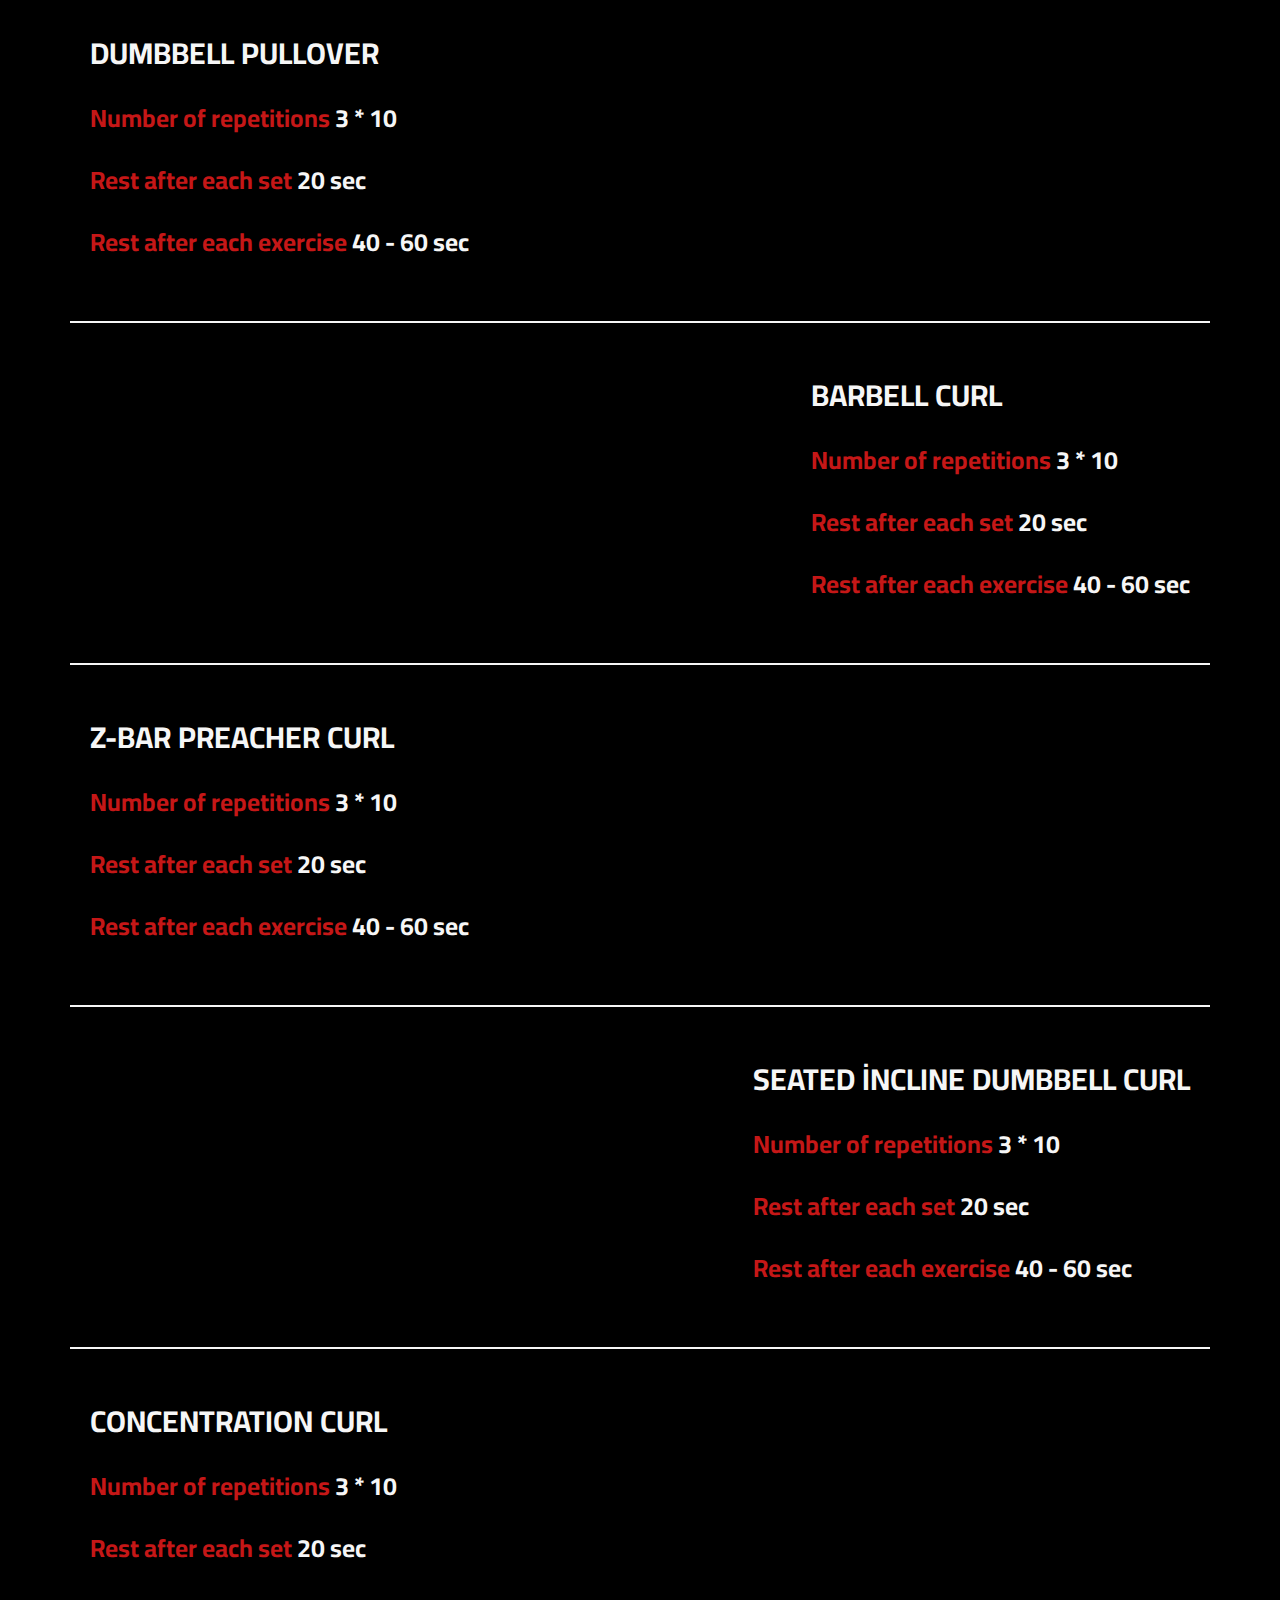
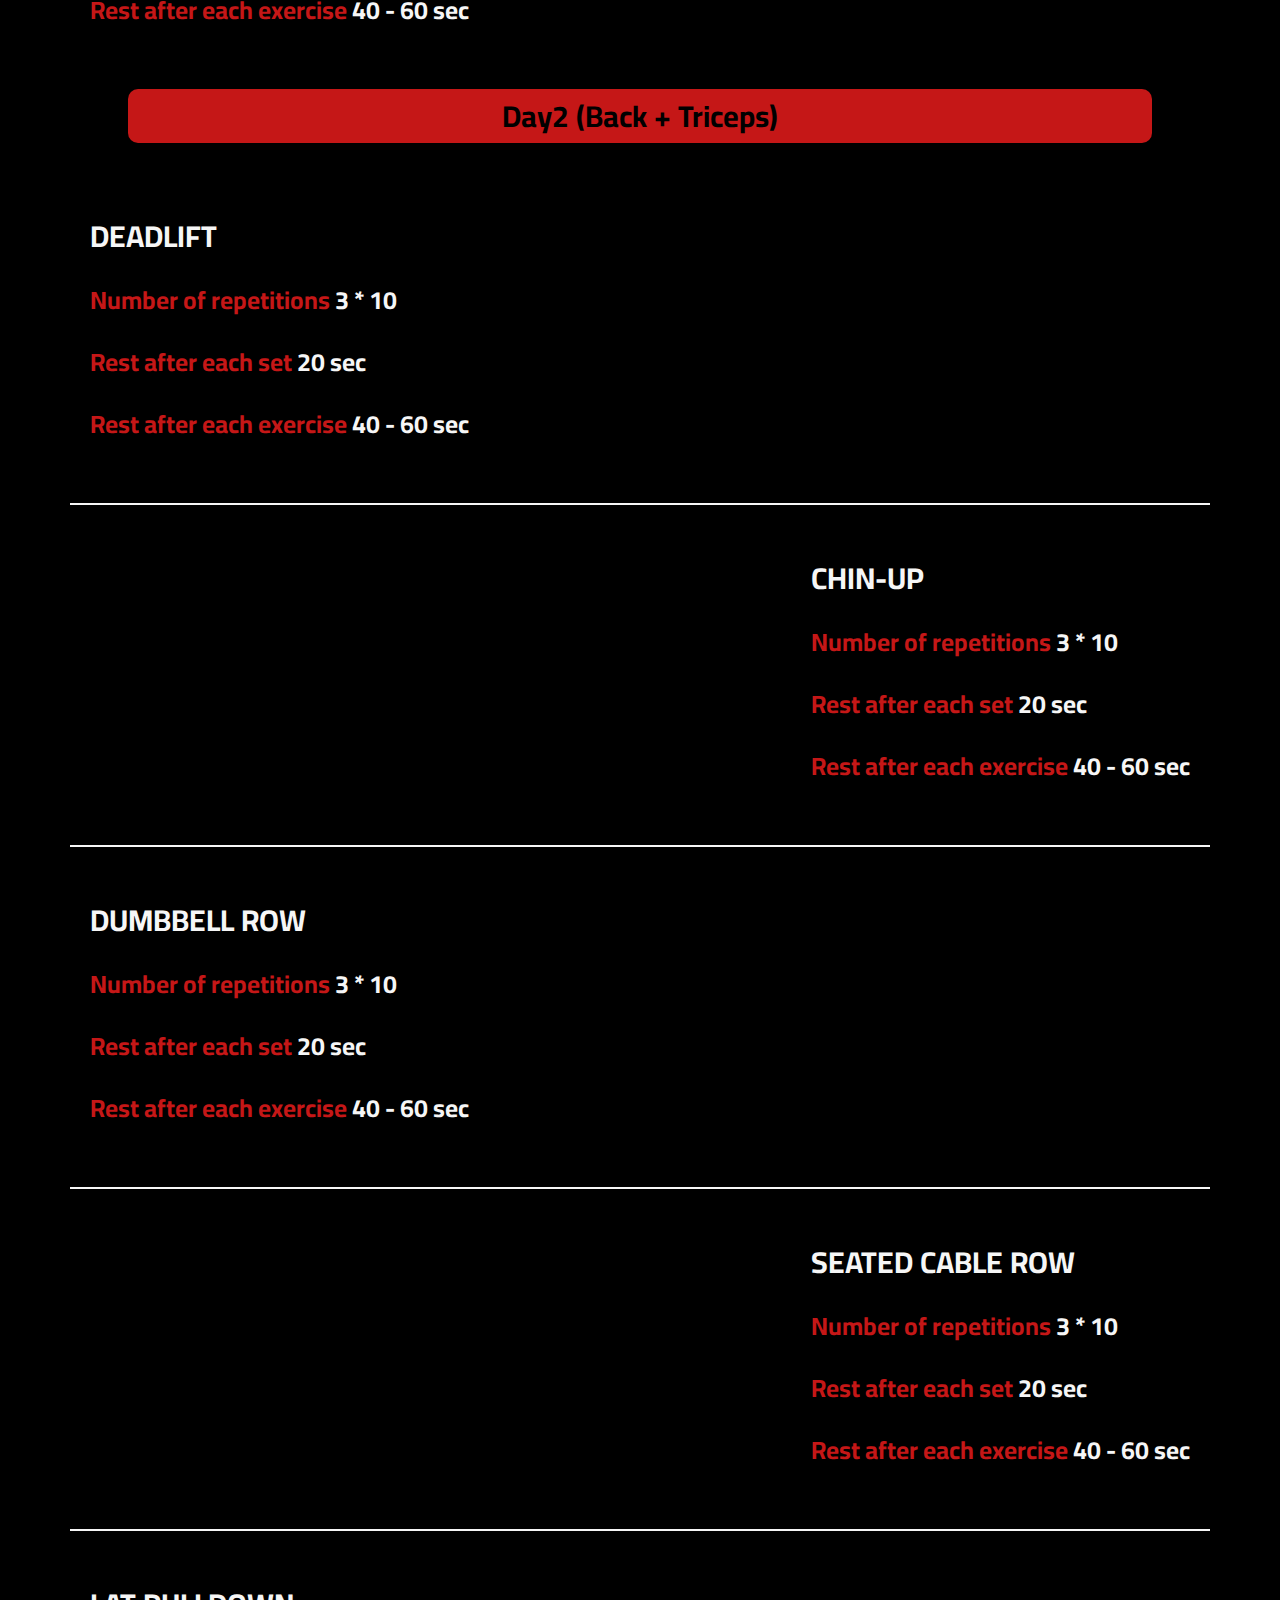
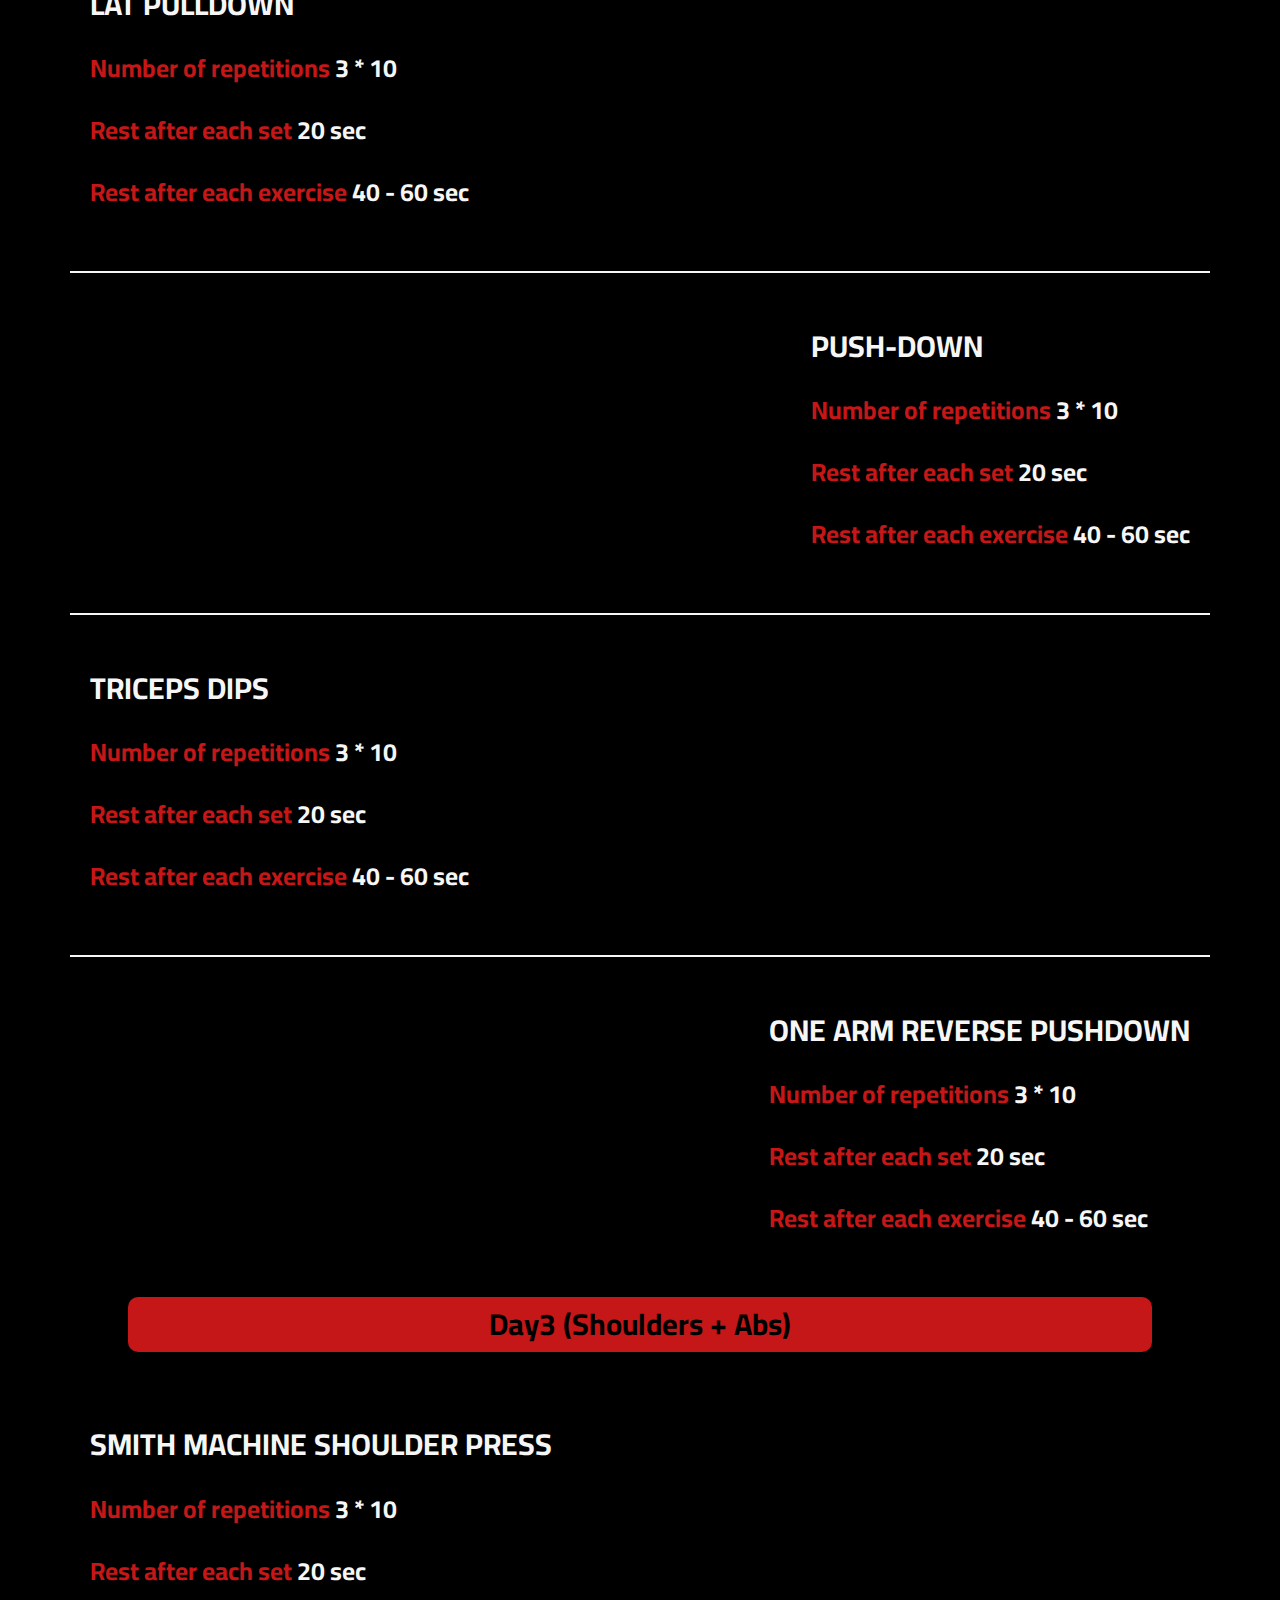
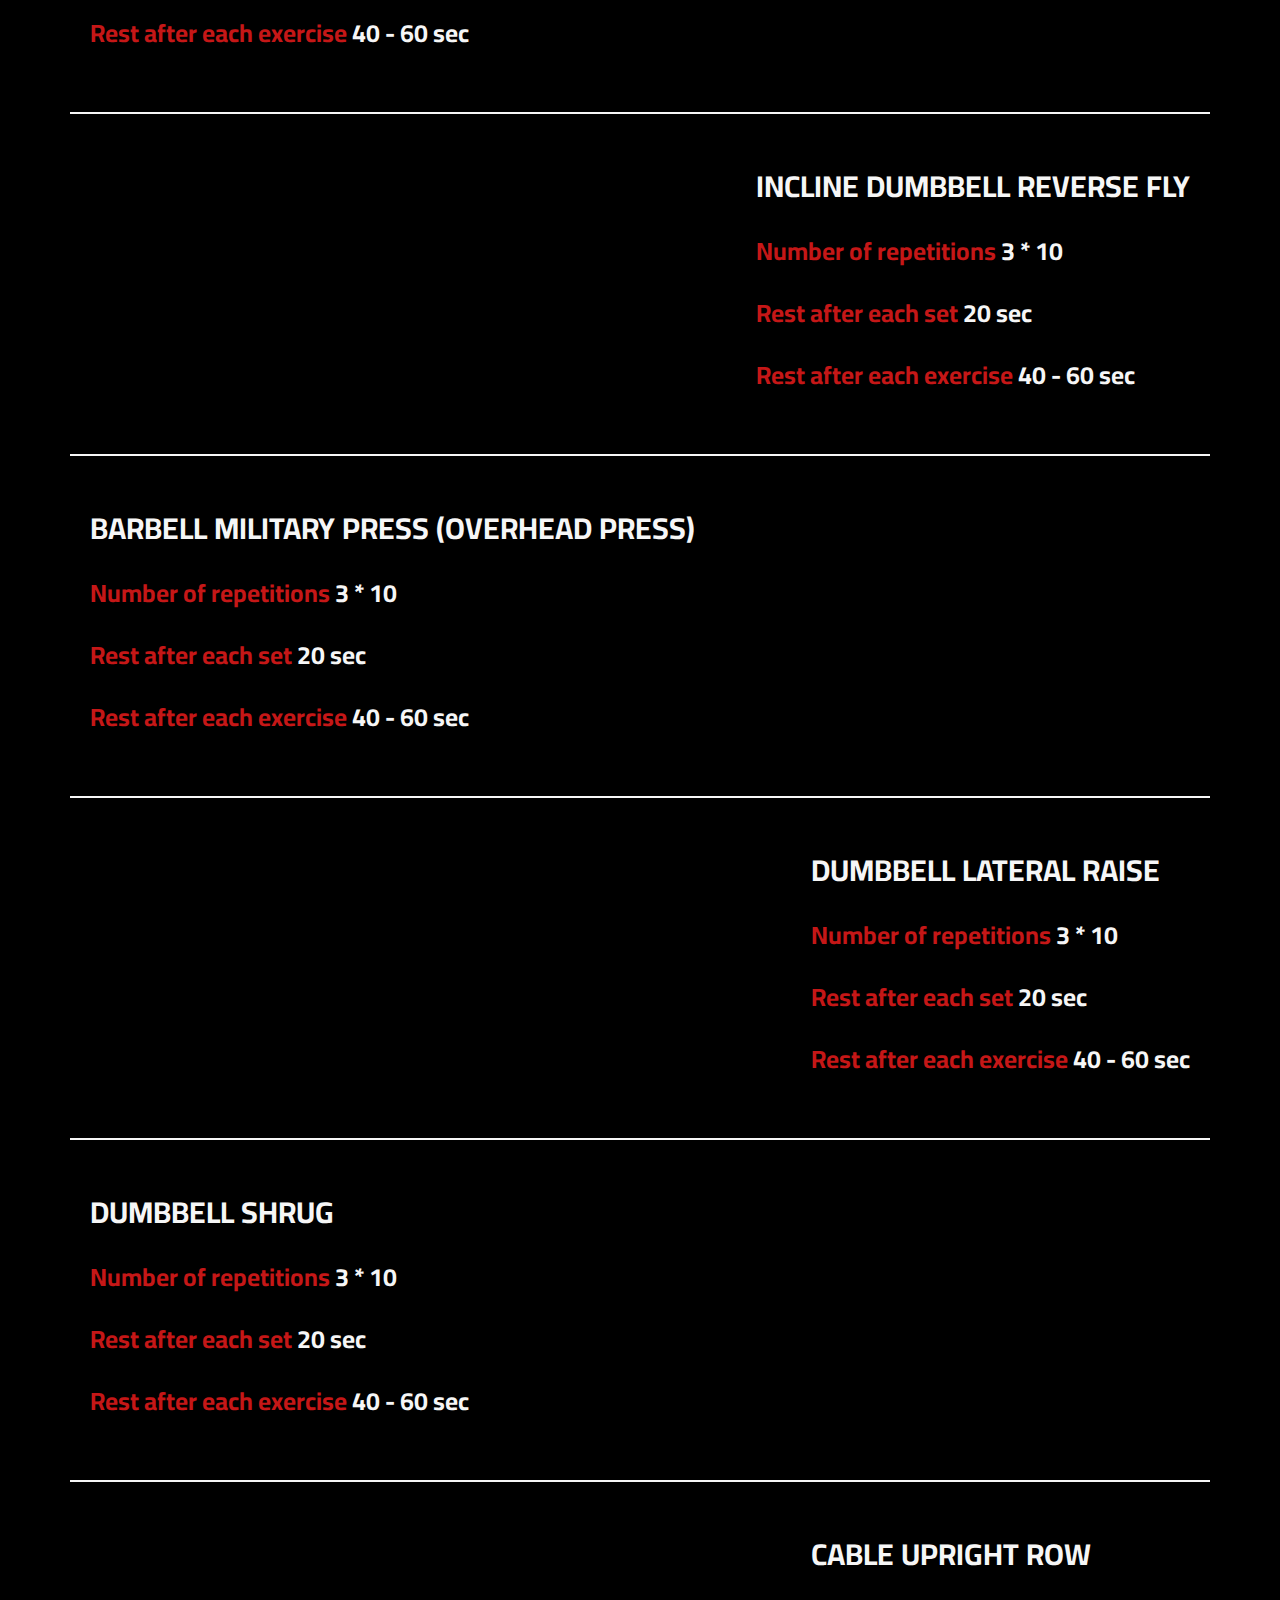
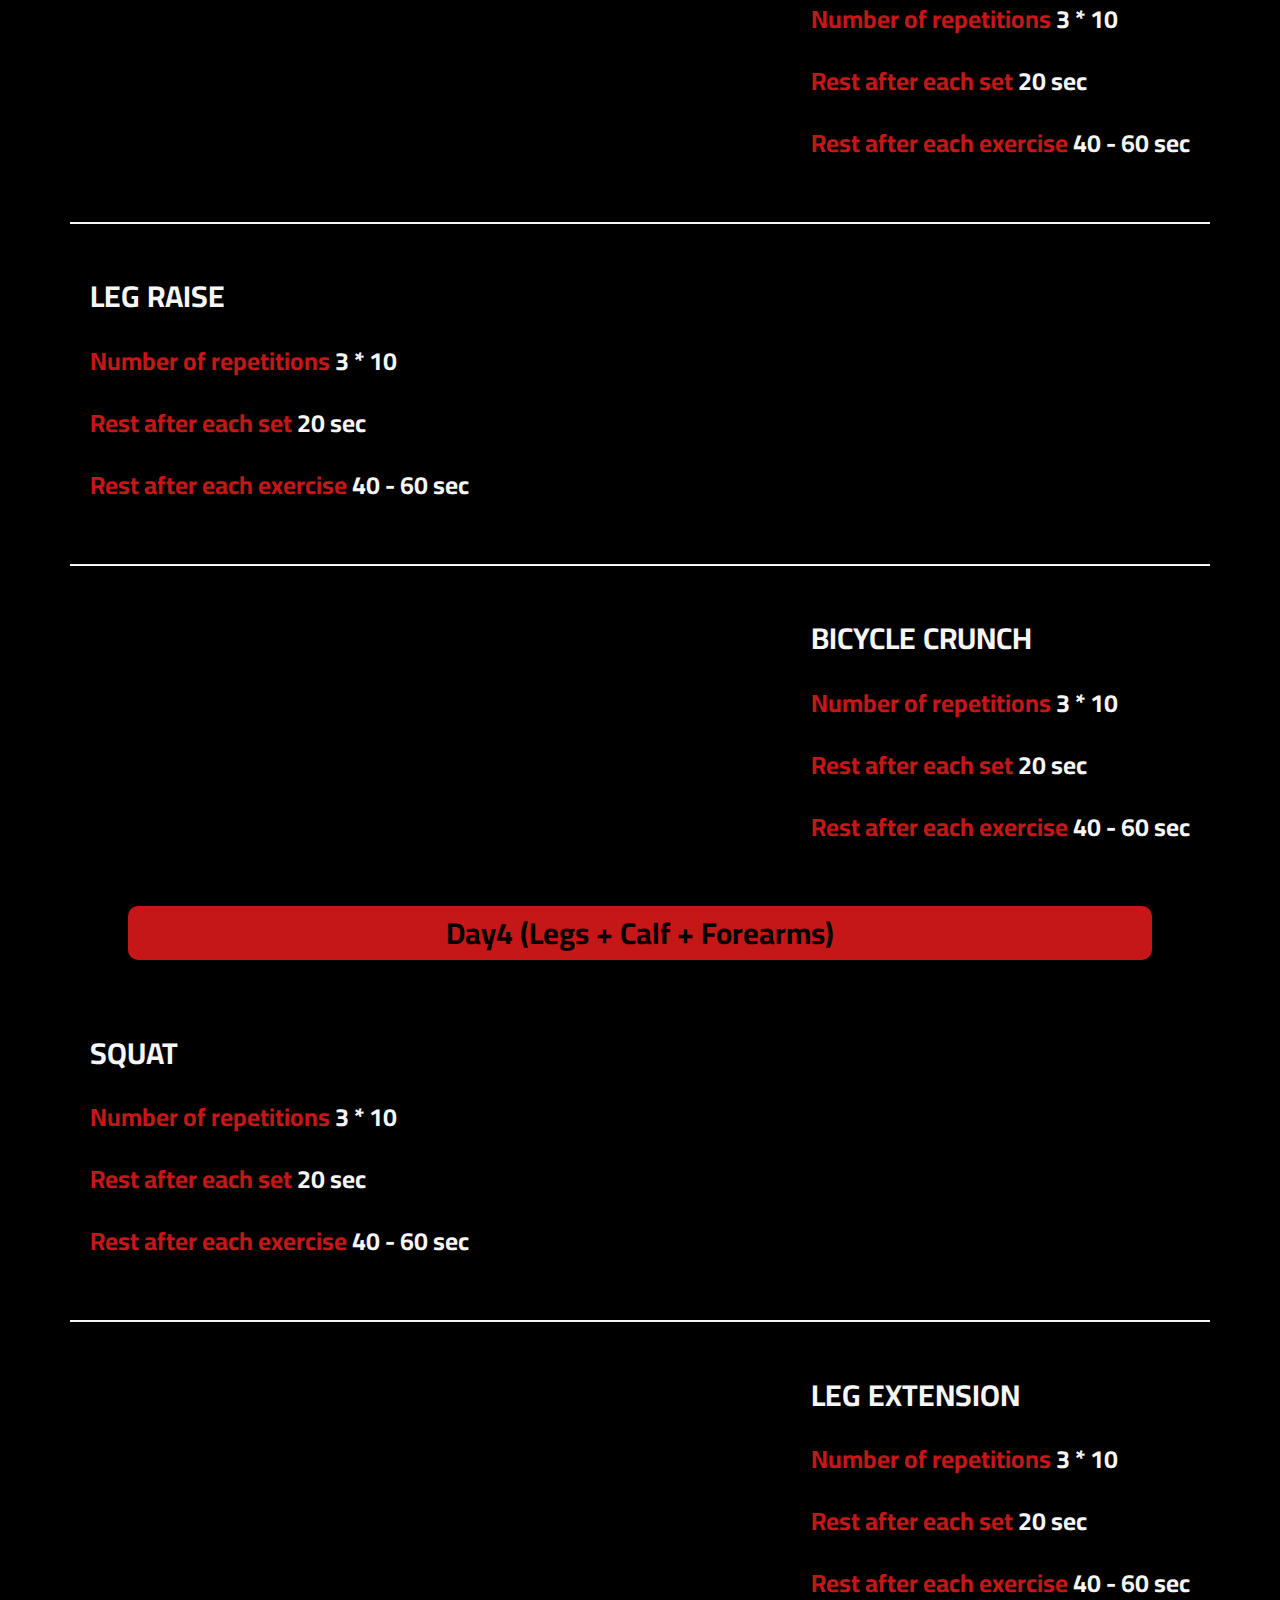
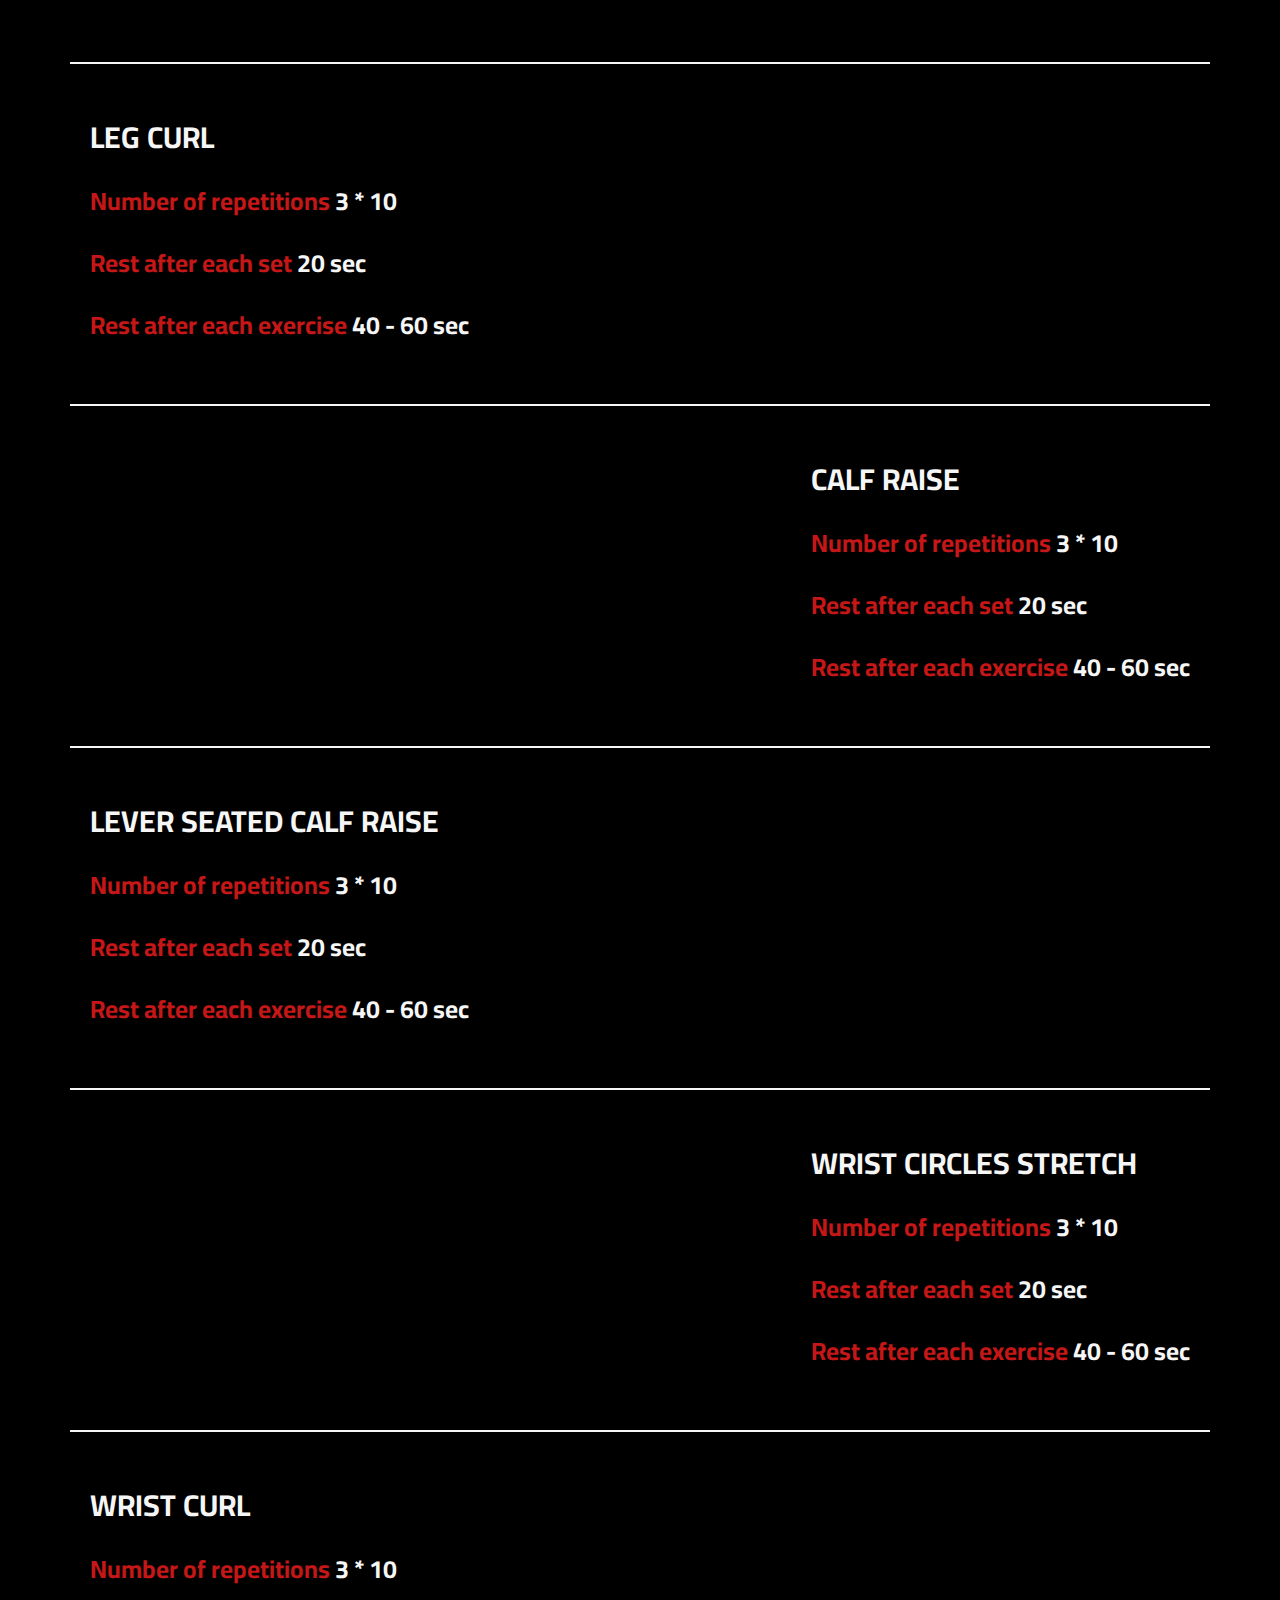
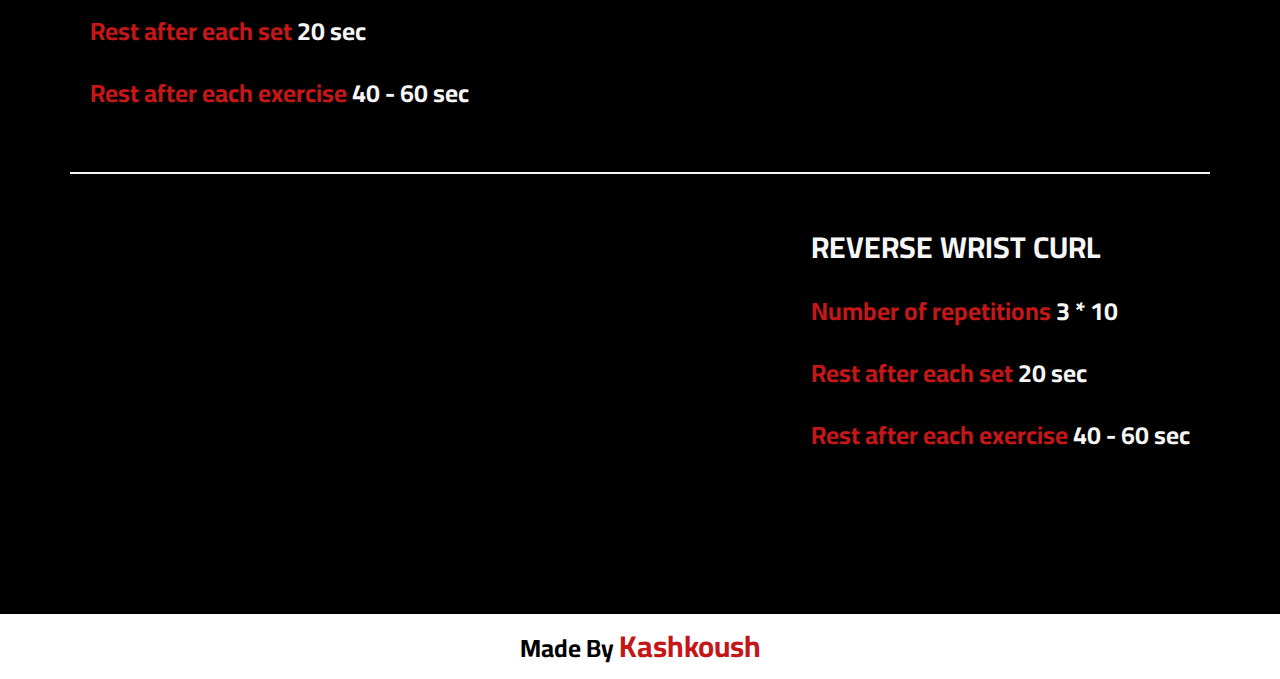
<file: Beginner.html>
<!DOCTYPE html>
<html lang="en">
<head>
    <meta charset="UTF-8">
    <meta http-equiv="X-UA-Compatible" content="IE=edge">
    <meta name="viewport" content="width=device-width, initial-scale=1.0">
    <title>ًBeginner</title>
    <!-- Style Css -->
    <link rel="stylesheet" href="css/turbino.css">
    <!-- Font Awesome Iqon -->
    <link rel="stylesheet" href="css/all.min.css">
    <!-- style normalize -->
    <link rel="stylesheet" href="css/normalize.css">
    <!-- Google fonts -->
    <link rel="preconnect" href="https://fonts.googleapis.com"><link rel="preconnect" href="https://fonts.gstatic.com" crossorigin><link href="https://fonts.googleapis.com/css2?family=Cairo:wght@200;300;400;500;600;700;800;900;1000&display=swap" rel="stylesheet">
    <!-- Animation WoW Css -->
    <link rel="stylesheet" href="css/animate.css">
    <!-- Animation WoW JS -->
    <script src="js/wow.min.js"></script>
    <script>
        new WOW().init();
    </script>
</head>
<body>
    <!-- Start Header -->
    <header>
        <section class="container">
            <section class="logo">
                <a href="index.html"><h1>Turbino <span>Gym</span></h1></a>
            </section>
            <nav>
                <ul>
                    <li><a href="index.html">Home</a></li>
                </ul>
            </nav>
            <section class="social">
                <a href="http://wa.me/+201111977715" target="_blank"><i class="fa-brands fa-whatsapp"></i></a>
                <a href="https://www.facebook.com/Turbino-GYM-787352821333763" target="_blank"><i class="fa-brands fa-facebook"></i></a>
            </section>
        </section>
    </header>
    <!-- End Header -->
    <!-- Start Exercises -->
    <section class="exercise">
        <h3 class="day-exercises">Day1 (Chest + Biceps)</h3>
        <section class="container">
            <section class="box">
                <section class="intro">
                    <h2>BENCH PRESS</h2>
                    <h4>Number of repetitions <span>3 * 10</span></h4>
                    <h4>Rest after each set <span>20 sec</span></h4>
                    <h4>Rest after each exercise <span>40 - 60 sec</span></h4>
                </section>
                <img src="images/Barbell-Bench-Press.gif" alt="" class="wow slideInRight" data-wow-duration="2s" data-wow-delay="0.3s">
            </section>
            <section class="box">
                <img src="images/Incline-Barbell-Bench-Press.gif" alt="" class="wow slideInLeft" data-wow-duration="2s" data-wow-delay="0.3s">
                <section class="intro">
                    <h2>INCLINE BARBELL BENCH PRESS</h2>
                    <h4>Number of repetitions <span>3 * 10</span></h4>
                    <h4>Rest after each set <span>20 sec</span></h4>
                    <h4>Rest after each exercise <span>40 - 60 sec</span></h4>
                </section>
            </section>
            <section class="box">
                <section class="intro">
                    <h2>DECLINE DUMBBELL PRESS</h2>
                    <h4>Number of repetitions <span>3 * 10</span></h4>
                    <h4>Rest after each set <span>20 sec</span></h4>
                    <h4>Rest after each exercise <span>40 - 60 sec</span></h4>
                </section>
                <img src="images/Decline-Dumbbell-Press.gif" alt="" class="wow slideInRight" data-wow-duration="2s" data-wow-delay="0.3s">
            </section>
            <section class="box">
                <img src="images/Dumbbell-Fly.gif" alt="" class="wow slideInLeft" data-wow-duration="2s" data-wow-delay="0.3s">
                <section class="intro">
                    <h2>DUMBBELL FLY</h2>
                    <h4>Number of repetitions <span>3 * 10</span></h4>
                    <h4>Rest after each set <span>20 sec</span></h4>
                    <h4>Rest after each exercise <span>40 - 60 sec</span></h4>
                </section>
            </section>
            <section class="box">
                <section class="intro">
                    <h2>DUMBBELL PULLOVER</h2>
                    <h4>Number of repetitions <span>3 * 10</span></h4>
                    <h4>Rest after each set <span>20 sec</span></h4>
                    <h4>Rest after each exercise <span>40 - 60 sec</span></h4>
                </section>
                <img src="images/DUMBBELL PULLOVER.gif" alt="" class="wow slideInRight" data-wow-duration="2s" data-wow-delay="0.3s">
            </section>
            <section class="box">
                <img src="images/BARBELL CURL.gif" alt="" class="wow slideInLeft" data-wow-duration="2s" data-wow-delay="0.3s">
                <section class="intro">
                    <h2>BARBELL CURL</h2>
                    <h4>Number of repetitions <span>3 * 10</span></h4>
                    <h4>Rest after each set <span>20 sec</span></h4>
                    <h4>Rest after each exercise <span>40 - 60 sec</span></h4>
                </section>
            </section>
            <section class="box">
                <section class="intro">
                    <h2>Z-BAR PREACHER CURL</h2>
                    <h4>Number of repetitions <span>3 * 10</span></h4>
                    <h4>Rest after each set <span>20 sec</span></h4>
                    <h4>Rest after each exercise <span>40 - 60 sec</span></h4>
                </section>
                <img src="images/Z-Bar-Preacher-Curl.gif" alt="" class="wow slideInRight" data-wow-duration="2s" data-wow-delay="0.3s">
            </section>
            <section class="box">
                <img src="images/Seated-Incline-Dumbbell-Curl.gif" alt="" class="wow slideInLeft" data-wow-duration="2s" data-wow-delay="0.3s">
                <section class="intro">
                    <h2>SEATED İNCLINE DUMBBELL CURL</h2>
                    <h4>Number of repetitions <span>3 * 10</span></h4>
                    <h4>Rest after each set <span>20 sec</span></h4>
                    <h4>Rest after each exercise <span>40 - 60 sec</span></h4>
                </section>
            </section>
            <section class="box">
                <section class="intro">
                    <h2>CONCENTRATION CURL</h2>
                    <h4>Number of repetitions <span>3 * 10</span></h4>
                    <h4>Rest after each set <span>20 sec</span></h4>
                    <h4>Rest after each exercise <span>40 - 60 sec</span></h4>
                </section>
                <img src="images/CONCENTRATION CURL.gif" alt="" class="wow slideInRight" data-wow-duration="2s" data-wow-delay="0.3s">
            </section>
        </section>
        <h3 class="day-exercises">Day2 (Back + Triceps)</h3>
        <section class="container">
            <section class="box">
                <section class="intro">
                    <h2>DEADLIFT</h2>
                    <h4>Number of repetitions <span>3 * 10</span></h4>
                    <h4>Rest after each set <span>20 sec</span></h4>
                    <h4>Rest after each exercise <span>40 - 60 sec</span></h4>
                </section>
                <img src="images/Barbell-Deadlift.gif" alt="" class="wow slideInRight" data-wow-duration="2s" data-wow-delay="0.3s">
            </section>
            <section class="box">
                <img src="images/Chin-Up.gif" alt="" class="wow slideInLeft" data-wow-duration="2s" data-wow-delay="0.3s">
                <section class="intro">
                    <h2>CHIN-UP</h2>
                    <h4>Number of repetitions <span>3 * 10</span></h4>
                    <h4>Rest after each set <span>20 sec</span></h4>
                    <h4>Rest after each exercise <span>40 - 60 sec</span></h4>
                </section>
            </section>
            <section class="box">
                <section class="intro">
                    <h2>DUMBBELL ROW</h2>
                    <h4>Number of repetitions <span>3 * 10</span></h4>
                    <h4>Rest after each set <span>20 sec</span></h4>
                    <h4>Rest after each exercise <span>40 - 60 sec</span></h4>
                </section>
                <img src="images/Dumbbell-Row.gif" alt="" class="wow slideInRight" data-wow-duration="2s" data-wow-delay="0.3s">
            </section>
            <section class="box">
                <img src="images/Seated-Cable-Row.gif" alt="" class="wow slideInLeft" data-wow-duration="2s" data-wow-delay="0.3s">
                <section class="intro">
                    <h2>SEATED CABLE ROW</h2>
                    <h4>Number of repetitions <span>3 * 10</span></h4>
                    <h4>Rest after each set <span>20 sec</span></h4>
                    <h4>Rest after each exercise <span>40 - 60 sec</span></h4>
                </section>
            </section>
            <section class="box">
                <section class="intro">
                    <h2>LAT PULLDOWN</h2>
                    <h4>Number of repetitions <span>3 * 10</span></h4>
                    <h4>Rest after each set <span>20 sec</span></h4>
                    <h4>Rest after each exercise <span>40 - 60 sec</span></h4>
                </section>
                <img src="images/Lat-Pulldown.gif" alt="" class="wow slideInRight" data-wow-duration="2s" data-wow-delay="0.3s">
            </section>
            <section class="box">
                <img src="images/PUSH-DOWN.gif" alt="" class="wow slideInLeft" data-wow-duration="2s" data-wow-delay="0.3s">
                <section class="intro">
                    <h2>PUSH-DOWN</h2>
                    <h4>Number of repetitions <span>3 * 10</span></h4>
                    <h4>Rest after each set <span>20 sec</span></h4>
                    <h4>Rest after each exercise <span>40 - 60 sec</span></h4>
                </section>
            </section>
            <section class="box">
                <section class="intro">
                    <h2>TRICEPS DIPS</h2>
                    <h4>Number of repetitions <span>3 * 10</span></h4>
                    <h4>Rest after each set <span>20 sec</span></h4>
                    <h4>Rest after each exercise <span>40 - 60 sec</span></h4>
                </section>
                <img src="images/TRICEPS DIPS.gif" alt="" class="wow slideInRight" data-wow-duration="2s" data-wow-delay="0.3s">
            </section>
            <section class="box">
                <img src="images/ONE ARM REVERSE PUSHDOWN.gif" alt="" class="wow slideInLeft" data-wow-duration="2s" data-wow-delay="0.3s">
                <section class="intro">
                    <h2>ONE ARM REVERSE PUSHDOWN</h2>
                    <h4>Number of repetitions <span>3 * 10</span></h4>
                    <h4>Rest after each set <span>20 sec</span></h4>
                    <h4>Rest after each exercise <span>40 - 60 sec</span></h4>
                </section>
            </section>
        </section>
        <h3 class="day-exercises">Day3 (Shoulders + Abs)</h3>
        <section class="container">
            <section class="box">
                <section class="intro">
                    <h2>SMITH MACHINE SHOULDER PRESS</h2>
                    <h4>Number of repetitions <span>3 * 10</span></h4>
                    <h4>Rest after each set <span>20 sec</span></h4>
                    <h4>Rest after each exercise <span>40 - 60 sec</span></h4>
                </section>
                <img src="images/SMITH MACHINE SHOULDER PRESS.gif" alt="" class="wow slideInRight" data-wow-duration="2s" data-wow-delay="0.3s">
            </section>
            <section class="box">
                <img src="images/INCLINE DUMBBELL REVERSE FLY.gif" alt="" class="wow slideInLeft" data-wow-duration="2s" data-wow-delay="0.3s">
                <section class="intro">
                    <h2>INCLINE DUMBBELL REVERSE FLY</h2>
                    <h4>Number of repetitions <span>3 * 10</span></h4>
                    <h4>Rest after each set <span>20 sec</span></h4>
                    <h4>Rest after each exercise <span>40 - 60 sec</span></h4>
                </section>
            </section>
            <section class="box">
                <section class="intro">
                    <h2>BARBELL MILITARY PRESS (OVERHEAD PRESS)</h2>
                    <h4>Number of repetitions <span>3 * 10</span></h4>
                    <h4>Rest after each set <span>20 sec</span></h4>
                    <h4>Rest after each exercise <span>40 - 60 sec</span></h4>
                </section>
                <img src="images/BARBELL MILITARY PRESS (OVERHEAD PRESS).gif" alt="" class="wow slideInRight" data-wow-duration="2s" data-wow-delay="0.3s">
            </section>
            <section class="box">
                <img src="images/Dumbbell-Lateral-Raise.gif" alt="" class="wow slideInLeft" data-wow-duration="2s" data-wow-delay="0.3s">
                <section class="intro">
                    <h2>DUMBBELL LATERAL RAISE</h2>
                    <h4>Number of repetitions <span>3 * 10</span></h4>
                    <h4>Rest after each set <span>20 sec</span></h4>
                    <h4>Rest after each exercise <span>40 - 60 sec</span></h4>
                </section>
            </section>
            <section class="box">
                <section class="intro">
                    <h2>DUMBBELL SHRUG</h2>
                    <h4>Number of repetitions <span>3 * 10</span></h4>
                    <h4>Rest after each set <span>20 sec</span></h4>
                    <h4>Rest after each exercise <span>40 - 60 sec</span></h4>
                </section>
                <img src="images/DUMBBELL SHRUG.gif" alt="" class="wow slideInRight" data-wow-duration="2s" data-wow-delay="0.3s">
            </section>
            <section class="box">
                <img src="images/CABLE UPRIGHT ROW.gif" alt="" class="wow slideInLeft" data-wow-duration="2s" data-wow-delay="0.3s">
                <section class="intro">
                    <h2>CABLE UPRIGHT ROW</h2>
                    <h4>Number of repetitions <span>3 * 10</span></h4>
                    <h4>Rest after each set <span>20 sec</span></h4>
                    <h4>Rest after each exercise <span>40 - 60 sec</span></h4>
                </section>
            </section>
            <section class="box">
                <section class="intro">
                    <h2>LEG RAISE</h2>
                    <h4>Number of repetitions <span>3 * 10</span></h4>
                    <h4>Rest after each set <span>20 sec</span></h4>
                    <h4>Rest after each exercise <span>40 - 60 sec</span></h4>
                </section>
                <img src="images/LEG RAISE.gif" alt="" class="wow slideInRight" data-wow-duration="2s" data-wow-delay="0.3s">
            </section>
            <section class="box">
                <img src="images/BICYCLE CRUNCH.gif" alt="" class="wow slideInLeft" data-wow-duration="2s" data-wow-delay="0.3s">
                <section class="intro">
                    <h2>BICYCLE CRUNCH</h2>
                    <h4>Number of repetitions <span>3 * 10</span></h4>
                    <h4>Rest after each set <span>20 sec</span></h4>
                    <h4>Rest after each exercise <span>40 - 60 sec</span></h4>
                </section>
            </section>
        </section>
        <h3 class="day-exercises">Day4 (Legs + Calf + Forearms)</h3>
        <section class="container">
            <section class="box">
                <section class="intro">
                    <h2>SQUAT</h2>
                    <h4>Number of repetitions <span>3 * 10</span></h4>
                    <h4>Rest after each set <span>20 sec</span></h4>
                    <h4>Rest after each exercise <span>40 - 60 sec</span></h4>
                </section>
                <img src="images/BARBELL-SQUAT.gif" alt="" class="wow slideInRight" data-wow-duration="2s" data-wow-delay="0.3s">
            </section>
            <section class="box">
                <img src="images/LEG-EXTENSION.gif" alt="" class="wow slideInLeft" data-wow-duration="2s" data-wow-delay="0.3s">
                <section class="intro">
                    <h2>LEG EXTENSION</h2>
                    <h4>Number of repetitions <span>3 * 10</span></h4>
                    <h4>Rest after each set <span>20 sec</span></h4>
                    <h4>Rest after each exercise <span>40 - 60 sec</span></h4>
                </section>
            </section>
            <section class="box">
                <section class="intro">
                    <h2>LEG CURL</h2>
                    <h4>Number of repetitions <span>3 * 10</span></h4>
                    <h4>Rest after each set <span>20 sec</span></h4>
                    <h4>Rest after each exercise <span>40 - 60 sec</span></h4>
                </section>
                <img src="images/Leg-Curl.gif" alt="" class="wow slideInRight" data-wow-duration="2s" data-wow-delay="0.3s">
            </section>
            <section class="box">
                <img src="images/CALF RAISE.gif" alt="" class="wow slideInLeft" data-wow-duration="2s" data-wow-delay="0.3s">
                <section class="intro">
                    <h2>CALF RAISE</h2>
                    <h4>Number of repetitions <span>3 * 10</span></h4>
                    <h4>Rest after each set <span>20 sec</span></h4>
                    <h4>Rest after each exercise <span>40 - 60 sec</span></h4>
                </section>
            </section>
            <section class="box">
                <section class="intro">
                    <h2>LEVER SEATED CALF RAISE</h2>
                    <h4>Number of repetitions <span>3 * 10</span></h4>
                    <h4>Rest after each set <span>20 sec</span></h4>
                    <h4>Rest after each exercise <span>40 - 60 sec</span></h4>
                </section>
                <img src="images/Lever-Seated-Calf-Raise.gif" alt="" class="wow slideInRight" data-wow-duration="2s" data-wow-delay="0.3s">
            </section>
            <section class="box">
                <img src="images/WRIST CIRCLES STRETCH.gif" alt="" class="wow slideInLeft" data-wow-duration="2s" data-wow-delay="0.3s">
                <section class="intro">
                    <h2>WRIST CIRCLES STRETCH</h2>
                    <h4>Number of repetitions <span>3 * 10</span></h4>
                    <h4>Rest after each set <span>20 sec</span></h4>
                    <h4>Rest after each exercise <span>40 - 60 sec</span></h4>
                </section>
            </section>
            <section class="box">
                <section class="intro">
                    <h2>WRIST CURL</h2>
                    <h4>Number of repetitions <span>3 * 10</span></h4>
                    <h4>Rest after each set <span>20 sec</span></h4>
                    <h4>Rest after each exercise <span>40 - 60 sec</span></h4>
                </section>
                <img src="images/WRIST CURL.gif" alt="" class="wow slideInRight" data-wow-duration="2s" data-wow-delay="0.3s">
            </section>
            <section class="box">
                <img src="images/REVERSE WRIST CURL.gif" alt="" class="wow slideInLeft" data-wow-duration="2s" data-wow-delay="0.3s">
                <section class="intro">
                    <h2>REVERSE WRIST CURL</h2>
                    <h4>Number of repetitions <span>3 * 10</span></h4>
                    <h4>Rest after each set <span>20 sec</span></h4>
                    <h4>Rest after each exercise <span>40 - 60 sec</span></h4>
                </section>
            </section>
        </section>
    </section>
    <!-- Start Exercises -->
    <!-- Start Footer -->
    <footer>
        <h2 style="background-color: white; color: black;">Made By <span>Kashkoush</span></h2>
    </footer>
    <!-- End Footer -->
</body>
</html>
</file>
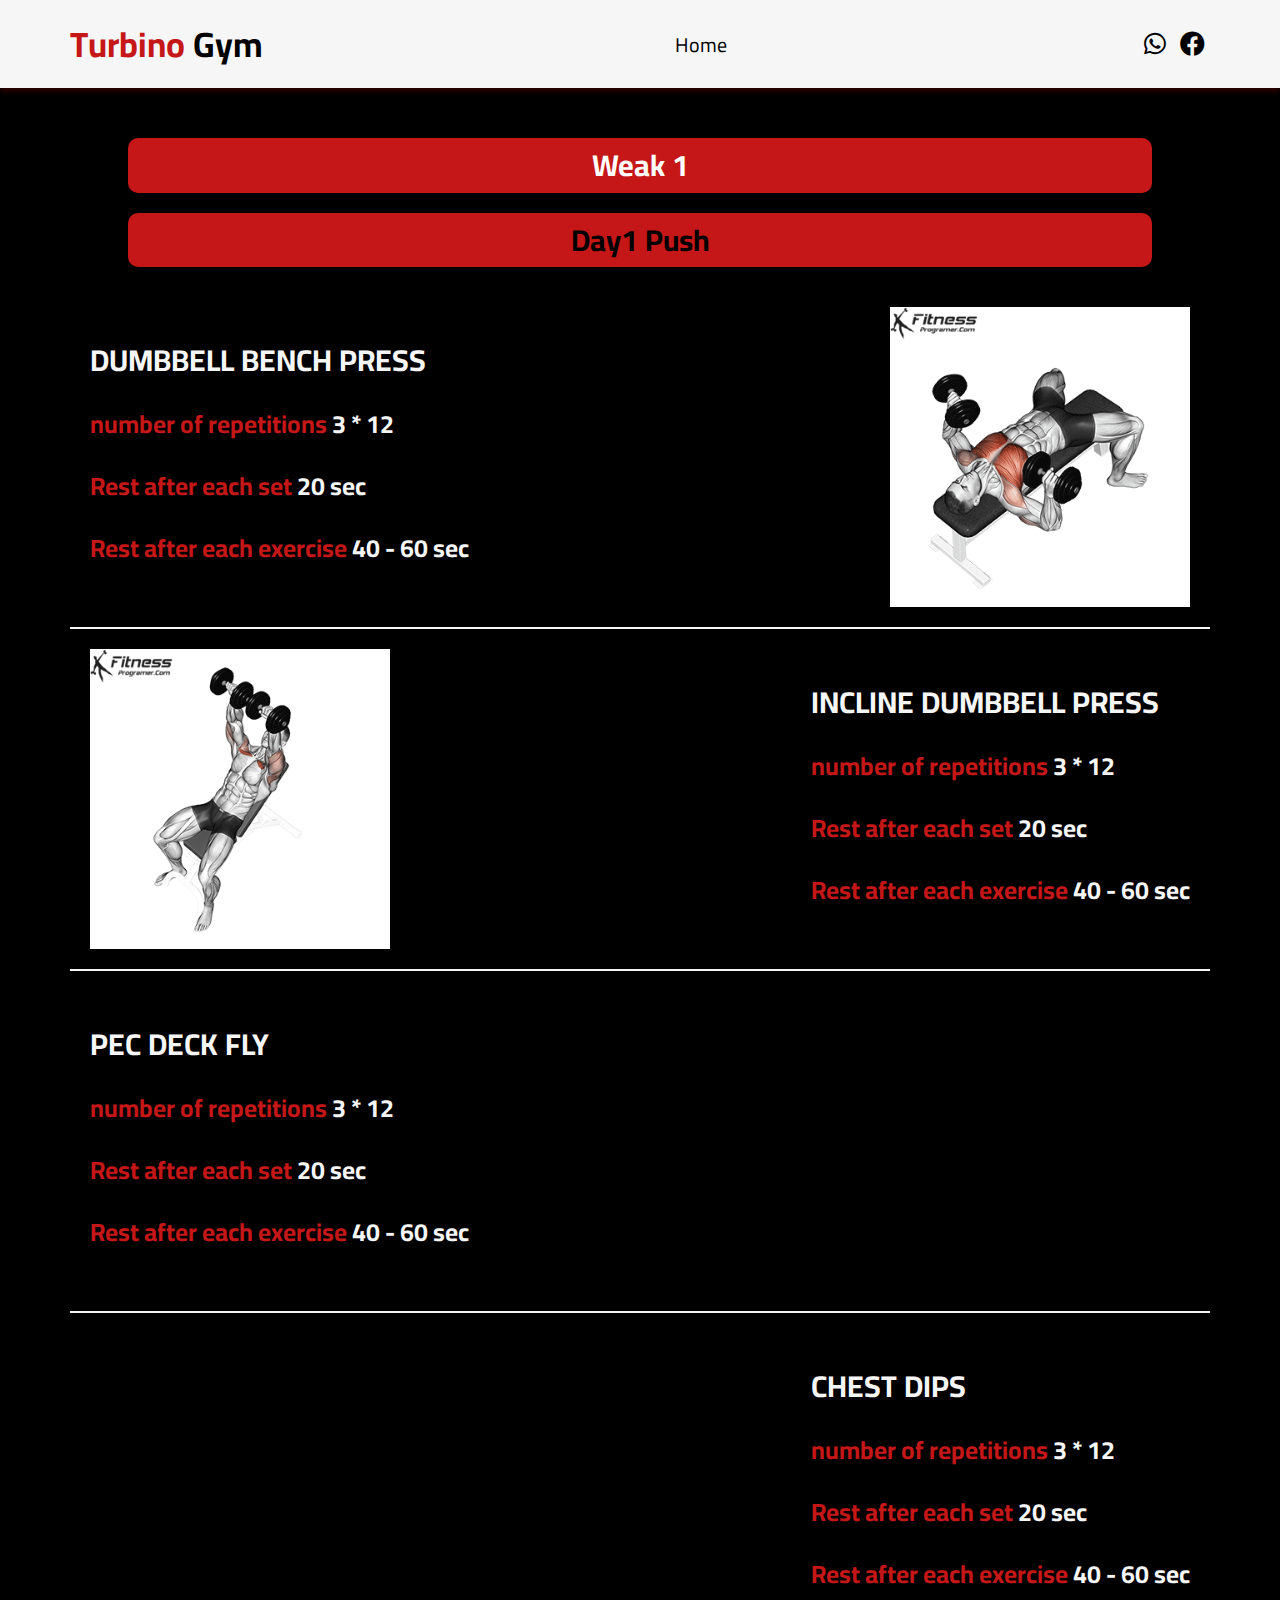
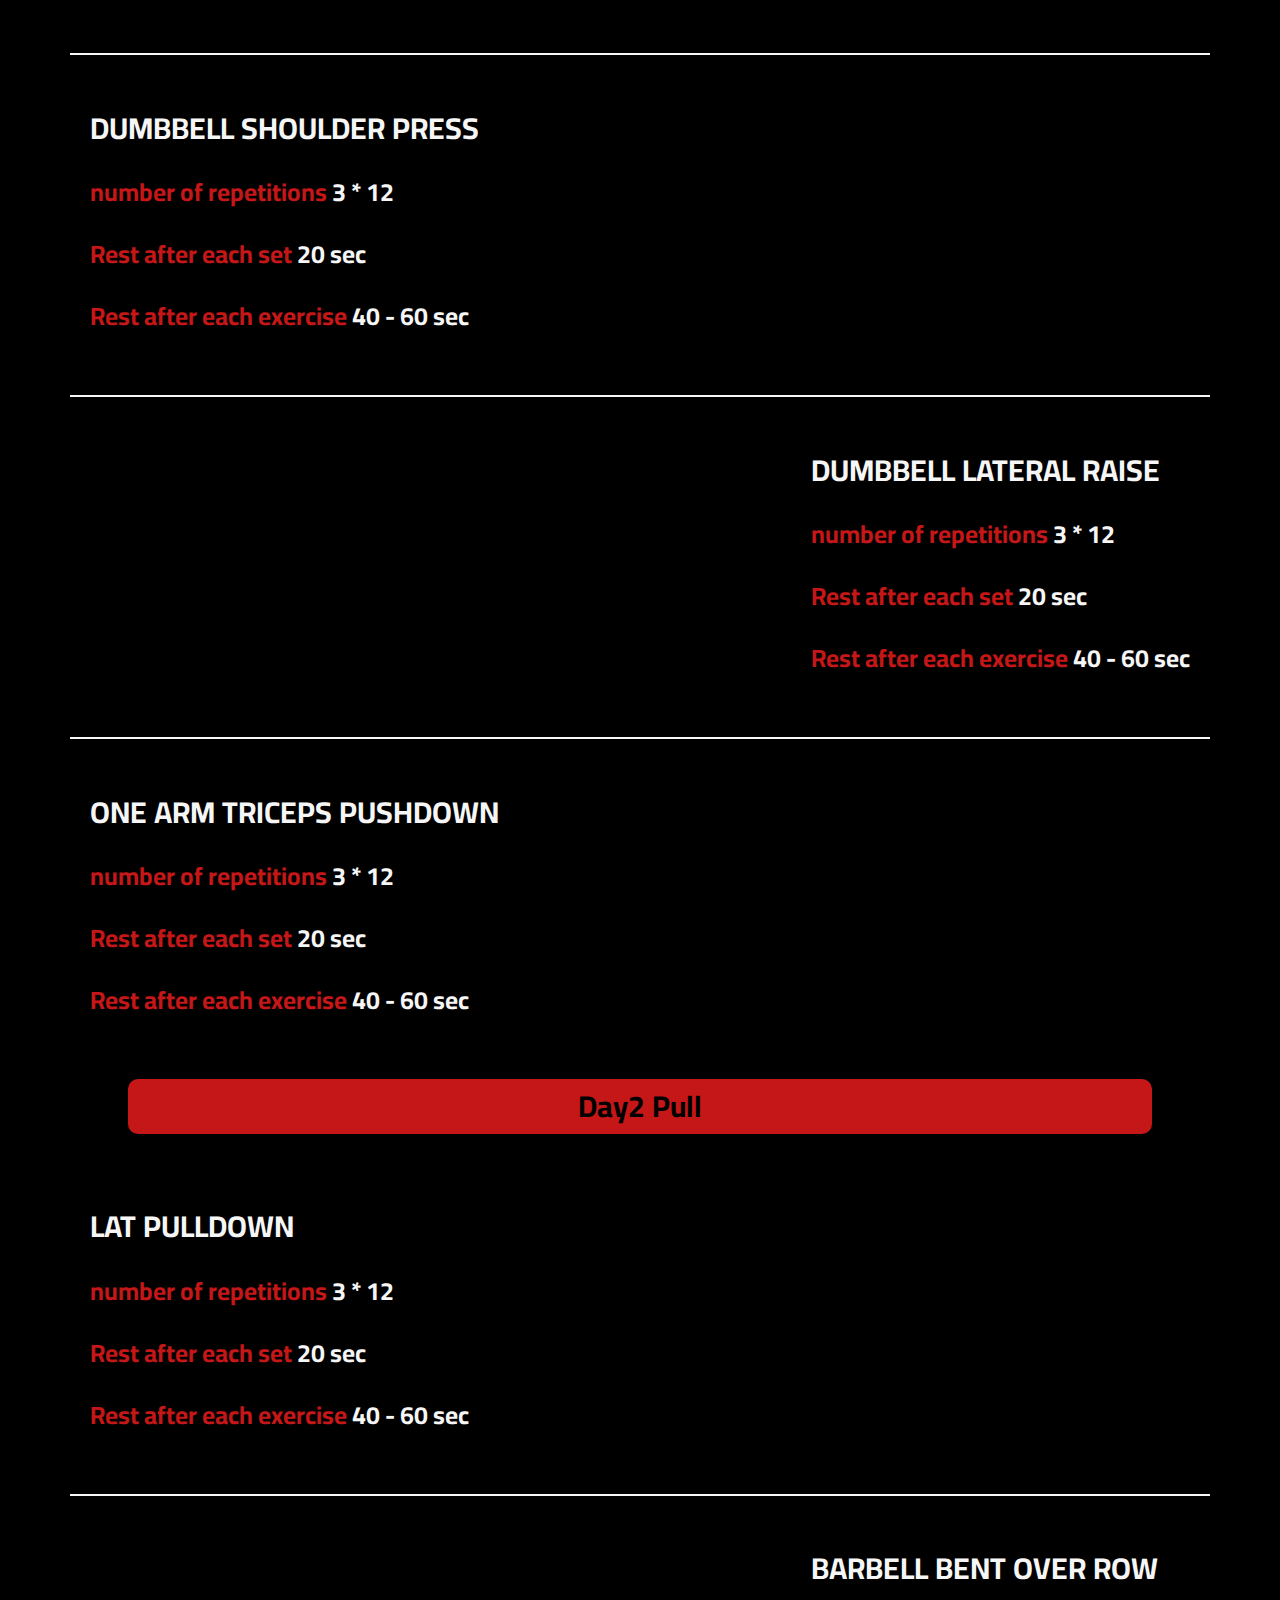
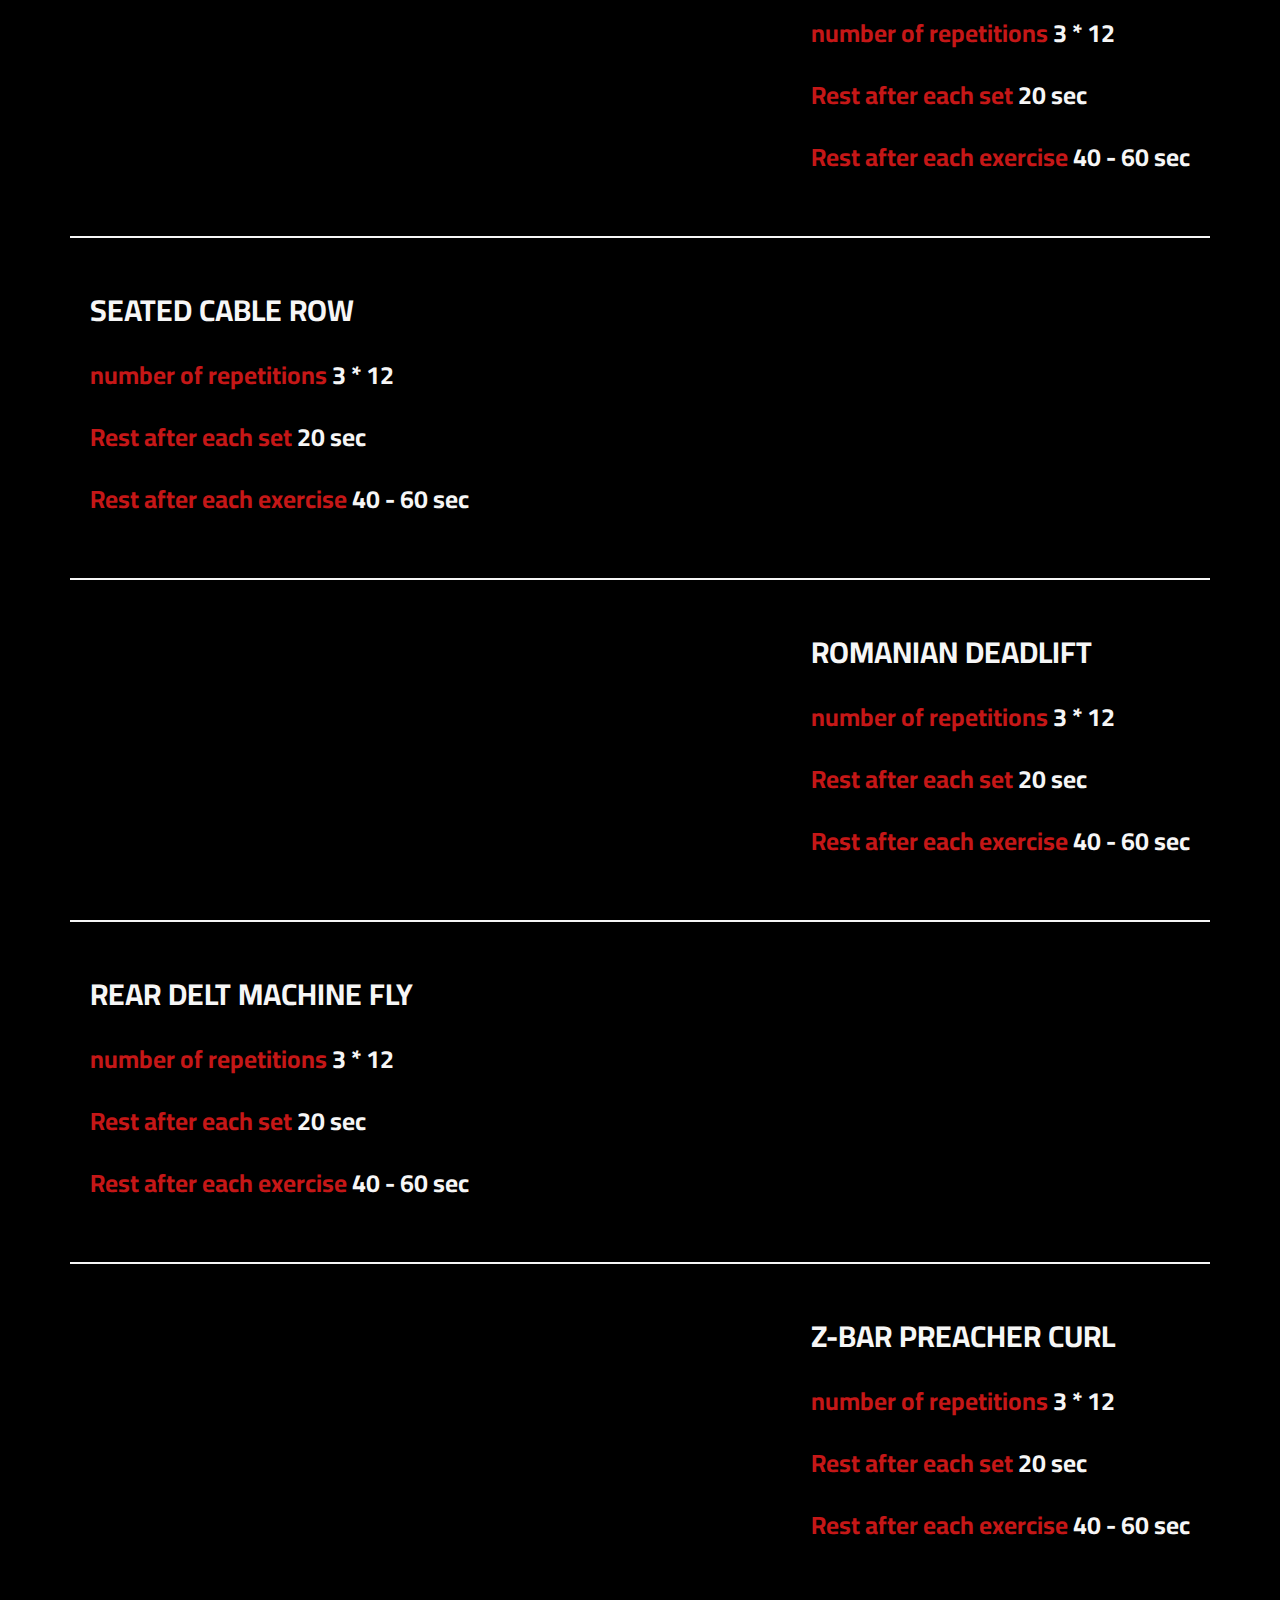
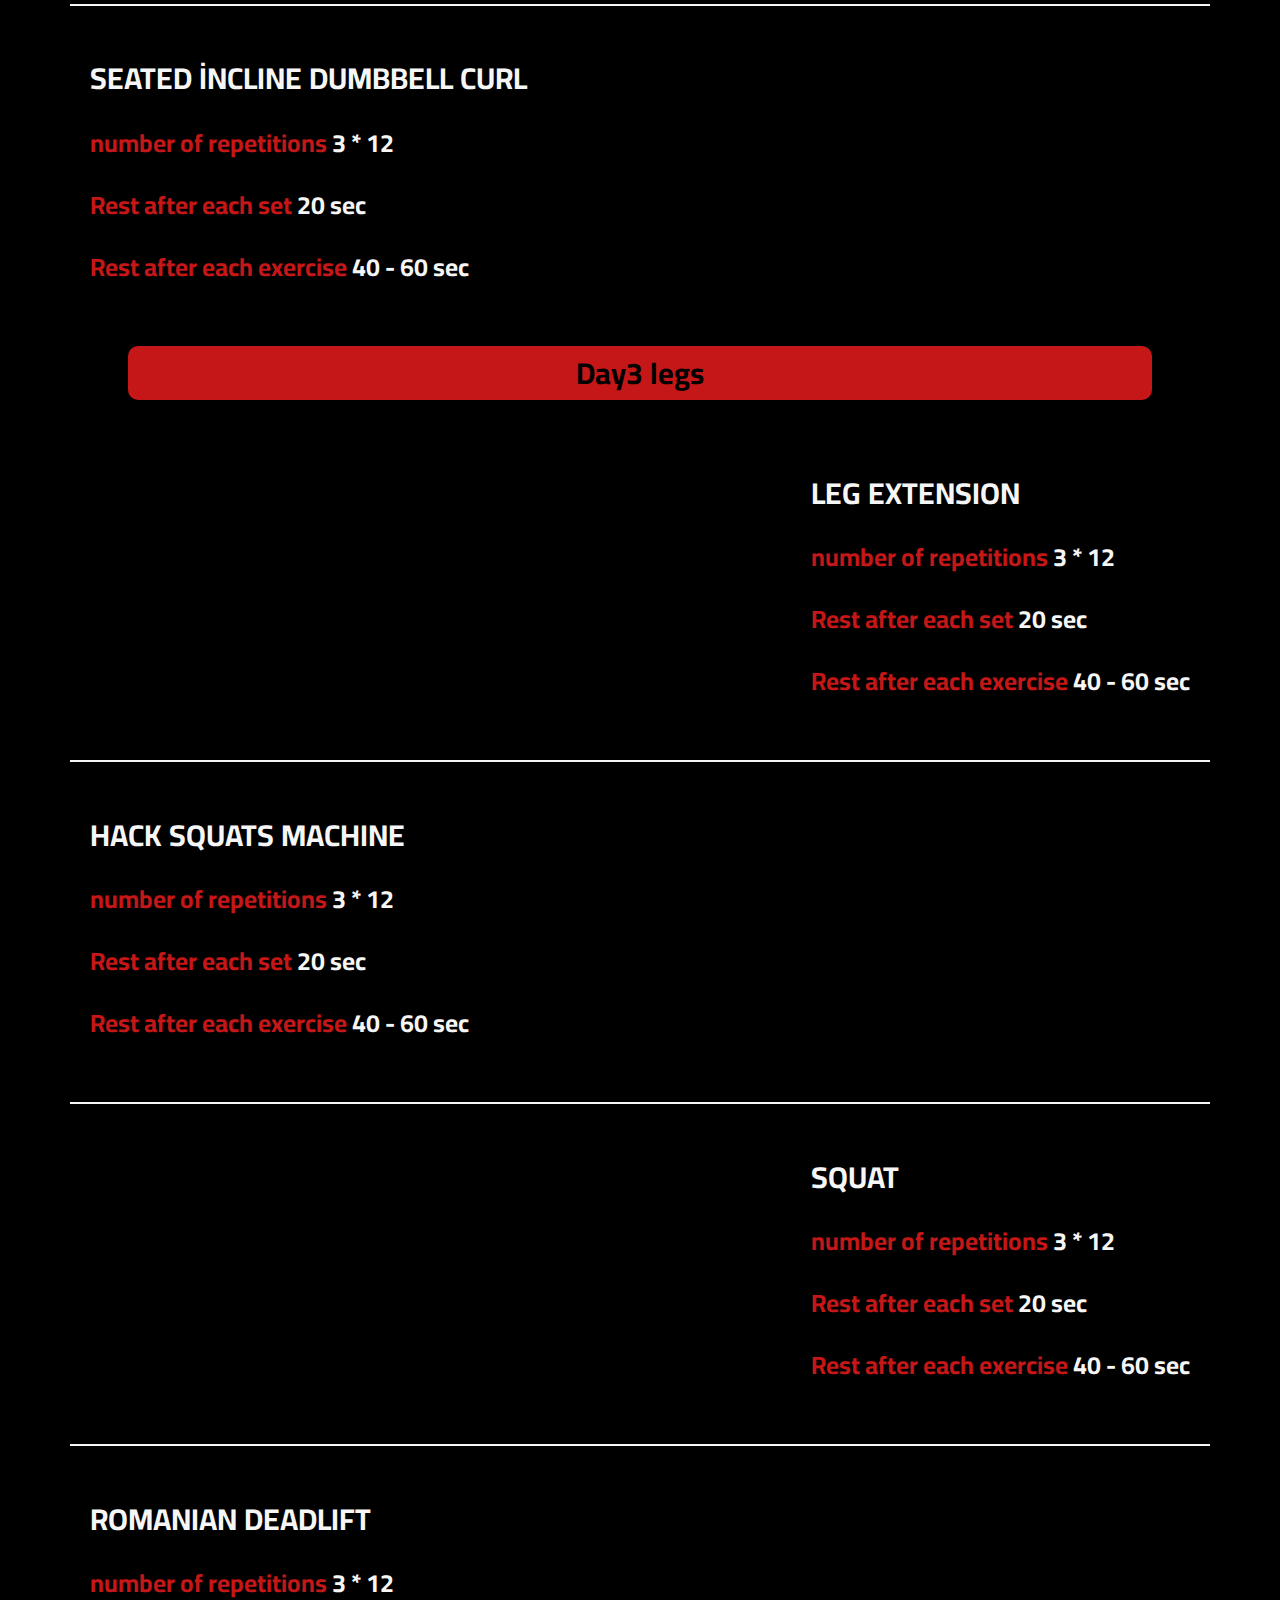
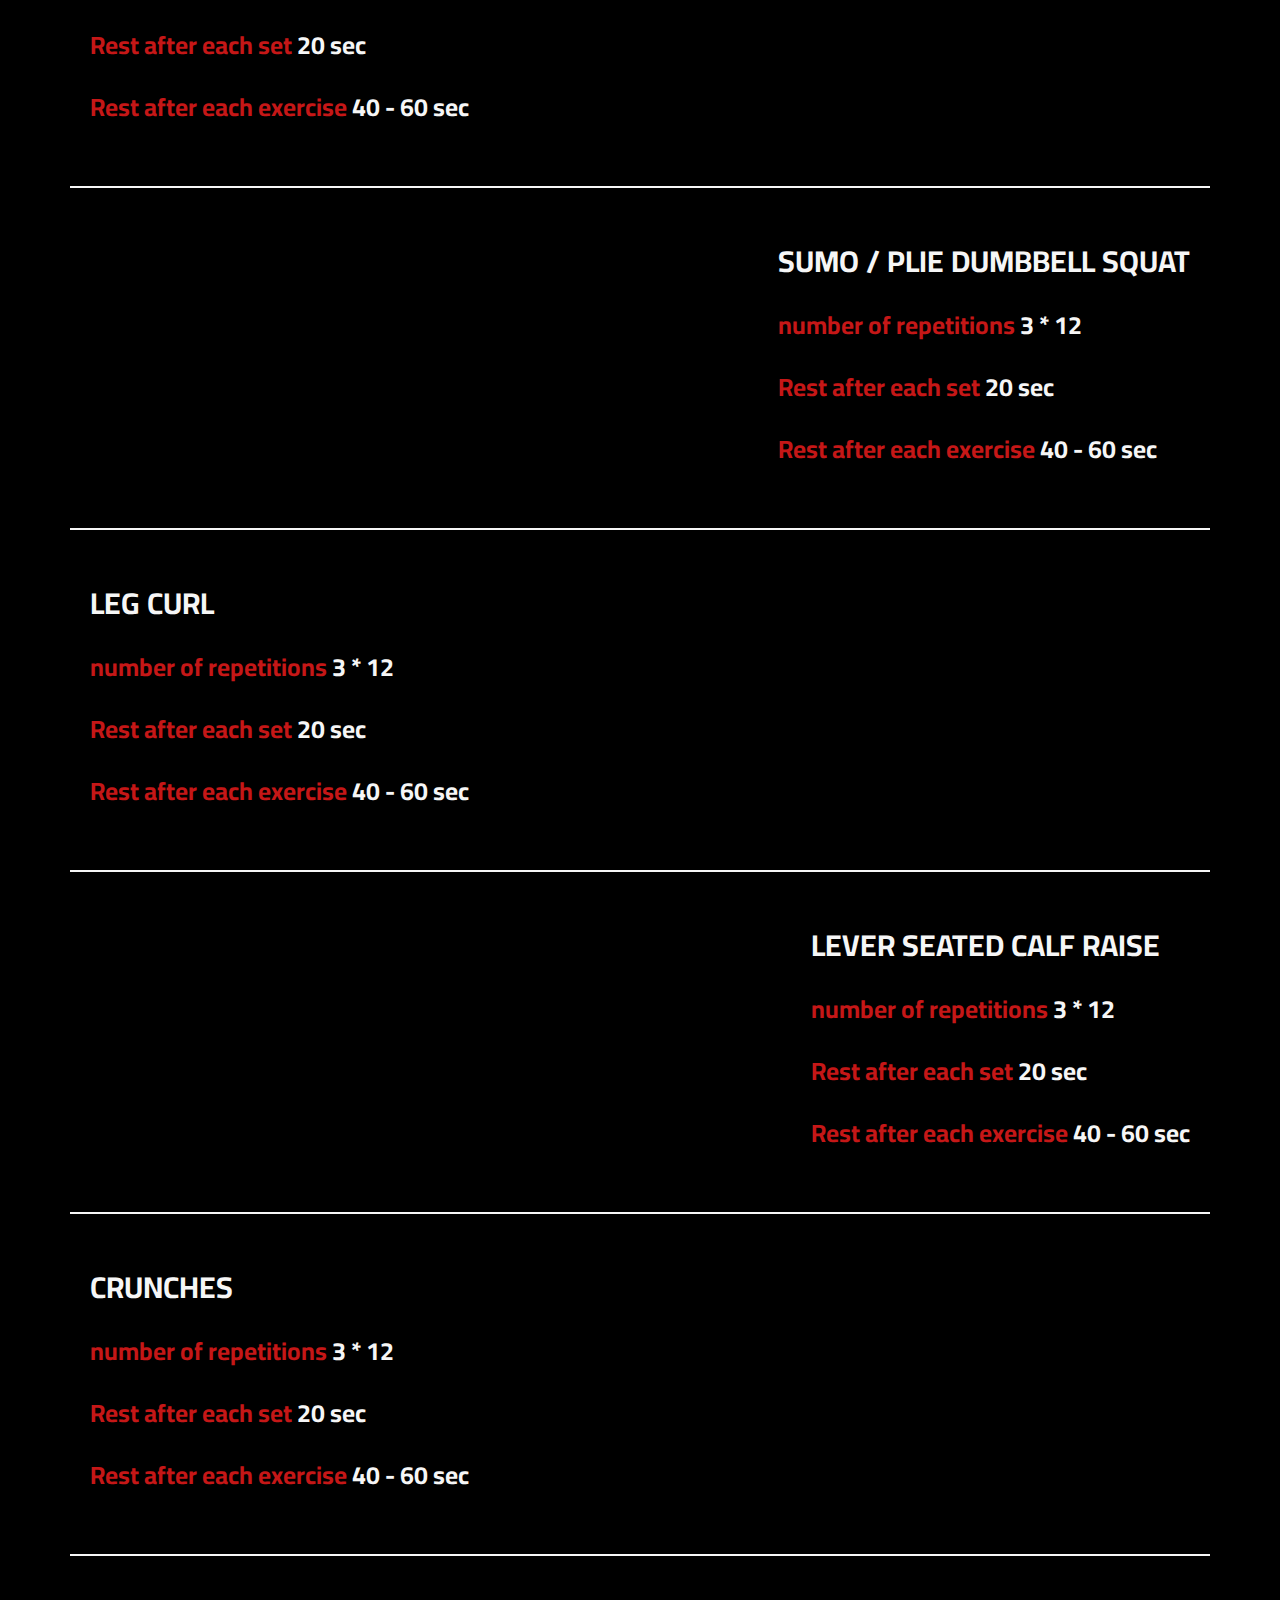
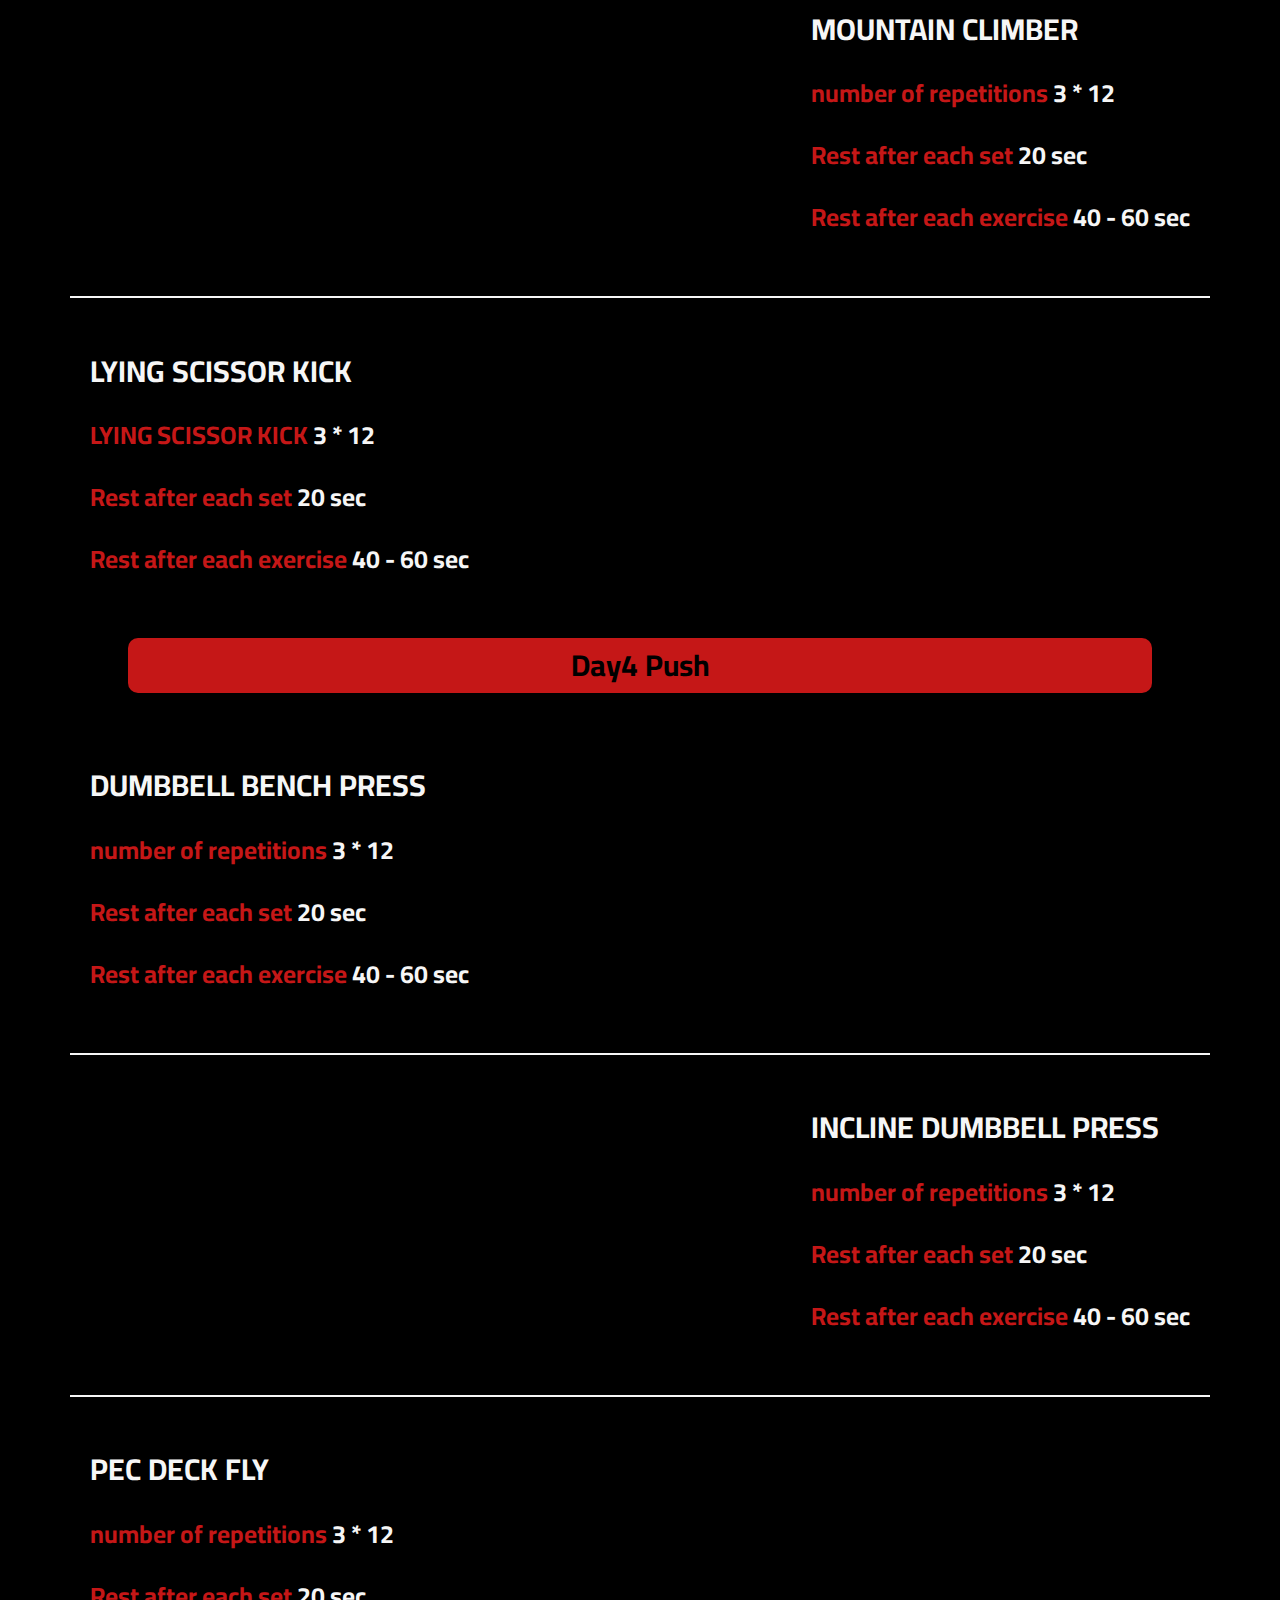
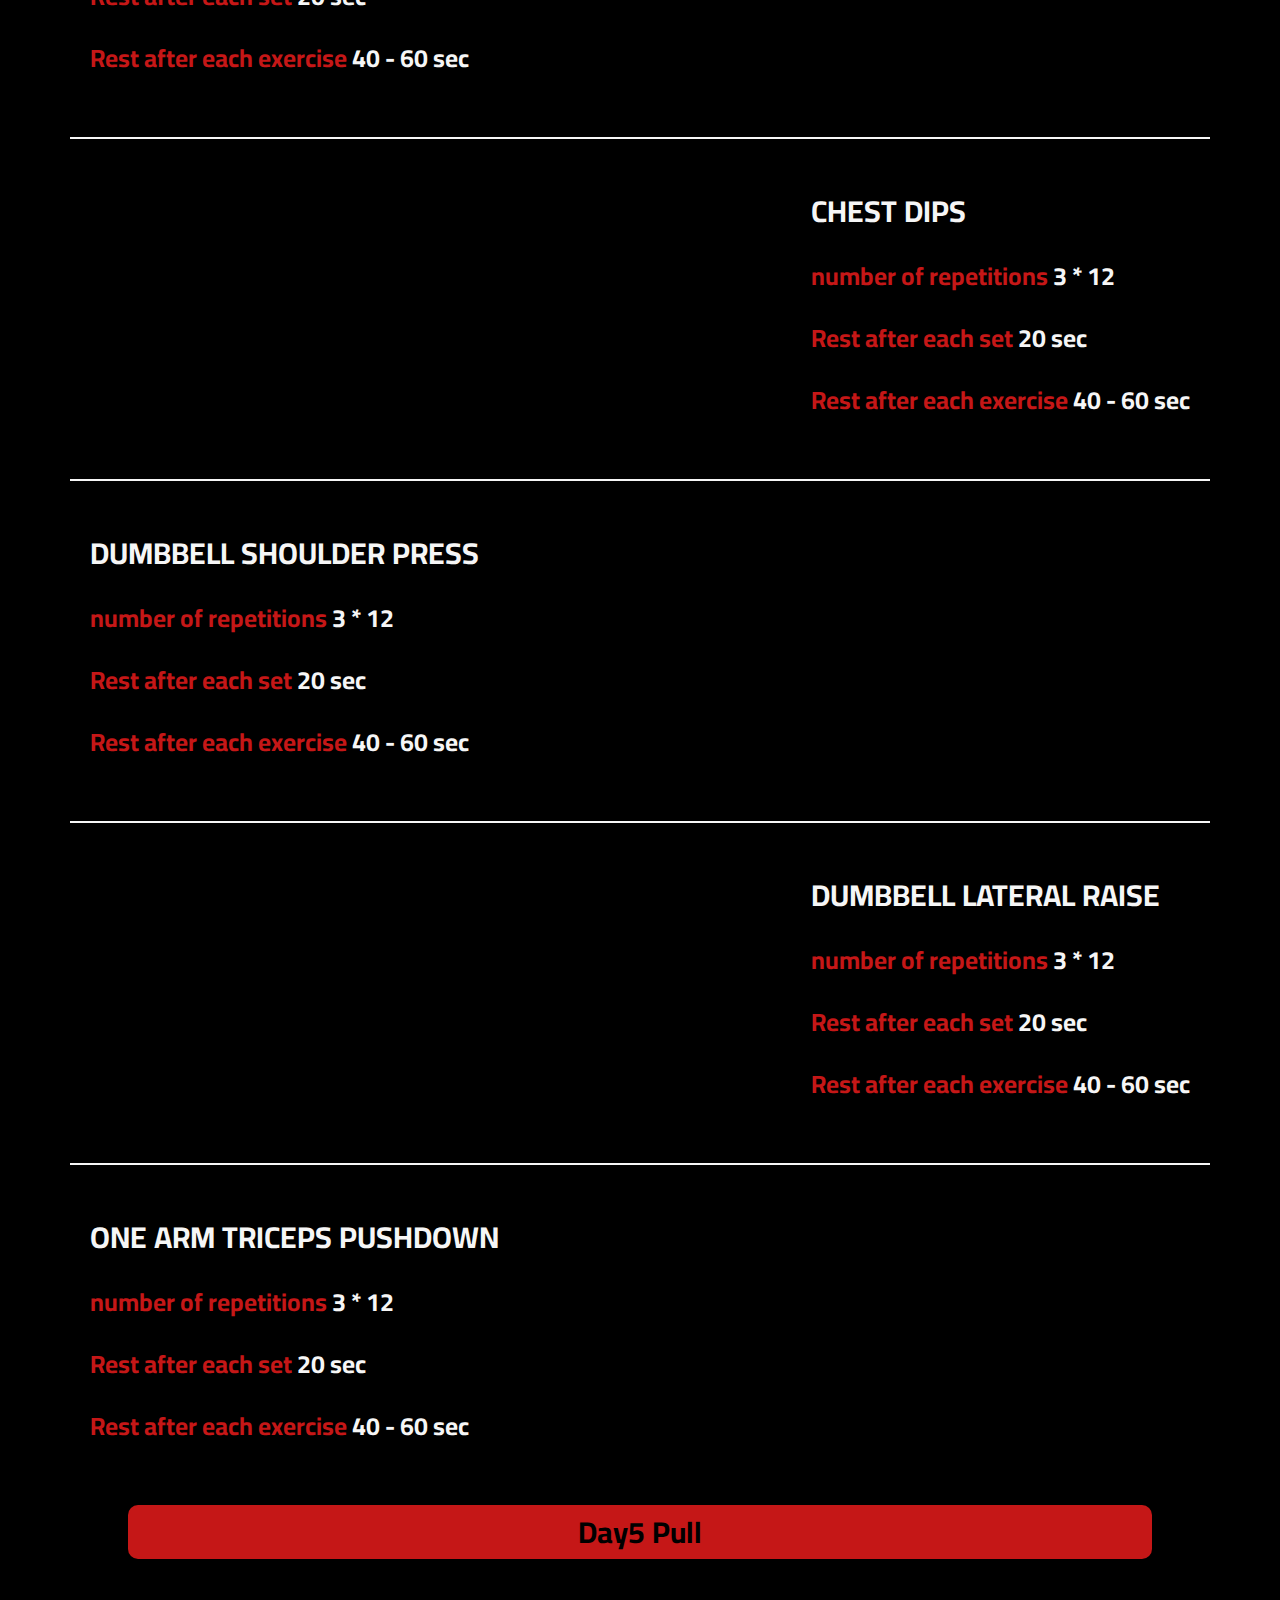
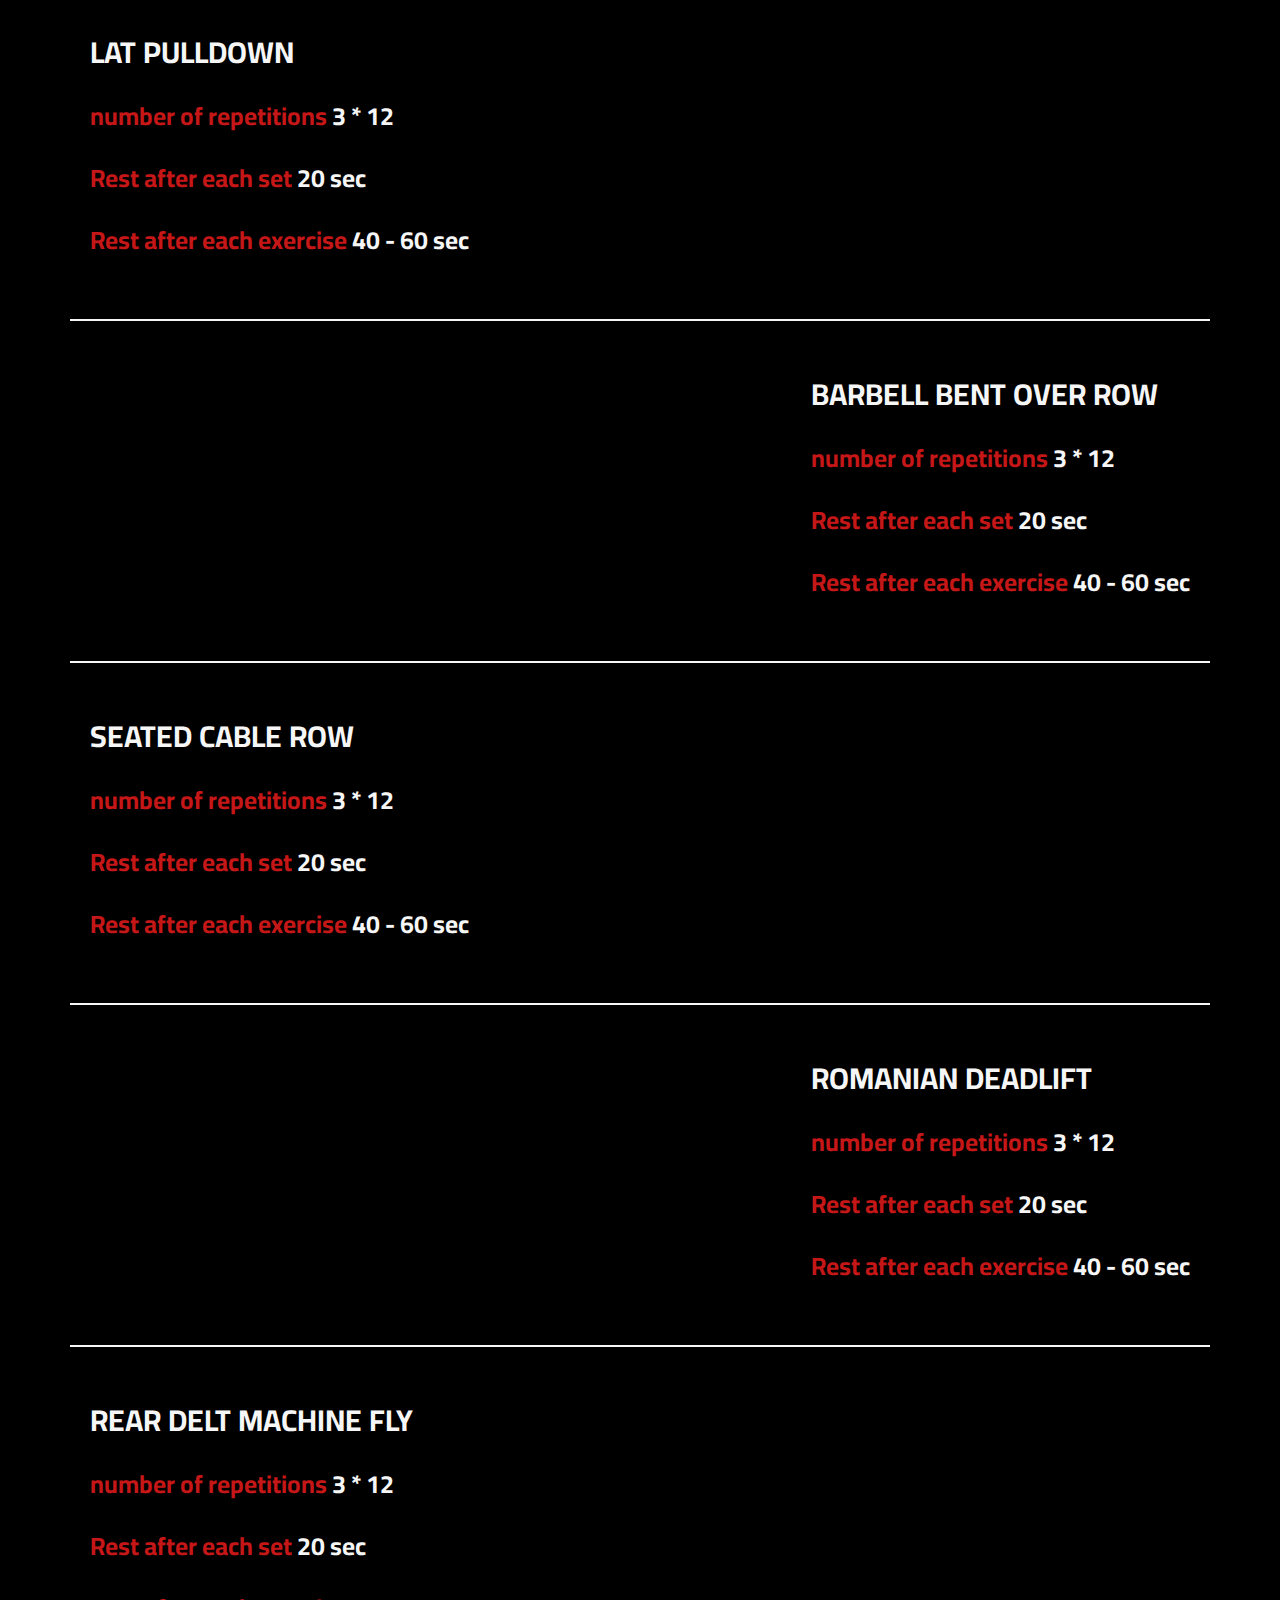
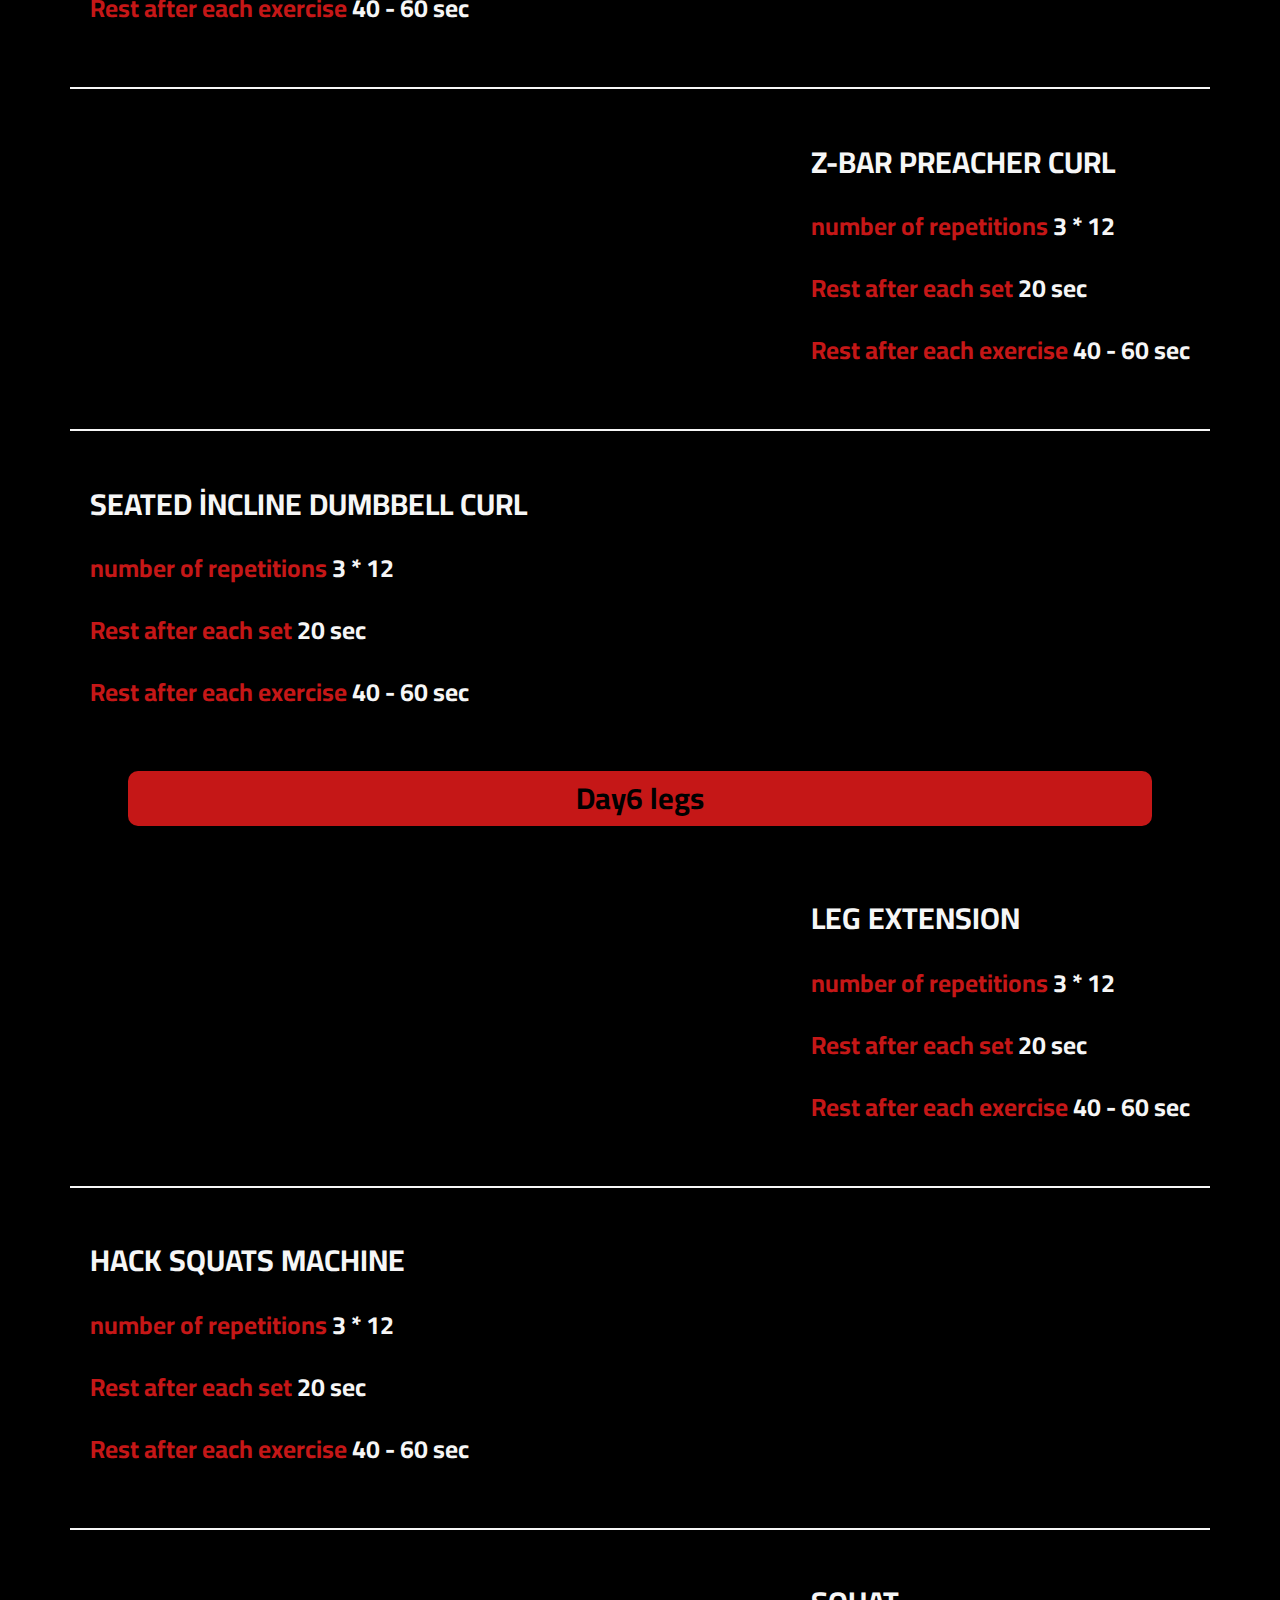
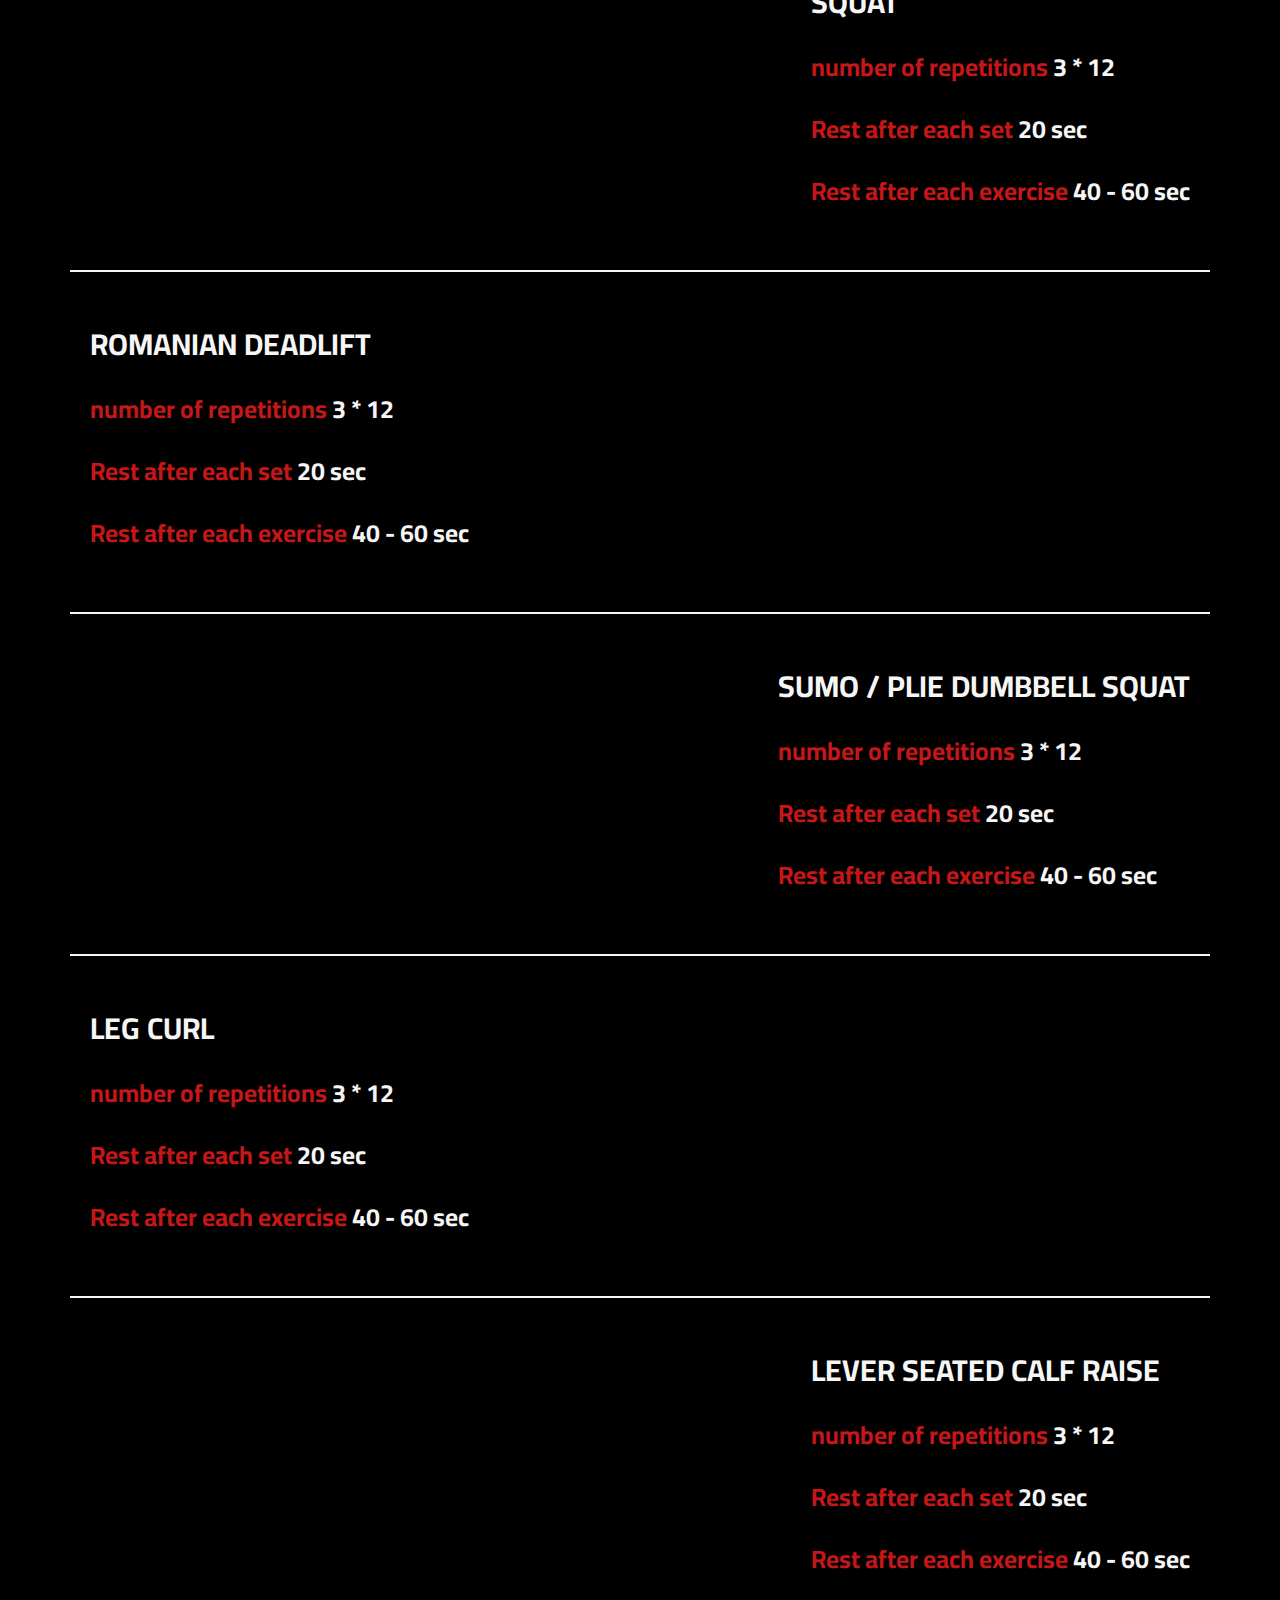
<file: first-week.html>
<!DOCTYPE html>
<html lang="en">
<head>
    <meta charset="UTF-8">
    <meta http-equiv="X-UA-Compatible" content="IE=edge">
    <meta name="viewport" content="width=device-width, initial-scale=1.0">
    <title>First - Weak</title>
    <!-- Style Css -->
    <link rel="stylesheet" href="css/turbino.css">
    <!-- Font Awesome Iqon -->
    <link rel="stylesheet" href="css/all.min.css">
    <!-- style normalize -->
    <link rel="stylesheet" href="css/normalize.css">
    <!-- Google fonts -->
    <link rel="preconnect" href="https://fonts.googleapis.com"><link rel="preconnect" href="https://fonts.gstatic.com" crossorigin><link href="https://fonts.googleapis.com/css2?family=Cairo:wght@200;300;400;500;600;700;800;900;1000&display=swap" rel="stylesheet">
    <!-- Animation WoW -->
    <link rel="stylesheet" href="css/animate.css">
    <!-- Animation WoW JS -->
    <script src="js/wow.min.js"></script>
    <script>
        new WOW().init();
    </script>
</head>
<body>
    <!-- Start Header -->
    <header>
        <section class="container">
            <section class="logo">
                <a href="index.html"><h1>Turbino <span>Gym</span></h1></a>
            </section>
            <nav>
                <ul>
                    <li><a href="index.html">Home</a></li>
                </ul>
            </nav>
            <section class="social">
                <a href="http://wa.me/+201111977715" target="_blank"><i class="fa-brands fa-whatsapp"></i></a>
                <a href="https://www.facebook.com/Turbino-GYM-787352821333763" target="_blank"><i class="fa-brands fa-facebook"></i></a>
            </section>
        </section>
    </header>
    <!-- End Header -->
    <!-- Start Exercises -->
    <section class="exercise">
        <h3 class="level-exercises">Weak 1</h3>
        <h3 class="day-exercises">Day1 Push</h3>
        <section class="container">
            <section class="box">
                <section class="intro">
                    <h2>DUMBBELL BENCH PRESS</h2>
                    <h4>number of repetitions <span>3 * 12</span></h4>
                    <h4>Rest after each set <span>20 sec</span></h4>
                    <h4>Rest after each exercise <span>40 - 60 sec</span></h4>
                </section>
                <img src="images/Dumbbell-Press-1.gif" alt="" class="wow slideInRight" data-wow-duration="2s" data-wow-delay="0.3s">
            </section>
            <section class="box">
                <img src="images/Incline-Dumbbell-Press.gif" alt="" class="wow slideInLeft" data-wow-duration="2s" data-wow-delay="0.3s">
                <section class="intro">
                    <h2>INCLINE DUMBBELL PRESS</h2>
                    <h4>number of repetitions <span>3 * 12</span></h4>
                    <h4>Rest after each set <span>20 sec</span></h4>
                    <h4>Rest after each exercise <span>40 - 60 sec</span></h4>
                </section>
            </section>
            <section class="box">
                <section class="intro">
                    <h2>PEC DECK FLY</h2>
                    <h4>number of repetitions <span>3 * 12</span></h4>
                    <h4>Rest after each set <span>20 sec</span></h4>
                    <h4>Rest after each exercise <span>40 - 60 sec</span></h4>
                </section>
                <img src="images/Pec-Deck-Fly.gif" alt="" class="wow slideInRight" data-wow-duration="2s" data-wow-delay="0.3s">
            </section>
            <section class="box">
                <img src="images/Chest-Dips.gif" alt="" class="wow slideInLeft" data-wow-duration="2s" data-wow-delay="0.3s">
                <section class="intro">
                    <h2>CHEST DIPS</h2>
                    <h4>number of repetitions <span>3 * 12</span></h4>
                    <h4>Rest after each set <span>20 sec</span></h4>
                    <h4>Rest after each exercise <span>40 - 60 sec</span></h4>
                </section>
            </section>
            <section class="box">
                <section class="intro">
                    <h2>DUMBBELL SHOULDER PRESS</h2>
                    <h4>number of repetitions <span>3 * 12</span></h4>
                    <h4>Rest after each set <span>20 sec</span></h4>
                    <h4>Rest after each exercise <span>40 - 60 sec</span></h4>
                </section>
                <img src="images/Dumbbell-Shoulder-Press.gif" alt="" class="wow slideInRight" data-wow-duration="2s" data-wow-delay="0.3s">
            </section>
            <section class="box">
                <img src="images/Dumbbell-Lateral-Raise.gif" alt="" class="wow slideInLeft" data-wow-duration="2s" data-wow-delay="0.3s">
                <section class="intro">
                    <h2>DUMBBELL LATERAL RAISE</h2>
                    <h4>number of repetitions <span>3 * 12</span></h4>
                    <h4>Rest after each set <span>20 sec</span></h4>
                    <h4>Rest after each exercise <span>40 - 60 sec</span></h4>
                </section>
            </section>
            <section class="box">
                <section class="intro">
                    <h2>ONE ARM TRICEPS PUSHDOWN</h2>
                    <h4>number of repetitions <span>3 * 12</span></h4>
                    <h4>Rest after each set <span>20 sec</span></h4>
                    <h4>Rest after each exercise <span>40 - 60 sec</span></h4>
                </section>
                <img src="images/One-arm-triceps-pushdown.gif" alt="" class="wow slideInRight" data-wow-duration="2s" data-wow-delay="0.3s">
            </section>
        </section>
        <h3 class="day-exercises">Day2 Pull</h3>
        <section class="container">
            <section class="box">
                <section class="intro">
                    <h2>LAT PULLDOWN</h2>
                    <h4>number of repetitions <span>3 * 12</span></h4>
                    <h4>Rest after each set <span>20 sec</span></h4>
                    <h4>Rest after each exercise <span>40 - 60 sec</span></h4>
                </section>
                <img src="images/Lat-Pulldown.gif" alt="" class="wow slideInRight" data-wow-duration="2s" data-wow-delay="0.3s">
            </section>
            <section class="box">
                <img src="images/Barbell-Bent-Over-Row.gif" alt="" class="wow slideInLeft" data-wow-duration="2s" data-wow-delay="0.3s">
                <section class="intro">
                    <h2>BARBELL BENT OVER ROW</h2>
                    <h4>number of repetitions <span>3 * 12</span></h4>
                    <h4>Rest after each set <span>20 sec</span></h4>
                    <h4>Rest after each exercise <span>40 - 60 sec</span></h4>
                </section>
            </section>
            <section class="box">
                <section class="intro">
                    <h2>SEATED CABLE ROW</h2>
                    <h4>number of repetitions <span>3 * 12</span></h4>
                    <h4>Rest after each set <span>20 sec</span></h4>
                    <h4>Rest after each exercise <span>40 - 60 sec</span></h4>
                </section>
                <img src="images/Seated-Cable-Row.gif" alt="" class="wow slideInRight" data-wow-duration="2s" data-wow-delay="0.3s">
            </section>
            <section class="box">
                <img src="images/Barbell-Romanian-Deadlift.gif" alt="" class="wow slideInLeft" data-wow-duration="2s" data-wow-delay="0.3s">
                <section class="intro">
                    <h2>ROMANIAN DEADLIFT</h2>
                    <h4>number of repetitions <span>3 * 12</span></h4>
                    <h4>Rest after each set <span>20 sec</span></h4>
                    <h4>Rest after each exercise <span>40 - 60 sec</span></h4>
                </section>
            </section>
            <section class="box">
                <section class="intro">
                    <h2>REAR DELT MACHINE FLY</h2>
                    <h4>number of repetitions <span>3 * 12</span></h4>
                    <h4>Rest after each set <span>20 sec</span></h4>
                    <h4>Rest after each exercise <span>40 - 60 sec</span></h4>
                </section>
                <img src="images/Rear-Delt-Machine-Flys.gif" alt="" class="wow slideInRight" data-wow-duration="2s" data-wow-delay="0.3s">
            </section>
            <section class="box">
                <img src="images/Z-Bar-Preacher-Curl.gif" alt="" class="wow slideInLeft" data-wow-duration="2s" data-wow-delay="0.3s">
                <section class="intro">
                    <h2>Z-BAR PREACHER CURL</h2>
                    <h4>number of repetitions <span>3 * 12</span></h4>
                    <h4>Rest after each set <span>20 sec</span></h4>
                    <h4>Rest after each exercise <span>40 - 60 sec</span></h4>
                </section>
            </section>
            <section class="box">
                <section class="intro">
                    <h2>SEATED İNCLINE DUMBBELL CURL</h2>
                    <h4>number of repetitions <span>3 * 12</span></h4>
                    <h4>Rest after each set <span>20 sec</span></h4>
                    <h4>Rest after each exercise <span>40 - 60 sec</span></h4>
                </section>
                <img src="images/Seated-Incline-Dumbbell-Curl.gif" alt="" class="wow slideInRight" data-wow-duration="2s" data-wow-delay="0.3s">
            </section>
        </section>
        <h3 class="day-exercises">Day3 legs</h3>
        <section class="container">
            <section class="box">
                <img src="images/LEG-EXTENSION.gif" alt="" class="wow slideInLeft" data-wow-duration="2s" data-wow-delay="0.3s">
                <section class="intro">
                    <h2>LEG EXTENSION</h2>
                    <h4>number of repetitions <span>3 * 12</span></h4>
                    <h4>Rest after each set <span>20 sec</span></h4>
                    <h4>Rest after each exercise <span>40 - 60 sec</span></h4>
                </section>
            </section>
            <section class="box">
                <section class="intro">
                    <h2>HACK SQUATS MACHINE</h2>
                    <h4>number of repetitions <span>3 * 12</span></h4>
                    <h4>Rest after each set <span>20 sec</span></h4>
                    <h4>Rest after each exercise <span>40 - 60 sec</span></h4>
                </section>
                <img src="images/Sled-Hack-Squat.gif" alt="" class="wow slideInRight" data-wow-duration="2s" data-wow-delay="0.3s">
            </section>
            <section class="box">
                <img src="images/BARBELL-SQUAT.gif" alt="" class="wow slideInLeft" data-wow-duration="2s" data-wow-delay="0.3s">
                <section class="intro">
                    <h2>SQUAT</h2>
                    <h4>number of repetitions <span>3 * 12</span></h4>
                    <h4>Rest after each set <span>20 sec</span></h4>
                    <h4>Rest after each exercise <span>40 - 60 sec</span></h4>
                </section>
            </section>
            <section class="box">
                <section class="intro">
                    <h2>ROMANIAN DEADLIFT</h2>
                    <h4>number of repetitions <span>3 * 12</span></h4>
                    <h4>Rest after each set <span>20 sec</span></h4>
                    <h4>Rest after each exercise <span>40 - 60 sec</span></h4>
                </section>
                <img src="images/Barbell-Romanian-Deadlift.gif" alt="" class="wow slideInRight" data-wow-duration="2s" data-wow-delay="0.3s">
            </section>
            <section class="box">
                <img src="images/Sumo-Plie-Dumbbell-Squat.gif" alt="" class="wow slideInLeft" data-wow-duration="2s" data-wow-delay="0.3s">
                <section class="intro">
                    <h2>SUMO / PLIE DUMBBELL SQUAT</h2>
                    <h4>number of repetitions <span>3 * 12</span></h4>
                    <h4>Rest after each set <span>20 sec</span></h4>
                    <h4>Rest after each exercise <span>40 - 60 sec</span></h4>
                </section>
            </section>
            <section class="box">
                <section class="intro">
                    <h2>LEG CURL</h2>
                    <h4>number of repetitions <span>3 * 12</span></h4>
                    <h4>Rest after each set <span>20 sec</span></h4>
                    <h4>Rest after each exercise <span>40 - 60 sec</span></h4>
                </section>
                <img src="images/Leg-Curl.gif" alt="" class="wow slideInRight" data-wow-duration="2s" data-wow-delay="0.3s">
            </section>
            <section class="box">
                <img src="images/Lever-Seated-Calf-Raise.gif" alt="" class="wow slideInLeft" data-wow-duration="2s" data-wow-delay="0.3s">
                <section class="intro">
                    <h2>LEVER SEATED CALF RAISE</h2>
                    <h4>number of repetitions <span>3 * 12</span></h4>
                    <h4>Rest after each set <span>20 sec</span></h4>
                    <h4>Rest after each exercise <span>40 - 60 sec</span></h4>
                </section>
            </section>
            <section class="box">
                <section class="intro">
                    <h2>CRUNCHES</h2>
                    <h4>number of repetitions <span>3 * 12</span></h4>
                    <h4>Rest after each set <span>20 sec</span></h4>
                    <h4>Rest after each exercise <span>40 - 60 sec</span></h4>
                </section>
                <img src="images/Crunch.gif" alt="" class="wow slideInRight" data-wow-duration="2s" data-wow-delay="0.3s">
            </section>
            <section class="box">
                <img src="images/Mountain-climber.gif" alt="" class="wow slideInleft" data-wow-duration="2s" data-wow-delay="0.3s">
                <section class="intro">
                    <h2>MOUNTAIN CLIMBER</h2>
                    <h4>number of repetitions <span>3 * 12</span></h4>
                    <h4>Rest after each set <span>20 sec</span></h4>
                    <h4>Rest after each exercise <span>40 - 60 sec</span></h4>
                </section>
            </section>
            <section class="box">
                <section class="intro">
                    <h2>LYING SCISSOR KICK</h2>
                    <h4>LYING SCISSOR KICK <span>3 * 12</span></h4>
                    <h4>Rest after each set <span>20 sec</span></h4>
                    <h4>Rest after each exercise <span>40 - 60 sec</span></h4>
                </section>
                <img src="images/Lying-Scissor-Kick.gif" alt="" class="wow slideInleft" data-wow-duration="2s" data-wow-delay="0.3s">
            </section>
        </section>
        <h3 class="day-exercises">Day4 Push</h3>
        <section class="container">
            <section class="box">
                <section class="intro">
                    <h2>DUMBBELL BENCH PRESS</h2>
                    <h4>number of repetitions <span>3 * 12</span></h4>
                    <h4>Rest after each set <span>20 sec</span></h4>
                    <h4>Rest after each exercise <span>40 - 60 sec</span></h4>
                </section>
                <img src="images/Dumbbell-Press-1.gif" alt="" class="wow slideInRight" data-wow-duration="2s" data-wow-delay="0.3s">
            </section>
            <section class="box">
                <img src="images/Incline-Dumbbell-Press.gif" alt="" class="wow slideInLeft" data-wow-duration="2s" data-wow-delay="0.3s">
                <section class="intro">
                    <h2>INCLINE DUMBBELL PRESS</h2>
                    <h4>number of repetitions <span>3 * 12</span></h4>
                    <h4>Rest after each set <span>20 sec</span></h4>
                    <h4>Rest after each exercise <span>40 - 60 sec</span></h4>
                </section>
            </section>
            <section class="box">
                <section class="intro">
                    <h2>PEC DECK FLY</h2>
                    <h4>number of repetitions <span>3 * 12</span></h4>
                    <h4>Rest after each set <span>20 sec</span></h4>
                    <h4>Rest after each exercise <span>40 - 60 sec</span></h4>
                </section>
                <img src="images/Pec-Deck-Fly.gif" alt="" class="wow slideInRight" data-wow-duration="2s" data-wow-delay="0.3s">
            </section>
            <section class="box">
                <img src="images/Chest-Dips.gif" alt="" class="wow slideInLeft" data-wow-duration="2s" data-wow-delay="0.3s">
                <section class="intro">
                    <h2>CHEST DIPS</h2>
                    <h4>number of repetitions <span>3 * 12</span></h4>
                    <h4>Rest after each set <span>20 sec</span></h4>
                    <h4>Rest after each exercise <span>40 - 60 sec</span></h4>
                </section>
            </section>
            <section class="box">
                <section class="intro">
                    <h2>DUMBBELL SHOULDER PRESS</h2>
                    <h4>number of repetitions <span>3 * 12</span></h4>
                    <h4>Rest after each set <span>20 sec</span></h4>
                    <h4>Rest after each exercise <span>40 - 60 sec</span></h4>
                </section>
                <img src="images/Dumbbell-Shoulder-Press.gif" alt="" class="wow slideInRight" data-wow-duration="2s" data-wow-delay="0.3s">
            </section>
            <section class="box">
                <img src="images/Dumbbell-Lateral-Raise.gif" alt="" class="wow slideInLeft" data-wow-duration="2s" data-wow-delay="0.3s">
                <section class="intro">
                    <h2>DUMBBELL LATERAL RAISE</h2>
                    <h4>number of repetitions <span>3 * 12</span></h4>
                    <h4>Rest after each set <span>20 sec</span></h4>
                    <h4>Rest after each exercise <span>40 - 60 sec</span></h4>
                </section>
            </section>
            <section class="box">
                <section class="intro">
                    <h2>ONE ARM TRICEPS PUSHDOWN</h2>
                    <h4>number of repetitions <span>3 * 12</span></h4>
                    <h4>Rest after each set <span>20 sec</span></h4>
                    <h4>Rest after each exercise <span>40 - 60 sec</span></h4>
                </section>
                <img src="images/One-arm-triceps-pushdown.gif" alt="" class="wow slideInRight" data-wow-duration="2s" data-wow-delay="0.3s">
            </section>
        </section>
        <h3 class="day-exercises">Day5 Pull</h3>
        <section class="container">
            <section class="box">
                <section class="intro">
                    <h2>LAT PULLDOWN</h2>
                    <h4>number of repetitions <span>3 * 12</span></h4>
                    <h4>Rest after each set <span>20 sec</span></h4>
                    <h4>Rest after each exercise <span>40 - 60 sec</span></h4>
                </section>
                <img src="images/Lat-Pulldown.gif" alt="" class="wow slideInRight" data-wow-duration="2s" data-wow-delay="0.3s">
            </section>
            <section class="box">
                <img src="images/Barbell-Bent-Over-Row.gif" alt="" class="wow slideInLeft" data-wow-duration="2s" data-wow-delay="0.3s">
                <section class="intro">
                    <h2>BARBELL BENT OVER ROW</h2>
                    <h4>number of repetitions <span>3 * 12</span></h4>
                    <h4>Rest after each set <span>20 sec</span></h4>
                    <h4>Rest after each exercise <span>40 - 60 sec</span></h4>
                </section>
            </section>
            <section class="box">
                <section class="intro">
                    <h2>SEATED CABLE ROW</h2>
                    <h4>number of repetitions <span>3 * 12</span></h4>
                    <h4>Rest after each set <span>20 sec</span></h4>
                    <h4>Rest after each exercise <span>40 - 60 sec</span></h4>
                </section>
                <img src="images/Seated-Cable-Row.gif" alt="" class="wow slideInRight" data-wow-duration="2s" data-wow-delay="0.3s">
            </section>
            <section class="box">
                <img src="images/Barbell-Romanian-Deadlift.gif" alt="" class="wow slideInLeft" data-wow-duration="2s" data-wow-delay="0.3s">
                <section class="intro">
                    <h2>ROMANIAN DEADLIFT</h2>
                    <h4>number of repetitions <span>3 * 12</span></h4>
                    <h4>Rest after each set <span>20 sec</span></h4>
                    <h4>Rest after each exercise <span>40 - 60 sec</span></h4>
                </section>
            </section>
            <section class="box">
                <section class="intro">
                    <h2>REAR DELT MACHINE FLY</h2>
                    <h4>number of repetitions <span>3 * 12</span></h4>
                    <h4>Rest after each set <span>20 sec</span></h4>
                    <h4>Rest after each exercise <span>40 - 60 sec</span></h4>
                </section>
                <img src="images/Rear-Delt-Machine-Flys.gif" alt="" class="wow slideInRight" data-wow-duration="2s" data-wow-delay="0.3s">
            </section>
            <section class="box">
                <img src="images/Z-Bar-Preacher-Curl.gif" alt="" class="wow slideInLeft" data-wow-duration="2s" data-wow-delay="0.3s">
                <section class="intro">
                    <h2>Z-BAR PREACHER CURL</h2>
                    <h4>number of repetitions <span>3 * 12</span></h4>
                    <h4>Rest after each set <span>20 sec</span></h4>
                    <h4>Rest after each exercise <span>40 - 60 sec</span></h4>
                </section>
            </section>
            <section class="box">
                <section class="intro">
                    <h2>SEATED İNCLINE DUMBBELL CURL</h2>
                    <h4>number of repetitions <span>3 * 12</span></h4>
                    <h4>Rest after each set <span>20 sec</span></h4>
                    <h4>Rest after each exercise <span>40 - 60 sec</span></h4>
                </section>
                <img src="images/Seated-Incline-Dumbbell-Curl.gif" alt="" class="wow slideInRight" data-wow-duration="2s" data-wow-delay="0.3s">
            </section>
        </section>
        <h3 class="day-exercises">Day6 legs</h3>
        <section class="container">
            <section class="box">
                <img src="images/LEG-EXTENSION.gif" alt="" class="wow slideInLeft" data-wow-duration="2s" data-wow-delay="0.3s">
                <section class="intro">
                    <h2>LEG EXTENSION</h2>
                    <h4>number of repetitions <span>3 * 12</span></h4>
                    <h4>Rest after each set <span>20 sec</span></h4>
                    <h4>Rest after each exercise <span>40 - 60 sec</span></h4>
                </section>
            </section>
            <section class="box">
                <section class="intro">
                    <h2>HACK SQUATS MACHINE</h2>
                    <h4>number of repetitions <span>3 * 12</span></h4>
                    <h4>Rest after each set <span>20 sec</span></h4>
                    <h4>Rest after each exercise <span>40 - 60 sec</span></h4>
                </section>
                <img src="images/Sled-Hack-Squat.gif" alt="" class="wow slideInRight" data-wow-duration="2s" data-wow-delay="0.3s">
            </section>
            <section class="box">
                <img src="images/BARBELL-SQUAT.gif" alt="" class="wow slideInLeft" data-wow-duration="2s" data-wow-delay="0.3s">
                <section class="intro">
                    <h2>SQUAT</h2>
                    <h4>number of repetitions <span>3 * 12</span></h4>
                    <h4>Rest after each set <span>20 sec</span></h4>
                    <h4>Rest after each exercise <span>40 - 60 sec</span></h4>
                </section>
            </section>
            <section class="box">
                <section class="intro">
                    <h2>ROMANIAN DEADLIFT</h2>
                    <h4>number of repetitions <span>3 * 12</span></h4>
                    <h4>Rest after each set <span>20 sec</span></h4>
                    <h4>Rest after each exercise <span>40 - 60 sec</span></h4>
                </section>
                <img src="images/Barbell-Romanian-Deadlift.gif" alt="" class="wow slideInRight" data-wow-duration="2s" data-wow-delay="0.3s">
            </section>
            <section class="box">
                <img src="images/Sumo-Plie-Dumbbell-Squat.gif" alt="" class="wow slideInLeft" data-wow-duration="2s" data-wow-delay="0.3s">
                <section class="intro">
                    <h2>SUMO / PLIE DUMBBELL SQUAT</h2>
                    <h4>number of repetitions <span>3 * 12</span></h4>
                    <h4>Rest after each set <span>20 sec</span></h4>
                    <h4>Rest after each exercise <span>40 - 60 sec</span></h4>
                </section>
            </section>
            <section class="box">
                <section class="intro">
                    <h2>LEG CURL</h2>
                    <h4>number of repetitions <span>3 * 12</span></h4>
                    <h4>Rest after each set <span>20 sec</span></h4>
                    <h4>Rest after each exercise <span>40 - 60 sec</span></h4>
                </section>
                <img src="images/Leg-Curl.gif" alt="" class="wow slideInRight" data-wow-duration="2s" data-wow-delay="0.3s">
            </section>
            <section class="box">
                <img src="images/Lever-Seated-Calf-Raise.gif" alt="" class="wow slideInLeft" data-wow-duration="2s" data-wow-delay="0.3s">
                <section class="intro">
                    <h2>LEVER SEATED CALF RAISE</h2>
                    <h4>number of repetitions <span>3 * 12</span></h4>
                    <h4>Rest after each set <span>20 sec</span></h4>
                    <h4>Rest after each exercise <span>40 - 60 sec</span></h4>
                </section>
            </section>
            <section class="box">
                <section class="intro">
                    <h2>CRUNCHES</h2>
                    <h4>number of repetitions <span>3 * 12</span></h4>
                    <h4>Rest after each set <span>20 sec</span></h4>
                    <h4>Rest after each exercise <span>40 - 60 sec</span></h4>
                </section>
                <img src="images/Crunch.gif" alt="" class="wow slideInRight" data-wow-duration="2s" data-wow-delay="0.3s">
            </section>
            <section class="box">
                <img src="images/Mountain-climber.gif" alt="" class="wow slideInleft" data-wow-duration="2s" data-wow-delay="0.3s">
                <section class="intro">
                    <h2>MOUNTAIN CLIMBER</h2>
                    <h4>number of repetitions <span>3 * 12</span></h4>
                    <h4>Rest after each set <span>20 sec</span></h4>
                    <h4>Rest after each exercise <span>40 - 60 sec</span></h4>
                </section>
            </section>
            <section class="box">
                <section class="intro">
                    <h2>LYING SCISSOR KICK</h2>
                    <h4>LYING SCISSOR KICK <span>3 * 12</span></h4>
                    <h4>Rest after each set <span>20 sec</span></h4>
                    <h4>Rest after each exercise <span>40 - 60 sec</span></h4>
                </section>
                <img src="images/Lying-Scissor-Kick.gif" alt="" class="wow slideInleft" data-wow-duration="2s" data-wow-delay="0.3s">
            </section>
        </section>
    </section>
    <!-- End Exercises -->
    <!-- Start Footer -->
    <footer>
        <h2 style="background-color: white; color: black;">Made By <span>Kashkoush</span></h2>
    </footer>
    <!-- End Footer -->
</body>
</html>
</file>
<file: css/turbino.css>
/* Start Global Rules*/
:root {
    --main-color: #c51717;
    --sub-color: #1787e0;
    --padding: 100px;
    --paragraf-color: #666;
    --transition: 0.3s;
    --section-background: #ececec;
}
* {
    box-sizing: border-box;
    -moz-box-sizing: border-box;
    -webkit-box-sizing: border-box;
}   
body {
    font-family: 'Cairo', sans-serif;
}
html {
    scroll-behavior: smooth;
}
ul {
    list-style: none;
    margin: 0;
    padding: 0;
}
a {
    text-decoration: none;
}
.container {
    padding-left: 15px;
    padding-right: 15px;
    margin-left: auto;
    margin-right: auto;
}
/* main header */
.main-header {
    color: var(--main-color);
    margin-bottom: 50px;
    font-size: 60px;
    width: fit-content;
    margin: 0 auto 50px;
}
.level-exercises, .day-exercises {
    color: white;
    padding: 10px;
    border-radius: 10px;
    background-color:var(--main-color);
    width: 80%;
    margin: auto;
    text-align: center;
    font-size: 30px;
    margin-bottom: 20px;
}
.day-exercises {
    color: black;
}
@media (max-width: 991px) {
    .main-header.main-header {
        font-size: 40px;
    }
}
/* Media container */
/* small */
@media (min-width: 768px) {
    .container {
        width: 750px;
    }
}
/* medium */
@media (min-width: 992px) {
    .container {
        width: 970px;
    }
}
/* Large */
@media (min-width: 1200px) {
    .container {
        width: 1170px;
    }
}
/* Start Header */
header {
    background-color: #f6f6f6;
    box-shadow: rgba(255, 0, 0, 0.053) 0px 3px 6px, rgba(255, 0, 0, 0.153) 0px 3px 6px;
    position: relative;
}
header .container {
    display: flex;
    justify-content: space-between;
    align-items: center;
    min-height: 88px;
}
header .container .logo h1 {
    color: var(--main-color);
    font-size: 35px;
    width: 193px;
}
header .container .logo h1 span {
    color: black;
}
header .container nav ul {
    display: flex;
}
header .container nav ul li a {
    color: black;
    font-size: 20px;
    text-transform: capitalize;
    padding: 10px;
    display: block;
    transition: var(--transition);
}
header .container nav ul li a:hover {
    transform: translateY(-5px);
    color: var(--main-color);
}
header .container .social a {
    font-size: 25px;
    margin: 5px;
    color: black;
    display: inline-block;
    transition: var(--transition);
}
header .container .social a:hover {
    transform: scale(1.2);
}
header .container .sidebar {
    font-size: 30px;
    cursor: pointer;
    display: block;
}
@media (max-width: 786px) {
    header .container {
        flex-direction: column;
        
    }
    header .container .logo h1{
        font-size: 28px;
        text-align: center;
        margin-bottom: 10px;
    }
    header .container nav ul li a {
        font-size: 18px;
        padding: 5px 5px;
    }
    header .container nav ul li a:hover {
        transform: none;
        color: var(--main-color);
        padding-left: 15px;
    }
    header .container .social {
        display: none;
    }
}
/* End Header */
/* Start Landing */
.landing {
    height: calc(100vh - 88px);
    background-image: url(../images/pexels-leon-ardho-1552242.jpg);
    background-repeat: no-repeat;
    background-size: cover;
    position: relative;
}
.landing::before {
    content: "";
    position: absolute;
    top: 0;
    left: 0;
    width: 100%;
    height: 100%;
    background-color: #000000a5;
}
.landing .container {
    position: relative;
    top: 50%;
    transform: translateY(-50%);
    z-index: 1;
    text-align: center;
    align-items: center;
}
.landing .container h2 {
    margin: 0;
    color: var(--main-color);
    font-size: 60px;
    font-weight: bold;
}
.landing .container h2 span {
    color: #f6f6f6;
}
.landing .container p {
    color: #f6f6f6;
    font: 22px;
    margin-bottom: 60px;
}
.landing .container .social a {
    color: var(--main-color);
    background-color: #f6f6f6;
    font-size: 30px;
    padding: 5px 15px;
    border-radius: 10px;
}
/* End Landing */
/* Start About */
.about {
    padding-top: var(--padding);
    padding-bottom: var(--padding);
}
.about .container {
    display: flex;
    justify-content: space-between;
    gap: 30px;
}
.about .container img {
    width: 500px;
    max-width: 100%;
    border-radius: 15px;
    box-shadow: rgba(0, 0, 0, 0.2) 5px 15px 29px 10px;
}
.about .container .intro H2 {
    font-size: 40px;
    margin-bottom: 10px;
}
.about .container .intro P {
    font-size: 22px;
    color: var(--paragraf-color);
    line-height: 1.6;
    margin-bottom: 10px;
}
.about .container .intro P:nth-child(3) {
    color: rgba(255, 0, 0, 0.525);
}
.about .container .intro a {
    width: fit-content;
    padding: 5px;
    font-size: 30px;
    color: rgba(3, 0, 0, 0.849);
}
@media (max-width: 991px) {
    .about .container {
        flex-direction: column;
    }
    .about .container .intro {
        text-align: center;
    }
}
/* End About */
/* Start Classes */
.classes {
    padding-top: var(--padding);
    padding-bottom: var(--padding);
    background-color: black;
}
.classes .container {
    display: grid;
    grid-template-columns: repeat(auto-fill, minmax(300px, 1fr));
    gap: 30px;
}
.classes .container .box {
    background-color: #f6f6f6;
    border-radius: 10px;
    overflow: hidden;
    transition: var(--transition);
    box-shadow: rgba(255, 255, 255, 0.315) 0px 5px 10px;
}
.classes .container .box img {
    width: 100%;
}
.classes .container .box h2 {
    color: var(--main-color);
    padding: 10px;
    margin: 0;
    border-bottom: 1px solid rgb(207, 207, 207);
}
.classes .container .box p {
    color: var(--paragraf-color);
    padding:10px;
    margin: 0;
    font-size: 18px;
    line-height: 1.6;
}
.classes .container .box:hover {
    transform: translateY(-10px);
}
/* End Classes */
/* Start train */
.train {
    padding-top: var(--padding);
}
.train .box {
    display: grid;
    grid-template-columns: repeat(auto-fill, minmax(250px, 1fr));
    gap: 30px;
}
.train .box a {
    display: block;
    margin: auto;
}
.train .box a section {
    overflow: hidden;
    border-radius: 15px;
    position: relative;
}
.train .box a section img {
    max-width: 100%;
}
.train .box a section h4 {
    position: absolute;
    bottom: 0;
    left: 50%;
    transform: translateX(-50%);
    color: var(--main-color);
    background-color: rgba(255, 255, 255, 0.825);
    padding: 10px;
    font-size: 22px;
    text-align: center;
    width: 100%;
}
/* train */
/* Start Workout */
.workout {
    padding-top: var(--padding);
    padding-bottom: var(--padding);
}
.workout .container {
    overflow-x: auto;
}
.workout .container table {
    width: 100%;
    text-align: center;
}
.workout .container table td {
    background-color: black;
    padding: 25px;
    color: white;
    font-size: 18px;
}
.workout .container table th {
    background-color: var(--main-color);
    padding: 25px;
    color: white;
    font-size: 18px;
}
/* End Workout */
/* Start Trainers */
.trainers {
    padding-top: var(--padding);
    padding-bottom: var(--padding);
    background-color: black;
}
.trainers .container {
    display: grid;
    grid-template-columns: repeat(auto-fill, minmax(300px, 1fr));
    gap: 30px;
}
.trainers .container .box {
    border-radius: 10px;
    overflow: hidden;
    position: relative;
    transition: var(--transition);
}
.trainers .container .box img {
    width: 100%;
    height: 350px;
}
.trainers .container .box .text h2 {
    color: var(--main-color);
    background-color: white;
    padding: 20PX;
    text-align: center;
    font-size: 35px;
    position: absolute;
    bottom: 0;
    left: 0;
    width: 100%;
    margin: 0;
    transition: var(--transition);
}
/* End Trainers */
/* Start Pricing */
.pricing {
    padding-top: var(--padding);
    padding-bottom: var(--padding);
    background-color: white;
}
.pricing .container {
    color: #f6f6f6;
    display: grid;
    grid-template-columns: repeat(auto-fill, minmax(250px, 1fr));
    gap: 30px;
}
.pricing .container .box {
    background-color: black;
    padding: 15px;
    border-radius: 10px;
    text-align: center;
    box-shadow: rgba(0, 0, 0, 0.639) 0px 4px 12px;
}
.pricing .container .box i {
    font-size: 40px;
    color: var(--main-color);
}
.pricing .container .box h2 {
    font-size: 35px;
    color: #f6f6f6;
}
.pricing .container .box p {
    color: var(--paragraf-color);
    font-size: 22px;
}
/*  */
/* Start Contact */
.contact {
    padding-top: var(--padding);
    padding-bottom: var(--padding);

}
.contact .container {
    display: flex;
    justify-content: space-between;
    gap: 30px;
}
.contact .container form {
    flex: 1;
}
.contact .container form input, textarea {
    width: 100%;
    display: block;
    border: 1px solid black;
    outline: none;
    padding: 10px 15px;
    margin: 10px auto;
}
.contact .container form input[type=button] {
    background-color: var(--main-color);
    color: white;
    border-color: white;
} 
iframe {
    max-width: 100%;
    height: 250px;
}
.contact .container h2 {
    color: var(--main-color);
    font-size: 30px;
    margin-bottom: 10px;
}
@media (max-width: 991px) {
    .contact .container {
        flex-direction: column;
        text-align: center;
    }
}
/* End Contact */
/* -------- Start Page Exercise ---------- */
/* Start Exercise */
.exercise {
    padding-top: 50px;
    background-color: black;
    padding-bottom: var(--padding);
}
.exercise .container .box {
    display: flex;
    justify-content: space-between;
    align-items: center;
    padding: 20px;
    border-bottom: 2px solid #f6f6f6;
}
.exercise .container .box:last-child {
    border-bottom:none
}
.exercise .container .box img {
    max-width: 300px;
    width: 100%;
}
.exercise .container .box .intro h2 {
    color: #f6f6f6;
    font-size: 30px;
}
.exercise .container .box .intro h4 {
    color: var(--main-color);
    font-size: 25px;
}
.exercise .container .box .intro h4 span {
    color: #f6f6f6;
}
@media (max-width: 991px) {
    .exercise .container .box {
        flex-direction: column;
    }
    .exercise .container .box .intro h2 {
        font-size: 25px;
        text-align: center;
    }
    .exercise .container .box .intro h4 {
        font-size: 18px;
        text-align: center;
    }
}
/* End Exercise */
/* -------- End Page Exercise ---------- */
/* Start Footer */
footer {
    background-color: black;
}
footer h2 {
    text-align: center;
    font-size: 25px;
    color: white;
    padding: 15px 0;
    margin: 0;
}
footer h2 span {
    font-size: 30px;
    color: var(--main-color);
}
/* End Footer */
</file>
